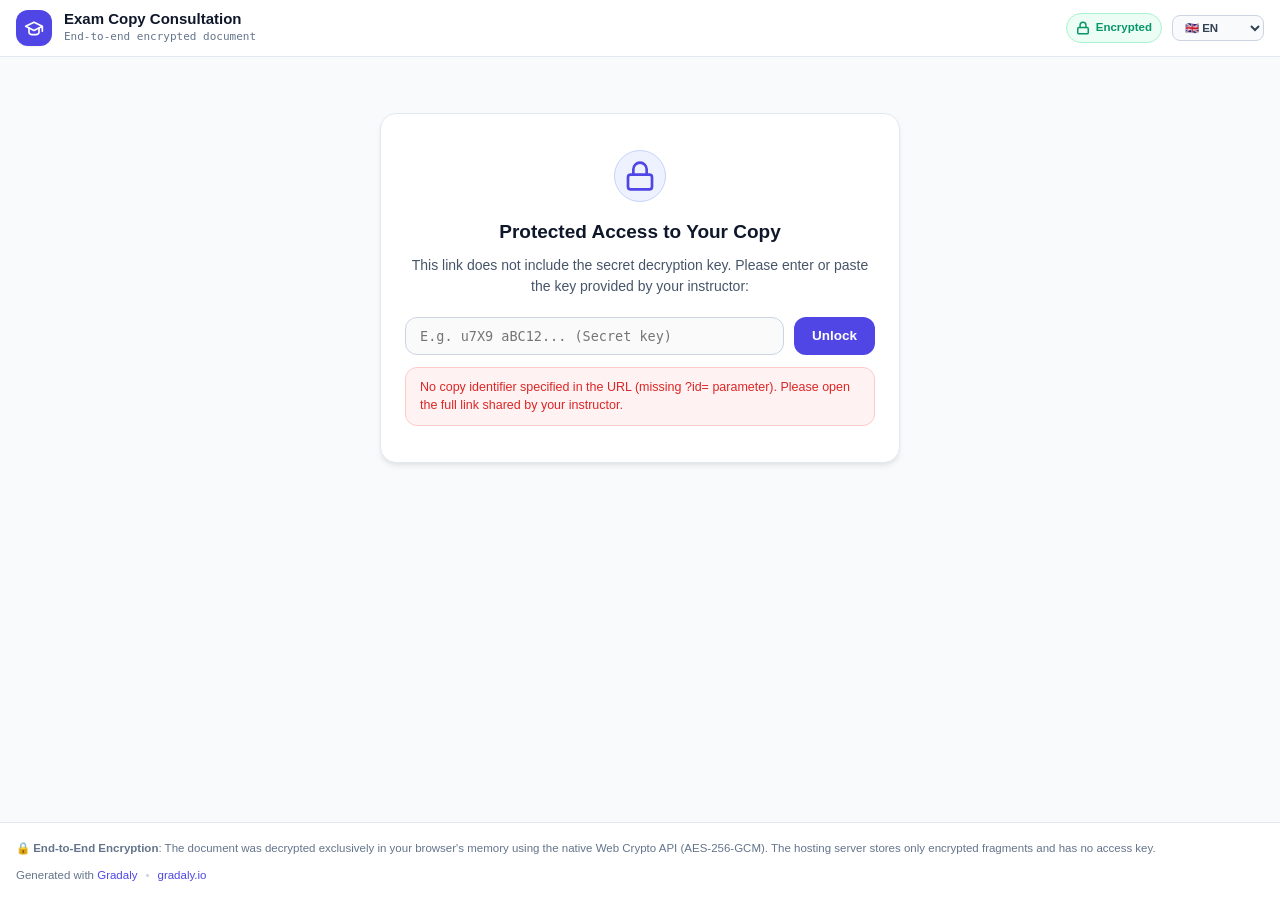
<file: demo/index.html>
<!DOCTYPE html>
<html lang="fr">
<head>
  <meta charset="UTF-8">
  <meta name="viewport" content="width=device-width, initial-scale=1.0, viewport-fit=cover">
  <title>Consultation de copie — Gradaly</title>
  <style>
/* Gradaly Student Web Viewer Stylesheet */
:root {
  --primary: #4f46e5;
  --primary-hover: #4338ca;
  --primary-light: #eef2ff;
  --primary-border: #c7d2fe;
  --success: #059669;
  --success-light: #ecfdf5;
  --success-border: #a7f3d0;
  --warning: #d97706;
  --warning-light: #fffbeb;
  --danger: #dc2626;
  --danger-light: #fef2f2;
  --slate-50: #f8fafc;
  --slate-100: #f1f5f9;
  --slate-200: #e2e8f0;
  --slate-300: #cbd5e1;
  --slate-400: #94a3b8;
  --slate-500: #64748b;
  --slate-600: #475569;
  --slate-700: #334155;
  --slate-800: #1e293b;
  --slate-900: #0f172a;
  --radius-lg: 16px;
  --radius-md: 12px;
  --radius-sm: 8px;
  --shadow-xs: 0 1px 2px 0 rgb(0 0 0 / 0.05);
  --shadow-sm: 0 2px 4px 0 rgb(0 0 0 / 0.06);
  --shadow-md: 0 4px 6px -1px rgb(0 0 0 / 0.08), 0 2px 4px -2px rgb(0 0 0 / 0.05);
  --shadow-lg: 0 10px 15px -3px rgb(0 0 0 / 0.08), 0 4px 6px -4px rgb(0 0 0 / 0.04);
}

* {
  box-sizing: border-box;
  margin: 0;
  padding: 0;
  -webkit-tap-highlight-color: transparent;
}

body {
  font-family: -apple-system, BlinkMacSystemFont, "Segoe UI", Roboto, "PingFang SC", "Hiragino Sans", "Hiragino Kaku Gothic ProN", "Yu Gothic UI", "Malgun Gothic", "Apple SD Gothic Neo", "Microsoft YaHei", "Noto Sans", "Noto Sans CJK SC", "Noto Sans CJK JP", "Noto Sans CJK KR", Helvetica, Arial, sans-serif;
  background-color: var(--slate-50);
  color: var(--slate-800);
  line-height: 1.5;
  min-height: 100vh;
  display: flex;
  flex-direction: column;
}

#app {
  display: flex;
  flex-direction: column;
  min-height: 100vh;
}

/* Header */
.app-header {
  background: #ffffff;
  border-bottom: 1px solid var(--slate-200);
  position: sticky;
  top: 0;
  z-index: 40;
  backdrop-filter: blur(8px);
  background-color: rgba(255, 255, 255, 0.96);
}

.header-container {
  max-width: 1400px;
  margin: 0 auto;
  padding: 10px 16px;
  display: flex;
  align-items: center;
  justify-content: space-between;
  gap: 12px;
}

.brand {
  display: flex;
  align-items: center;
  gap: 12px;
}

.brand-icon {
  width: 36px;
  height: 36px;
  background: var(--primary);
  color: #ffffff;
  border-radius: var(--radius-md);
  display: flex;
  align-items: center;
  justify-content: center;
  flex-shrink: 0;
  box-shadow: var(--shadow-xs);
}

.brand-title {
  font-size: 15px;
  font-weight: 700;
  color: var(--slate-900);
  line-height: 1.2;
}

.brand-subtitle {
  font-size: 11px;
  color: var(--slate-500);
  margin-top: 1px;
  font-family: ui-monospace, SFMono-Regular, Menlo, Monaco, Consolas, monospace;
}

.header-actions {
  display: flex;
  align-items: center;
  gap: 10px;
}

.btn-download-header {
  display: inline-flex;
  align-items: center;
  gap: 6px;
  padding: 7px 12px;
  font-size: 12px;
  font-weight: 600;
  background: #ffffff;
  color: var(--slate-700);
  border: 1px solid var(--slate-300);
  border-radius: var(--radius-sm);
  cursor: pointer;
  text-decoration: none;
  transition: all 0.15s;
}

.btn-download-header:hover {
  background: var(--slate-50);
  border-color: var(--slate-400);
  color: var(--slate-900);
}

.btn-outline-header {
  display: inline-flex;
  align-items: center;
  gap: 6px;
  padding: 7px 12px;
  font-size: 12px;
  font-weight: 600;
  background: var(--slate-100);
  color: var(--slate-700);
  border: 1px solid var(--slate-300);
  border-radius: var(--radius-sm);
  cursor: pointer;
  text-decoration: none;
  transition: all 0.15s;
}

.btn-outline-header:hover {
  background: var(--slate-200);
  color: var(--slate-900);
}

.zk-badge {
  display: inline-flex;
  align-items: center;
  gap: 6px;
  padding: 5px 9px;
  background: var(--success-light);
  border: 1px solid var(--success-border);
  color: var(--success);
  font-size: 11.5px;
  font-weight: 600;
  border-radius: 9999px;
  flex-shrink: 0;
}

/* Main Container */
.main-container {
  max-width: 1400px;
  width: 100%;
  margin: 0 auto;
  padding: 16px;
  flex: 1;
  display: flex;
  flex-direction: column;
}

/* State Cards (Loading, Unlock) */
.state-card {
  background: #ffffff;
  border: 1px solid var(--slate-200);
  border-radius: var(--radius-lg);
  padding: 36px 24px;
  text-align: center;
  box-shadow: var(--shadow-md);
  margin-top: 40px;
  max-width: 520px;
  margin-left: auto;
  margin-right: auto;
}

.loading-card h2,
.unlock-card h2 {
  font-size: 19px;
  font-weight: 700;
  color: var(--slate-900);
  margin-bottom: 8px;
}

.loading-card p,
.unlock-card p {
  font-size: 14px;
  color: var(--slate-600);
}

/* Spinner */
.spinner-wrapper {
  position: relative;
  width: 60px;
  height: 60px;
  margin: 0 auto 20px;
  display: flex;
  align-items: center;
  justify-content: center;
}

.spinner {
  width: 100%;
  height: 100%;
  border: 4px solid var(--slate-200);
  border-top-color: var(--primary);
  border-radius: 50%;
  animation: spin 0.9s linear infinite;
}

.spinner-icon {
  position: absolute;
  color: var(--primary);
  display: flex;
  align-items: center;
  justify-content: center;
}

@keyframes spin {
  to { transform: rotate(360deg); }
}

/* Unlock Card */
.unlock-icon {
  width: 52px;
  height: 52px;
  background: var(--primary-light);
  border: 1px solid var(--primary-border);
  color: var(--primary);
  border-radius: 50%;
  margin: 0 auto 16px;
  display: flex;
  align-items: center;
  justify-content: center;
}

.unlock-instruction {
  margin-bottom: 20px;
}

.unlock-form {
  display: flex;
  flex-direction: column;
  gap: 12px;
}

.input-group {
  display: flex;
  flex-direction: column;
  gap: 10px;
}

@media (min-width: 520px) {
  .input-group {
    flex-direction: row;
  }
}

.key-input {
  flex: 1;
  padding: 10px 14px;
  font-size: 13.5px;
  border: 1.5px solid var(--slate-300);
  border-radius: var(--radius-md);
  font-family: ui-monospace, SFMono-Regular, Menlo, Monaco, Consolas, monospace;
  transition: border-color 0.15s, box-shadow 0.15s;
}

.key-input:focus {
  outline: none;
  border-color: var(--primary);
  box-shadow: 0 0 0 3px rgba(79, 70, 229, 0.15);
}

.btn {
  display: inline-flex;
  align-items: center;
  justify-content: center;
  gap: 8px;
  padding: 10px 18px;
  font-size: 13.5px;
  font-weight: 600;
  border-radius: var(--radius-md);
  cursor: pointer;
  border: none;
  transition: all 0.15s;
  text-decoration: none;
}

.btn-primary {
  background: var(--primary);
  color: #ffffff;
}

.btn-primary:hover {
  background: var(--primary-hover);
}

.error-banner {
  padding: 10px 14px;
  background: var(--danger-light);
  border: 1px solid #fecaca;
  color: var(--danger);
  border-radius: var(--radius-md);
  font-size: 12.5px;
  text-align: left;
}

/* Dashboard View */
.dashboard-view {
  display: flex;
  flex-direction: column;
  flex: 1;
  gap: 16px;
}

/* Hero Score Banner */
.hero-card {
  background: #ffffff;
  border: 1px solid var(--slate-200);
  border-radius: var(--radius-md);
  padding: 16px 20px;
  box-shadow: var(--shadow-xs);
}

.hero-top {
  display: flex;
  flex-direction: column;
  gap: 14px;
}

@media (min-width: 600px) {
  .hero-top {
    flex-direction: row;
    align-items: center;
    justify-content: space-between;
  }
}

.meta-label {
  font-size: 10.5px;
  font-weight: 700;
  text-transform: uppercase;
  letter-spacing: 0.05em;
  color: var(--slate-400);
}

.student-name {
  font-size: 19px;
  font-weight: 800;
  color: var(--slate-900);
  margin: 2px 0 6px;
  line-height: 1.2;
}

.student-tags {
  display: flex;
  flex-wrap: wrap;
  gap: 6px;
}

.tag {
  display: inline-flex;
  align-items: center;
  padding: 3px 8px;
  border-radius: 6px;
  font-size: 11.5px;
  font-weight: 600;
}

.tag-id {
  background: var(--slate-100);
  color: var(--slate-700);
  border: 1px solid var(--slate-200);
  font-family: ui-monospace, SFMono-Regular, Menlo, Monaco, Consolas, monospace;
}

.tag-status {
  background: var(--success-light);
  color: var(--success);
  border: 1px solid var(--success-border);
}

.hero-score {
  background: var(--slate-50);
  border: 1px solid var(--slate-200);
  border-radius: var(--radius-sm);
  padding: 10px 16px;
  text-align: center;
  min-width: 150px;
  display: flex;
  flex-direction: column;
  align-items: center;
}

.score-label {
  display: block;
  font-size: 10px;
  font-weight: 700;
  text-transform: uppercase;
  letter-spacing: 0.05em;
  color: var(--slate-500);
  margin-bottom: 2px;
}

.score-number-wrapper {
  display: flex;
  align-items: baseline;
  justify-content: center;
  gap: 3px;
}

.score-val {
  font-size: 26px;
  font-weight: 900;
  color: var(--primary);
  line-height: 1;
}

.score-max {
  font-size: 14px;
  font-weight: 600;
  color: var(--slate-400);
}

.score-pct-pill {
  display: inline-block;
  margin-top: 4px;
  padding: 1px 8px;
  background: var(--primary-light);
  color: var(--primary);
  border: 1px solid var(--primary-border);
  font-size: 10.5px;
  font-weight: 700;
  border-radius: 9999px;
}

/* Mode Switcher Navigation */
.mode-nav-wrapper {
  display: flex;
  justify-content: center;
}

.mode-nav {
  display: inline-flex;
  background: var(--slate-200);
  padding: 4px;
  border-radius: var(--radius-md);
  gap: 4px;
}

.mode-btn {
  display: inline-flex;
  align-items: center;
  gap: 8px;
  padding: 8px 16px;
  background: transparent;
  border: none;
  border-radius: var(--radius-sm);
  font-size: 12.5px;
  font-weight: 600;
  color: var(--slate-600);
  cursor: pointer;
  transition: all 0.15s;
}

.mode-btn:hover {
  color: var(--slate-900);
}

.mode-btn.active {
  background: #ffffff;
  color: var(--primary);
  box-shadow: var(--shadow-xs);
}

/* ==========================================================================
   MODE 1: DETAILED WORKSPACE (SPLIT SCREEN)
   ========================================================================== */
.detailed-workspace,
.corrector-workspace,
#mode-detailed-view {
  display: flex !important;
  flex-direction: column !important;
  width: 100% !important;
}
.detailed-workspace,
.corrector-workspace {
  display: flex;
  flex-direction: column;
  gap: 12px;
  flex: 1;
}

/* Question Navigation Bar */
.question-nav-bar {
  display: flex;
  align-items: center;
  gap: 8px;
  background: #ffffff;
  border: 1px solid var(--slate-200);
  border-radius: var(--radius-md);
  padding: 8px 12px;
  box-shadow: var(--shadow-xs);
}

.nav-arrow-btn {
  display: inline-flex;
  align-items: center;
  gap: 4px;
  padding: 6px 10px;
  background: var(--slate-100);
  border: 1px solid var(--slate-200);
  border-radius: var(--radius-sm);
  font-size: 12px;
  font-weight: 700;
  color: var(--slate-700);
  cursor: pointer;
  transition: all 0.15s;
  flex-shrink: 0;
}

.nav-arrow-btn:hover:not(:disabled) {
  background: var(--primary);
  border-color: var(--primary);
  color: #ffffff;
}

.nav-arrow-btn:disabled {
  opacity: 0.35;
  cursor: not-allowed;
}

.question-pills-scroll {
  display: flex;
  align-items: center;
  gap: 6px;
  overflow-x: auto;
  padding: 2px;
  flex: 1;
  scrollbar-width: none; /* Hide scrollbar Firefox */
}

.question-pills-scroll::-webkit-scrollbar {
  display: none; /* Hide scrollbar Chrome/Safari */
}

.q-pill {
  display: inline-flex;
  align-items: center;
  gap: 6px;
  padding: 6px 12px;
  background: var(--slate-50);
  border: 1px solid var(--slate-200);
  border-radius: 9999px;
  font-size: 12px;
  font-weight: 600;
  color: var(--slate-700);
  cursor: pointer;
  white-space: nowrap;
  transition: all 0.15s;
  flex-shrink: 0;
}

.q-pill:hover {
  background: var(--slate-100);
  border-color: var(--slate-300);
}

.q-pill.active {
  background: var(--primary);
  border-color: var(--primary);
  color: #ffffff;
  box-shadow: var(--shadow-sm);
}

.q-pill-score {
  font-size: 11px;
  opacity: 0.85;
}

.q-pill.active .q-pill-score {
  opacity: 1;
  font-weight: 700;
}

/* Mobile Pane Toggle Tabs */
.mobile-view-tabs {
  display: none;
  background: var(--slate-200);
  padding: 3px;
  border-radius: var(--radius-sm);
  gap: 3px;
}

.mobile-tab-btn {
  flex: 1;
  padding: 8px;
  font-size: 12px;
  font-weight: 600;
  background: transparent;
  border: none;
  border-radius: 6px;
  color: var(--slate-700);
  cursor: pointer;
}

.mobile-tab-btn.active {
  background: #ffffff;
  color: var(--primary);
  box-shadow: var(--shadow-xs);
}

/* Split Workspace Grid */
.workspace-grid {
  display: grid;
  grid-template-columns: 1fr;
  gap: 16px;
  align-items: stretch;
}

@media (min-width: 960px) {
  .workspace-grid {
    grid-template-columns: 1fr 440px;
    height: calc(100vh - 270px);
    min-height: 580px;
  }
}

/* Left Panel: Student Copy */
.copy-panel {
  background: #ffffff;
  border: 1px solid var(--slate-200);
  border-radius: var(--radius-md);
  display: flex;
  flex-direction: column;
  overflow: hidden;
  box-shadow: var(--shadow-xs);
  min-height: 480px;
}

.panel-toolbar {
  padding: 8px 14px;
  background: var(--slate-50);
  border-bottom: 1px solid var(--slate-200);
  display: flex;
  align-items: center;
  justify-content: space-between;
  gap: 12px;
  flex-shrink: 0;
}

.toolbar-left {
  display: flex;
  align-items: center;
  gap: 8px;
}

.toolbar-label {
  font-size: 12px;
  font-weight: 700;
  color: var(--slate-700);
}

.toolbar-info-badge {
  font-size: 10.5px;
  font-weight: 600;
  padding: 2px 7px;
  border-radius: 4px;
  background: var(--primary-light);
  color: var(--primary);
  border: 1px solid var(--primary-border);
}

.toolbar-right-actions {
  display: flex;
  align-items: center;
  gap: 8px;
}

.tool-btn-toggle {
  display: inline-flex;
  align-items: center;
  gap: 5px;
  padding: 4px 10px;
  font-size: 11px;
  font-weight: 600;
  background: #ffffff;
  color: var(--primary);
  border: 1px solid var(--primary-border);
  border-radius: 9999px;
  cursor: pointer;
  transition: all 0.15s;
}

.tool-btn-toggle:hover {
  background: var(--primary-light);
}

.toolbar-zoom {
  display: flex;
  align-items: center;
  gap: 4px;
}

.tool-btn {
  width: 28px;
  height: 28px;
  display: inline-flex;
  align-items: center;
  justify-content: center;
  background: #ffffff;
  border: 1px solid var(--slate-200);
  border-radius: 6px;
  color: var(--slate-600);
  cursor: pointer;
  transition: all 0.15s;
}

.tool-btn:hover {
  background: var(--slate-100);
  color: var(--slate-900);
}

.zoom-level {
  font-size: 11px;
  font-weight: 600;
  color: var(--slate-500);
  min-width: 38px;
  text-align: center;
}

/* Copy Viewport & Stage */
.copy-viewport {
  flex: 1;
  background: #cbd5e1;
  overflow: auto;
  padding: 20px;
  display: flex;
  align-items: flex-start;
  justify-content: center;
  scroll-behavior: smooth;
}

.copy-pdf-container {
  flex: 1;
  width: 100%;
  height: 100%;
  min-height: 480px;
  background: #525659;
  display: flex;
}

.copy-pdf-frame {
  width: 100%;
  height: 100%;
  min-height: 520px;
  border: none;
  flex: 1;
}

.copy-stage {
  position: relative;
  width: 100%;
  max-width: 800px;
  margin: 0 auto;
  display: flex;
  flex-direction: column;
  gap: 20px;
  transform-origin: top center;
  transition: width 0.15s ease-out;
}

.copy-page-card {
  position: relative;
  width: 100%;
  background: #ffffff;
  box-shadow: 0 4px 14px rgba(0, 0, 0, 0.14);
  border-radius: 4px;
}

.copy-page-number-badge {
  position: absolute;
  top: 8px;
  right: 8px;
  background: rgba(15, 23, 42, 0.65);
  color: #ffffff;
  font-size: 11px;
  font-weight: 700;
  padding: 2px 8px;
  border-radius: 9999px;
  z-index: 15;
  pointer-events: none;
  backdrop-filter: blur(4px);
}

.copy-page-inner {
  position: relative;
  width: 100%;
}

.copy-img {
  width: 100%;
  height: auto;
  display: block;
  user-select: none;
}

.overlays-layer {
  position: absolute;
  top: 0;
  left: 0;
  width: 100%;
  height: 100%;
  pointer-events: none;
}

/* Bounding Box Overlays */
.bbox-overlay {
  position: absolute;
  box-sizing: border-box;
  transition: all 0.2s ease-out;
}

.bbox-overlay.active {
  border: 3px solid var(--primary);
  background: rgba(79, 70, 229, 0.08);
  box-shadow: 0 0 0 4px rgba(79, 70, 229, 0.25), inset 0 0 0 1px rgba(255, 255, 255, 0.4);
  border-radius: 6px;
  z-index: 10;
  pointer-events: auto;
}

.bbox-overlay.inactive {
  border: 1.5px dashed rgba(99, 102, 241, 0.45);
  background: rgba(99, 102, 241, 0.02);
  border-radius: 4px;
  z-index: 5;
  cursor: pointer;
  pointer-events: auto;
}

.bbox-overlay.inactive:hover {
  border-color: var(--primary);
  background: rgba(79, 70, 229, 0.12);
}

.bbox-badge {
  position: absolute;
  top: -12px;
  left: 6px;
  background: var(--primary);
  color: #ffffff;
  font-size: 11px;
  font-weight: 700;
  padding: 2px 8px;
  border-radius: 4px;
  box-shadow: 0 2px 4px rgba(0, 0, 0, 0.2);
  white-space: nowrap;
  pointer-events: none;
  line-height: 1.3;
}

/* Right Panel: Grading Console */
.grading-panel {
  display: flex;
  flex-direction: column;
  overflow-y: auto;
}

.grading-card {
  background: #ffffff;
  border: 1px solid var(--slate-200);
  border-radius: var(--radius-md);
  padding: 20px;
  box-shadow: var(--shadow-xs);
  display: flex;
  flex-direction: column;
  gap: 16px;
  flex: 1;
}

.grading-card-header {
  display: flex;
  align-items: flex-start;
  justify-content: space-between;
  gap: 12px;
  border-bottom: 1px solid var(--slate-100);
  padding-bottom: 14px;
}

.q-title-area {
  display: flex;
  align-items: flex-start;
  gap: 10px;
}

.q-index-badge {
  width: 30px;
  height: 30px;
  border-radius: 50%;
  background: var(--primary-light);
  color: var(--primary);
  border: 1px solid var(--primary-border);
  font-size: 13px;
  font-weight: 800;
  display: flex;
  align-items: center;
  justify-content: center;
  flex-shrink: 0;
}

.q-title {
  font-size: 16px;
  font-weight: 700;
  color: var(--slate-900);
  line-height: 1.3;
}

.q-badges {
  display: flex;
  flex-direction: column;
  align-items: flex-end;
  gap: 6px;
  flex-shrink: 0;
}

.q-score-badge {
  padding: 4px 10px;
  background: var(--slate-100);
  color: var(--slate-800);
  font-size: 12.5px;
  font-weight: 800;
  border-radius: 9999px;
  border: 1px solid var(--slate-200);
  white-space: nowrap;
}

.q-score-badge.high {
  background: var(--success-light);
  color: var(--success);
  border-color: var(--success-border);
}

.q-origin-badge {
  font-size: 11px;
  padding: 2px 7px;
  border-radius: 5px;
  font-weight: 600;
  white-space: nowrap;
}

.q-origin-badge.human {
  background: #eff6ff;
  color: #1d4ed8;
  border: 1px solid #bfdbfe;
}

.q-origin-badge.ai {
  background: #f5f3ff;
  color: #6d28d9;
  border: 1px solid #ddd6fe;
}

/* Criteria List in Console */
.criteria-section {
  display: flex;
  flex-direction: column;
  gap: 8px;
}

.section-subtitle {
  font-size: 11px;
  font-weight: 800;
  text-transform: uppercase;
  letter-spacing: 0.05em;
  color: var(--slate-400);
}

.criterion-item {
  display: flex;
  align-items: flex-start;
  justify-content: space-between;
  padding: 9px 12px;
  background: var(--slate-50);
  border-radius: var(--radius-sm);
  border: 1px solid var(--slate-200);
  font-size: 13px;
  gap: 12px;
}

.criterion-item.checked {
  background: #f0fdf4;
  border-color: #bbf7d0;
}

.criterion-info {
  display: flex;
  align-items: flex-start;
  gap: 8px;
  flex: 1;
}

.criterion-icon {
  margin-top: 2px;
  flex-shrink: 0;
}

.criterion-icon.checked {
  color: var(--success);
}

.criterion-icon.unchecked {
  color: var(--slate-400);
}

.criterion-label {
  color: var(--slate-800);
  line-height: 1.35;
}

.criterion-item.checked .criterion-label {
  font-weight: 600;
  color: #166534;
}

.criterion-body {
  display: flex;
  flex-direction: column;
  gap: 3px;
  flex: 1;
}

.criterion-desc {
  font-size: 11.5px;
  line-height: 1.42;
  color: var(--slate-500);
  font-weight: normal;
}

.criterion-item.checked .criterion-desc {
  color: #15803d;
}

.criterion-pts {
  font-weight: 700;
  color: var(--slate-600);
  font-size: 12px;
  flex-shrink: 0;
}

.criterion-item.checked .criterion-pts {
  color: var(--success);
}

/* Feedback Box */
.feedback-box {
  background: #f8fafc;
  border-left: 3.5px solid var(--primary);
  border-radius: 0 var(--radius-sm) var(--radius-sm) 0;
  padding: 12px 14px;
}

.feedback-header {
  display: flex;
  align-items: center;
  gap: 6px;
  font-size: 12px;
  font-weight: 700;
  color: var(--primary);
  margin-bottom: 6px;
}

.feedback-text {
  font-size: 13.5px;
  color: var(--slate-800);
  white-space: pre-wrap;
  line-height: 1.5;
}

/* Justification Box */
.justification-box {
  background: var(--slate-50);
  border: 1px dashed var(--slate-300);
  border-radius: var(--radius-sm);
  padding: 11px 13px;
}

.justification-header {
  font-size: 11px;
  font-weight: 700;
  color: var(--slate-500);
  text-transform: uppercase;
  letter-spacing: 0.04em;
  margin-bottom: 5px;
}

.justification-text {
  font-size: 12.5px;
  color: var(--slate-600);
  white-space: pre-wrap;
  line-height: 1.45;
}

/* Card Footer Nav */
.card-nav-footer {
  margin-top: auto;
  padding-top: 14px;
  border-top: 1px solid var(--slate-100);
  display: flex;
  align-items: center;
  justify-content: space-between;
  gap: 8px;
}

.btn-card-nav {
  padding: 7px 12px;
  font-size: 12px;
  font-weight: 600;
  background: var(--slate-100);
  border: 1px solid var(--slate-200);
  border-radius: var(--radius-sm);
  color: var(--slate-700);
  cursor: pointer;
  transition: all 0.15s;
}

.btn-card-nav:hover:not(:disabled) {
  background: var(--slate-200);
  color: var(--slate-900);
}

.btn-card-nav:disabled {
  opacity: 0.4;
  cursor: not-allowed;
}

.nav-hint {
  font-size: 11px;
  color: var(--slate-400);
  text-align: center;
}

/* ==========================================================================
   MODE 2: SUMMARY VIEW
   ========================================================================== */
.summary-workspace {
  max-width: 900px;
  margin: 0 auto;
  width: 100%;
}

.questions-list {
  display: flex;
  flex-direction: column;
  gap: 16px;
}

.question-summary-card {
  background: #ffffff;
  border: 1px solid var(--slate-200);
  border-radius: var(--radius-md);
  overflow: hidden;
  box-shadow: var(--shadow-xs);
}

.summary-card-header {
  padding: 14px 18px;
  background: #ffffff;
  border-bottom: 1px solid var(--slate-100);
  display: flex;
  align-items: center;
  justify-content: space-between;
  gap: 12px;
}

.summary-card-body {
  padding: 16px 18px;
  display: flex;
  flex-direction: column;
  gap: 14px;
}

/* Footer */
.app-footer {
  margin-top: auto;
  border-top: 1px solid var(--slate-200);
  background: #ffffff;
  padding: 16px;
  font-size: 11.5px;
  color: var(--slate-500);
  line-height: 1.6;
}

.footer-container {
  max-width: 1400px;
  margin: 0 auto;
  display: flex;
  flex-direction: column;
  gap: 8px;
}

.footer-security {
  margin: 0;
}

.footer-brand-line {
  display: flex;
  align-items: center;
  justify-content: flex-start;
  gap: 8px;
  font-size: 11.5px;
  color: var(--slate-500);
}

.footer-brand-link {
  color: var(--primary);
  text-decoration: none;
  font-weight: 500;
  transition: color 0.15s ease, text-decoration-color 0.15s ease;
}

.footer-brand-link:hover {
  color: var(--primary-hover);
  text-decoration: underline;
}

.footer-dot {
  color: var(--slate-300);
  user-select: none;
}

/* ==========================================================================
   RESPONSIVE QUERIES
   ========================================================================== */
@media (max-width: 959px) {
  .mobile-view-tabs {
    display: flex;
  }

  .copy-panel.hidden-mobile,
  .grading-panel.hidden-mobile {
    display: none !important;
  }

  .btn-text-desktop {
    display: none;
  }
}

/* ==========================================================================
   NATIVE MATHML STYLING (Zero-dependency math equations in all browsers)
   ========================================================================== */
.katex .katex-mathml {
  display: inline-block;
  position: static;
  clip: auto;
  width: auto;
  height: auto;
  overflow: visible;
}

.katex .katex-html {
  display: none;
}

math {
  font-family: 'STIX Two Math', 'Cambria Math', 'Latin Modern Math', 'Apple Symbols', 'Times New Roman', serif;
  font-size: 1.05em;
  font-style: normal;
}

/* ==========================================================================
   PRACTICE SELF-ASSESSMENT MODE (CLEAN MOBILE-FIRST DESIGN, SVG ICONS)
   ========================================================================== */
@media (max-width: 640px) {
  .main-container {
    padding: 10px;
  }
  .header-container {
    padding: 8px 12px;
  }
  .brand-title {
    font-size: 14px;
  }
  .brand-subtitle {
    font-size: 10.5px;
  }
}

.practice-shell {
  max-width: 680px;
  width: 100%;
  margin: 0 auto;
  display: flex;
  flex-direction: column;
  gap: 12px;
  padding-bottom: 36px;
}

.practice-key-bar {
  background: #ffffff;
  border: 1px solid var(--slate-200);
  border-radius: var(--radius-md);
  padding: 10px 14px;
  display: flex;
  align-items: center;
  justify-content: space-between;
  gap: 10px;
  box-shadow: var(--shadow-xs);
}

.practice-key-bar-status {
  display: flex;
  align-items: center;
  gap: 8px;
  font-size: 12.5px;
  font-weight: 600;
  color: var(--slate-700);
  min-width: 0;
}

.practice-key-dot {
  width: 8px;
  height: 8px;
  border-radius: 50%;
  background: var(--success);
  flex-shrink: 0;
}

.practice-key-edit-btn {
  display: inline-flex;
  align-items: center;
  gap: 5px;
  padding: 6px 10px;
  border-radius: var(--radius-sm);
  border: 1px solid var(--slate-200);
  background: var(--slate-50);
  color: var(--slate-700);
  font-size: 12px;
  font-weight: 600;
  cursor: pointer;
  white-space: nowrap;
  transition: all 0.15s;
}

.practice-key-edit-btn:hover {
  background: var(--slate-100);
  color: var(--slate-900);
}

.practice-key-card {
  background: #ffffff;
  border: 1px solid var(--slate-200);
  border-radius: var(--radius-md);
  padding: 16px;
  box-shadow: var(--shadow-xs);
  display: flex;
  flex-direction: column;
  gap: 12px;
}

.practice-key-guide {
  background: var(--slate-50);
  border: 1px solid var(--slate-200);
  border-radius: var(--radius-sm);
  padding: 12px;
  display: flex;
  flex-direction: column;
  gap: 10px;
}

.practice-key-steps {
  margin: 0;
  padding-left: 18px;
  font-size: 12.5px;
  color: var(--slate-600);
  line-height: 1.55;
  display: flex;
  flex-direction: column;
  gap: 4px;
}

.practice-key-link {
  display: inline-flex;
  align-items: center;
  justify-content: center;
  gap: 6px;
  padding: 8px 12px;
  border-radius: var(--radius-sm);
  background: #ffffff;
  color: var(--primary);
  border: 1px solid var(--primary-border);
  font-size: 12.5px;
  font-weight: 600;
  text-decoration: none;
  align-self: flex-start;
  transition: all 0.15s;
}

.practice-key-link:hover {
  background: var(--primary-light);
}

.practice-key-input-row {
  display: flex;
  gap: 8px;
  width: 100%;
}

@media (max-width: 520px) {
  .practice-key-input-row {
    flex-direction: column;
  }
}

.practice-key-input {
  flex: 1;
  min-width: 0;
  width: 100%;
  padding: 10px 12px;
  border-radius: var(--radius-sm);
  border: 1px solid var(--slate-300);
  font-size: 13px;
  font-family: ui-monospace, SFMono-Regular, Menlo, Monaco, Consolas, monospace;
  color: var(--slate-900);
  background: #ffffff;
  outline: none;
}

.practice-key-input:focus {
  border-color: var(--primary);
  box-shadow: 0 0 0 3px rgba(79, 70, 229, 0.12);
}

.practice-key-save-btn {
  display: inline-flex;
  align-items: center;
  justify-content: center;
  gap: 6px;
  padding: 10px 16px;
  border-radius: var(--radius-sm);
  border: none;
  background: var(--primary);
  color: #ffffff;
  font-size: 13px;
  font-weight: 600;
  cursor: pointer;
  white-space: nowrap;
  transition: background 0.15s;
}

.practice-key-save-btn:hover {
  background: var(--primary-hover);
}

.practice-q-pills {
  display: flex;
  align-items: center;
  gap: 6px;
  overflow-x: auto;
  padding: 2px 0 4px;
  scrollbar-width: none;
  -ms-overflow-style: none;
}

.practice-q-pills::-webkit-scrollbar {
  display: none;
}

.practice-q-pill {
  display: inline-flex;
  align-items: center;
  gap: 6px;
  padding: 7px 13px;
  border-radius: var(--radius-sm);
  border: 1px solid var(--slate-200);
  background: #ffffff;
  color: var(--slate-600);
  font-size: 12.5px;
  font-weight: 600;
  cursor: pointer;
  white-space: nowrap;
  transition: all 0.15s;
}

.practice-q-pill.active {
  background: var(--slate-900);
  border-color: var(--slate-900);
  color: #ffffff;
}

.practice-q-pill.done:not(.active) {
  border-color: var(--success-border);
  background: var(--success-light);
  color: var(--success);
}

.practice-card {
  background: #ffffff;
  border: 1px solid var(--slate-200);
  border-radius: var(--radius-md);
  padding: 16px;
  box-shadow: var(--shadow-xs);
  display: flex;
  flex-direction: column;
  gap: 14px;
}

@media (max-width: 520px) {
  .practice-card {
    padding: 14px 12px;
  }
}

.practice-statement-box {
  border: 1px solid var(--slate-200);
  border-radius: var(--radius-sm);
  overflow: hidden;
  background: #ffffff;
}

.practice-statement-toggle {
  width: 100%;
  padding: 9px 12px;
  display: flex;
  align-items: center;
  justify-content: space-between;
  background: var(--slate-50);
  border: none;
  font-size: 12px;
  font-weight: 600;
  color: var(--slate-700);
  cursor: pointer;
}

.practice-statement-body {
  padding: 8px;
  border-top: 1px solid var(--slate-100);
  display: flex;
  flex-direction: column;
  gap: 8px;
}

.practice-statement-body img {
  width: 100%;
  height: auto;
  display: block;
  border-radius: 4px;
}

.practice-capture-box {
  border: 1px solid var(--slate-200);
  background: var(--slate-50);
  border-radius: var(--radius-md);
  padding: 14px;
  display: flex;
  flex-direction: column;
  gap: 12px;
}

.practice-capture-grid {
  display: grid;
  grid-template-columns: 1fr 1fr;
  gap: 8px;
  width: 100%;
}

@media (max-width: 520px) {
  .practice-capture-grid {
    grid-template-columns: 1fr;
  }
}

.practice-btn-camera {
  display: flex;
  align-items: center;
  justify-content: center;
  gap: 8px;
  padding: 12px 14px;
  border-radius: var(--radius-sm);
  background: var(--primary);
  color: #ffffff;
  font-size: 13.5px;
  font-weight: 600;
  border: none;
  cursor: pointer;
  transition: background 0.15s;
}

.practice-btn-camera:hover {
  background: var(--primary-hover);
}

.practice-btn-gallery {
  display: flex;
  align-items: center;
  justify-content: center;
  gap: 8px;
  padding: 12px 14px;
  border-radius: var(--radius-sm);
  background: #ffffff;
  color: var(--slate-700);
  font-size: 13.5px;
  font-weight: 600;
  border: 1px solid var(--slate-300);
  cursor: pointer;
  transition: all 0.15s;
}

.practice-btn-gallery:hover {
  background: var(--slate-100);
  color: var(--slate-900);
}

.practice-btn-grade {
  display: flex;
  align-items: center;
  justify-content: center;
  gap: 8px;
  width: 100%;
  padding: 13px 16px;
  border-radius: var(--radius-sm);
  background: var(--slate-900);
  color: #ffffff;
  font-size: 14px;
  font-weight: 600;
  border: none;
  cursor: pointer;
  transition: all 0.15s;
}

.practice-btn-grade:hover:not(:disabled) {
  background: var(--slate-800);
}

.practice-btn-grade:disabled {
  background: var(--slate-200);
  color: var(--slate-400);
  cursor: not-allowed;
}

.practice-photo-list {
  display: flex;
  flex-direction: column;
  gap: 10px;
  width: 100%;
}

.practice-photo-card {
  border: 1px solid var(--slate-200);
  border-radius: var(--radius-sm);
  background: #ffffff;
  overflow: hidden;
}

.practice-photo-preview {
  background: var(--slate-100);
  display: flex;
  align-items: center;
  justify-content: center;
  max-height: 240px;
  overflow: hidden;
}

.practice-photo-preview img {
  max-width: 100%;
  max-height: 240px;
  width: auto;
  height: auto;
  object-fit: contain;
  display: block;
}

.practice-photo-actions {
  padding: 8px 10px;
  border-top: 1px solid var(--slate-100);
  display: flex;
  align-items: center;
  justify-content: space-between;
  gap: 8px;
  background: #ffffff;
}

.practice-photo-action-btn {
  display: inline-flex;
  align-items: center;
  gap: 5px;
  padding: 5px 10px;
  border-radius: 6px;
  border: 1px solid var(--slate-200);
  background: var(--slate-50);
  color: var(--slate-700);
  font-size: 12px;
  font-weight: 600;
  cursor: pointer;
  transition: all 0.15s;
}

.practice-photo-action-btn:hover {
  background: var(--slate-100);
  color: var(--slate-900);
}

.practice-photo-action-btn.danger {
  color: var(--danger);
  border-color: #fecaca;
  background: #fef2f2;
}

.practice-crop-stage {
  position: relative;
  display: inline-block;
  max-width: 100%;
  user-select: none;
  -webkit-user-select: none;
  touch-action: none;
  overflow: hidden;
  border-radius: 6px;
  border: 1px solid var(--slate-700);
  background: #0f172a;
}

.practice-crop-stage img {
  display: block;
  max-width: 100%;
  max-height: 54vh;
  width: auto;
  height: auto;
  pointer-events: none;
  user-select: none;
  -webkit-user-drag: none;
}

.practice-crop-box {
  position: absolute;
  border: 2px solid #38bdf8;
  box-shadow: 0 0 0 9999px rgba(15, 23, 42, 0.62);
  cursor: move;
  touch-action: none;
}

.practice-crop-grid-h {
  position: absolute;
  inset: 33.33% 0;
  border-top: 1px dashed rgba(255, 255, 255, 0.45);
  border-bottom: 1px dashed rgba(255, 255, 255, 0.45);
  pointer-events: none;
}

.practice-crop-grid-v {
  position: absolute;
  inset: 0 33.33%;
  border-left: 1px dashed rgba(255, 255, 255, 0.45);
  border-right: 1px dashed rgba(255, 255, 255, 0.45);
  pointer-events: none;
}

.practice-crop-handle {
  position: absolute;
  width: 24px;
  height: 24px;
  background: #ffffff;
  border: 2.5px solid #0284c7;
  border-radius: 50%;
  box-shadow: 0 2px 5px rgba(0, 0, 0, 0.3);
  touch-action: none;
  z-index: 3;
}

.practice-crop-handle.nw { top: -12px; left: -12px; cursor: nwse-resize; }
.practice-crop-handle.ne { top: -12px; right: -12px; cursor: nesw-resize; }
.practice-crop-handle.sw { bottom: -12px; left: -12px; cursor: nesw-resize; }
.practice-crop-handle.se { bottom: -12px; right: -12px; cursor: nwse-resize; }

.practice-modal-backdrop {
  position: fixed;
  inset: 0;
  background: rgba(15, 23, 42, 0.6);
  backdrop-filter: blur(3px);
  z-index: 100;
  display: flex;
  align-items: center;
  justify-content: center;
  padding: 12px;
}

.practice-modal {
  background: #ffffff;
  border-radius: var(--radius-md);
  border: 1px solid var(--slate-200);
  max-width: 560px;
  width: 100%;
  padding: 16px;
  box-shadow: var(--shadow-lg);
  display: flex;
  flex-direction: column;
  gap: 12px;
}

.portal-lang-select {
  padding: 5px 8px;
  font-size: 11.5px;
  font-weight: 600;
  color: var(--slate-700);
  background: var(--slate-50);
  border: 1px solid var(--slate-300);
  border-radius: var(--radius-sm);
  cursor: pointer;
  outline: none;
}

.portal-lang-select:focus {
  border-color: var(--primary);
}
</style>
  <meta name="robots" content="noindex, nofollow, noarchive">
</head>
<body>
  <div id="app">
    <!-- Top Header -->
    <header class="app-header">
      <div class="header-container">
        <div class="brand">
          <div class="brand-icon">
            <svg width="20" height="20" viewBox="0 0 24 24" fill="none" stroke="currentColor" stroke-width="2" stroke-linecap="round" stroke-linejoin="round">
              <path d="M22 10v6M2 10l10-5 10 5-10 5z"/>
              <path d="M6 12v5c0 2 2 3 6 3s6-1 6-3v-5"/>
            </svg>
          </div>
          <div>
            <h1 class="brand-title" id="header-exam-title">Consultation de copie</h1>
            <p class="brand-subtitle" id="header-doc-id">Document chiffré de bout en bout</p>
          </div>
        </div>

        <div class="header-actions">
          <button type="button" id="header-open-pdf-btn" class="btn btn-outline-header" style="display: none;" onclick="window.openPdfInNewTab()" title="Ouvrir le document PDF complet dans un nouvel onglet">
            <svg width="15" height="15" viewBox="0 0 24 24" fill="none" stroke="currentColor" stroke-width="2" stroke-linecap="round" stroke-linejoin="round">
              <path d="M14 2H6a2 2 0 0 0-2 2v16a2 2 0 0 0 2 2h12a2 2 0 0 0 2-2V8z"/>
              <polyline points="14 2 14 8 20 8"/>
              <line x1="16" y1="13" x2="8" y2="13"/>
              <line x1="16" y1="17" x2="8" y2="17"/>
              <polyline points="10 9 9 9 8 9"/>
            </svg>
            <span class="btn-text-desktop" id="header-open-pdf-label">Ouvrir le PDF</span>
          </button>

          <a id="header-download-pdf-btn" class="btn btn-download-header" style="display: none;" download="copie_corrigee.pdf" title="Télécharger la copie d'examen annotée au format PDF">
            <svg width="15" height="15" viewBox="0 0 24 24" fill="none" stroke="currentColor" stroke-width="2.5" stroke-linecap="round" stroke-linejoin="round">
              <path d="M21 15v4a2 2 0 0 1-2 2H5a2 2 0 0 1-2-2v-4"/>
              <polyline points="7 10 12 15 17 10"/>
              <line x1="12" y1="15" x2="12" y2="3"/>
            </svg>
            <span id="header-download-pdf-label">Télécharger le PDF</span>
          </a>

          <div class="zk-badge" id="header-zk-badge" title="Cette page est hébergée sur un serveur aveugle. Vos données sont déchiffrées uniquement en local dans votre navigateur.">
            <svg width="14" height="14" viewBox="0 0 24 24" fill="none" stroke="currentColor" stroke-width="2.5" stroke-linecap="round" stroke-linejoin="round">
              <rect width="18" height="11" x="3" y="11" rx="2" ry="2"/>
              <path d="M7 11V7a5 5 0 0 1 10 0v4"/>
            </svg>
            <span id="header-zk-label">Chiffré</span>
          </div>

          <select id="header-lang-select" class="portal-lang-select" onchange="window.setPortalLang(this.value)" aria-label="Language">
            <option value="fr">🇫🇷 FR</option>
            <option value="en">🇬🇧 EN</option>
            <option value="nl">🇳🇱 NL</option>
            <option value="de">🇩🇪 DE</option>
            <option value="es">🇪🇸 ES</option>
            <option value="it">🇮🇹 IT</option>
            <option value="tr">🇹🇷 TR</option>
            <option value="zh">🇨🇳 中文</option>
            <option value="ja">🇯🇵 日本語</option>
            <option value="ko">🇰🇷 한국어</option>
          </select>
        </div>
      </div>
    </header>

    <main class="main-container">
      <!-- State 1: Loading / Decrypting -->
      <section id="view-loading" class="state-card loading-card">
        <div class="spinner-wrapper">
          <div class="spinner"></div>
          <div class="spinner-icon">
            <svg width="24" height="24" viewBox="0 0 24 24" fill="none" stroke="currentColor" stroke-width="2" stroke-linecap="round" stroke-linejoin="round">
              <rect width="18" height="11" x="3" y="11" rx="2" ry="2"/>
              <path d="M7 11V7a5 5 0 0 1 10 0v4"/>
            </svg>
          </div>
        </div>
        <h2 id="loading-title">Déchiffrement sécurisé en cours...</h2>
        <p id="loading-desc">Le document est en cours de téléchargement et déchiffré localement dans la mémoire de votre appareil.</p>
      </section>

      <!-- State 2: Unlock / Manual Key Input (Fallback) -->
      <section id="view-unlock" class="state-card unlock-card" style="display: none;">
        <div class="unlock-icon">
          <svg width="32" height="32" viewBox="0 0 24 24" fill="none" stroke="currentColor" stroke-width="2" stroke-linecap="round" stroke-linejoin="round">
            <rect width="18" height="11" x="3" y="11" rx="2" ry="2"/>
            <path d="M7 11V7a5 5 0 0 1 10 0v4"/>
          </svg>
        </div>
        <h2 id="unlock-title">Accès protégé à votre copie</h2>
        <p class="unlock-instruction" id="unlock-instruction-text">
          Le lien utilisé ne contient pas la clé secrète de déchiffrement. Veuillez saisir ou coller la clé qui vous a été communiquée par votre enseignant :
        </p>
        <form id="unlock-form" class="unlock-form" onsubmit="event.preventDefault(); window.handleManualUnlock();">
          <div class="input-group">
            <input
              type="text"
              id="manual-key-input"
              class="key-input"
              placeholder="Ex: u7X9_aBC12... (Clé secrète)"
              autocomplete="off"
              spellcheck="false"
              required
            />
            <button type="submit" id="unlock-button" class="btn btn-primary">
              Déverrouiller
            </button>
          </div>
          <div id="unlock-error" class="error-banner" style="display: none;"></div>
        </form>
      </section>

      <!-- State 3: Decrypted Dashboard -->
      <section id="view-dashboard" class="dashboard-view" style="display: none;">
        <!-- Student Hero Banner -->
        <div class="hero-card">
          <div class="hero-top">
            <div class="student-meta">
              <span class="meta-label" id="student-meta-label">Étudiant(e)</span>
              <h2 class="student-name" id="student-name">—</h2>
              <div class="student-tags">
                <span class="tag tag-id" id="student-matricule" style="display: none;"></span>
                <span class="tag tag-status" id="grading-status-badge">Évalué</span>
              </div>
            </div>
            <div class="hero-score" id="hero-score-badge">
              <span class="score-label" id="score-label-text">Note globale</span>
              <div class="score-number-wrapper">
                <span class="score-val" id="total-score-val">0</span>
                <span class="score-max" id="max-score-val">/ 20</span>
              </div>
              <div class="score-pct-pill" id="score-pct-badge">0%</div>
            </div>
          </div>
        </div>

        <!-- Mode Switcher Navigation -->
        <div class="mode-nav-wrapper">
          <div class="mode-nav" role="tablist">
            <button type="button" class="mode-btn active" id="btn-mode-detailed" onclick="window.setMode('detailed')">
              <svg width="16" height="16" viewBox="0 0 24 24" fill="none" stroke="currentColor" stroke-width="2" stroke-linecap="round" stroke-linejoin="round">
                <rect width="18" height="18" x="3" y="3" rx="2"/>
                <path d="M9 3v18"/>
                <path d="m14 9 3 3-3 3"/>
              </svg>
              <span id="mode-detailed-label">Vue Détaillée (Question par question)</span>
            </button>
            <button type="button" class="mode-btn" id="btn-mode-summary" onclick="window.setMode('summary')">
              <svg width="16" height="16" viewBox="0 0 24 24" fill="none" stroke="currentColor" stroke-width="2" stroke-linecap="round" stroke-linejoin="round">
                <path d="M14 2H6a2 2 0 0 0-2 2v16a2 2 0 0 0 2 2h12a2 2 0 0 0 2-2V8z"/>
                <polyline points="14 2 14 8 20 8"/>
                <line x1="16" y1="13" x2="8" y2="13"/>
                <line x1="16" y1="17" x2="8" y2="17"/>
              </svg>
              <span id="mode-summary-label">Vue Synthèse (Bilan global)</span>
            </button>
          </div>
        </div>

        <!-- MODE 1: DETAILED VIEW (SPLIT SCREEN) -->
        <div id="mode-detailed-view" class="detailed-workspace corrector-workspace">
          <!-- Question Selector Bar -->
          <div class="question-nav-bar">
            <button type="button" id="btn-prev-q" class="nav-arrow-btn" onclick="window.prevQuestion()" title="Question précédente (Flèche gauche)">
              <svg width="18" height="18" viewBox="0 0 24 24" fill="none" stroke="currentColor" stroke-width="2.5" stroke-linecap="round" stroke-linejoin="round">
                <polyline points="15 18 9 12 15 6"/>
              </svg>
              <span class="btn-text-desktop" id="btn-prev-q-label">Précédente</span>
            </button>

            <div class="question-pills-scroll" id="question-pills-container">
              <!-- Dynamically populated with pills: [Q1: 4.5/5] [Q2: 3/5] ... -->
            </div>

            <button type="button" id="btn-next-q" class="nav-arrow-btn" onclick="window.nextQuestion()" title="Question suivante (Flèche droite)">
              <span class="btn-text-desktop" id="btn-next-q-label">Suivante</span>
              <svg width="18" height="18" viewBox="0 0 24 24" fill="none" stroke="currentColor" stroke-width="2.5" stroke-linecap="round" stroke-linejoin="round">
                <polyline points="9 18 15 12 9 6"/>
              </svg>
            </button>
          </div>

          <!-- Mobile sub-tabs: Switch between 'Copie' and 'Évaluation' on small screens -->
          <div class="mobile-view-tabs" id="mobile-view-tabs">
            <button type="button" class="mobile-tab-btn active" id="btn-mobile-copy" onclick="window.setMobilePane('copy')">
              <span id="mobile-copy-tab-label">📄 Votre copie</span>
            </button>
            <button type="button" class="mobile-tab-btn" id="btn-mobile-grading" onclick="window.setMobilePane('grading')">
              <span id="mobile-grading-tab-label">📝 Notation & Critères</span>
            </button>
          </div>

          <!-- Split Workspace: Copy Pane (Left) + Grading Pane (Right) -->
          <div class="workspace-grid">
            <!-- Left: Student Copy Page with Bounding Box Overlay -->
            <div class="copy-panel" id="copy-panel">
              <div class="panel-toolbar">
                <div class="toolbar-left">
                  <span class="toolbar-label" id="current-page-label">Page 1 / 1</span>
                  <span class="toolbar-info-badge" id="bbox-indicator" style="display: none;">Zone ciblée</span>
                </div>
                <div class="toolbar-right-actions">
                  <!-- Toggle between interactive cropped copy vs raw PDF embed -->
                  <button type="button" class="tool-btn-toggle" id="btn-toggle-view-type" onclick="window.toggleCopyViewType()" style="display: none;" title="Basculer entre la vue interactive et le PDF complet">
                    <span id="btn-toggle-view-text">📄 Voir PDF complet</span>
                  </button>
                  <div class="toolbar-zoom" id="toolbar-zoom-controls">
                    <button type="button" class="tool-btn" onclick="window.zoomOut()" title="Zoom arrière">
                      <svg width="15" height="15" viewBox="0 0 24 24" fill="none" stroke="currentColor" stroke-width="2"><circle cx="11" cy="11" r="8"/><line x1="21" y1="21" x2="16.65" y2="16.65"/><line x1="8" y1="11" x2="14" y2="11"/></svg>
                    </button>
                    <span class="zoom-level" id="zoom-level-text">100%</span>
                    <button type="button" class="tool-btn" onclick="window.zoomIn()" title="Zoom avant">
                      <svg width="15" height="15" viewBox="0 0 24 24" fill="none" stroke="currentColor" stroke-width="2"><circle cx="11" cy="11" r="8"/><line x1="21" y1="21" x2="16.65" y2="16.65"/><line x1="11" y1="8" x2="11" y2="14"/><line x1="8" y1="11" x2="14" y2="11"/></svg>
                    </button>
                    <button type="button" class="tool-btn" onclick="window.zoomFitWidth()" title="Ajuster à la largeur">
                      <svg width="15" height="15" viewBox="0 0 24 24" fill="none" stroke="currentColor" stroke-width="2"><polyline points="4 9 4 4 9 4"/><polyline points="20 9 20 4 15 4"/><polyline points="4 15 4 20 9 20"/><polyline points="20 15 20 20 15 20"/></svg>
                    </button>
                  </div>
                </div>
              </div>

              <!-- Interactive Image Viewport -->
              <div class="copy-viewport" id="copy-viewport">
                <div class="copy-stage" id="copy-stage">
                  <img id="copy-image" class="copy-img" alt="Copie manuscrite" draggable="false" />
                  <div class="overlays-layer" id="overlays-layer">
                    <!-- Bounding box overlays inserted here -->
                  </div>
                </div>
              </div>

              <!-- Alternative Embedded PDF Viewport -->
              <div class="copy-pdf-container" id="copy-pdf-container" style="display: none;">
                <iframe id="copy-pdf-iframe" class="copy-pdf-frame" title="Copie d'examen au format PDF"></iframe>
              </div>
            </div>

            <!-- Right: Grading Console -->
            <div class="grading-panel" id="grading-panel">
              <div class="grading-card" id="active-question-card">
                <!-- Dynamically populated for the active question -->
              </div>
            </div>
          </div>
        </div>

        <!-- MODE 2: SUMMARY VIEW (ALL QUESTIONS LIST) -->
        <div id="mode-summary-view" class="summary-workspace" style="display: none;">
          <div class="questions-list" id="questions-list">
            <!-- Full vertical list of questions -->
          </div>
        </div>
      </section>
    </main>

    <!-- Footer -->
    <footer class="app-footer">
      <div class="footer-container">
        <p class="footer-security" id="footer-security-text">🔒 <strong>Chiffrement de bout en bout</strong> : Le document a été déchiffré exclusivement dans la mémoire de votre navigateur via l'API Web Crypto native (AES-256-GCM). Le serveur d'hébergement ne stocke que des fragments inintelligibles et ne possède aucune clé d'accès.</p>
        <div class="footer-brand-line" id="footer-brand-line">
          <span id="footer-brand-text">Généré avec <a href="https://gradaly.io" target="_blank" rel="noopener noreferrer" class="footer-brand-link">Gradaly</a></span>
          <span class="footer-dot">•</span>
          <a href="https://gradaly.io" target="_blank" rel="noopener noreferrer" class="footer-brand-link">gradaly.io</a>
        </div>
      </div>
    </footer>
  </div>

  <script>
/**
 * Gradaly Student Web Viewer
 * Client-side in-memory decryption using Web Crypto API (AES-256-GCM)
 * Detailed Interactive Question-by-Question & Summary Consultation
 * 100% Offline & Online compatible (file:// and http(s)://)
 */

(function () {
  'use strict';

  // Base64URL decoding helper (RFC 4648 §5)
  function base64UrlToBytes(base64url) {
    let base64 = base64url.replace(/-/g, '+').replace(/_/g, '/');
    while (base64.length % 4 !== 0) {
      base64 += '=';
    }
    const binary = atob(base64);
    const bytes = new Uint8Array(binary.length);
    for (let i = 0; i < binary.length; i++) {
      bytes[i] = binary.charCodeAt(i);
    }
    return bytes;
  }

  // Base64 to Uint8Array helper
  function base64ToUint8Array(base64) {
    const cleanB64 = base64.replace(/\s+/g, '');
    const binary = atob(cleanB64);
    const bytes = new Uint8Array(binary.length);
    for (let i = 0; i < binary.length; i++) {
      bytes[i] = binary.charCodeAt(i);
    }
    return bytes;
  }

  function getQueryParam(name) {
    const params = new URLSearchParams(window.location.search);
    return params.get(name);
  }

  function getKeyFromHash() {
    const raw = (window.location.hash || '').replace(/^#/, '').trim();
    if (!raw) return null;
    const match = raw.match(/(?:k|key)=([A-Za-z0-9_-]+)/);
    if (match) return match[1];
    if (/^[A-Za-z0-9_-]{20,}$/.test(raw)) return raw;
    return null;
  }

  function showView(viewId) {
    const views = ['view-loading', 'view-unlock', 'view-dashboard'];
    views.forEach(function (id) {
      const el = document.getElementById(id);
      if (el) {
        el.style.display = id === viewId ? '' : 'none';
      }
    });
  }

  function showError(msg) {
    const errEl = document.getElementById('unlock-error');
    if (errEl) {
      errEl.textContent = msg;
      errEl.style.display = 'block';
    }
  }

  function hideError() {
    const errEl = document.getElementById('unlock-error');
    if (errEl) {
      errEl.style.display = 'none';
    }
  }

  function escapeHtml(str) {
    if (!str) return '';
    return String(str)
      .replace(/&/g, '&amp;')
      .replace(/</g, '&lt;')
      .replace(/>/g, '&gt;')
      .replace(/"/g, '&quot;')
      .replace(/'/g, '&#039;');
  }

  function formatMarkdown(str) {
    if (!str) return '';
    let out = escapeHtml(str);
    // Bold
    out = out.replace(/\*\*(.*?)\*\*/g, '<strong>$1</strong>');
    // Italic
    out = out.replace(/\*(.*?)\*/g, '<em>$1</em>');
    // Inline code
    out = out.replace(
      /`([^`]+)`/g,
      '<code style="background:rgba(0,0,0,0.06);padding:2px 5px;border-radius:4px;font-family:monospace;font-size:0.9em;">$1</code>'
    );
    return out;
  }

  // Active state variables
  let currentDocId = null;
  let currentData = null;
  let currentPdfBlobUrl = null;
  let activeQuestionIndex = 0;
  let currentMode = 'detailed'; // 'detailed' | 'summary'
  let mobilePane = 'copy'; // 'copy' | 'grading'
  let currentZoom = 1.0;
  let isShowingFullPdf = false; // toggle between interactive page image vs full PDF iframe
  let currentActiveCopyPage = null; // null defaults to question primary page
  let renderedStageDocId = null;
  let activePortalLang = 'fr';
  let userOverrodeLang = false;

  const PORTAL_I18N = {
    fr: {
      langNameEn: 'French (Français)',
      examConsultation: 'Consultation de copie',
      encryptedSub: 'Document chiffré de bout en bout',
      openPdf: 'Ouvrir le PDF',
      downloadPdf: 'Télécharger le PDF',
      encryptedBadge: 'Chiffré',
      decryptingTitle: 'Déchiffrement sécurisé en cours...',
      decryptingDesc: 'Le document est en cours de téléchargement et déchiffré localement dans la mémoire de votre appareil.',
      protectedTitle: 'Accès protégé à votre copie',
      protectedDesc: 'Le lien utilisé ne contient pas la clé secrète de déchiffrement. Veuillez saisir ou coller la clé qui vous a été communiquée par votre enseignant :',
      keyPlaceholder: 'Ex: u7X9_aBC12... (Clé secrète)',
      unlockBtn: 'Déverrouiller',
      wrongKeyErr: 'Clé de déchiffrement incorrecte pour cette copie. Veuillez vérifier la clé saisie.',
      missingIdErr: "Aucun identifiant de copie spécifié dans l'URL (paramètre ?id= manquant). Veuillez cliquer sur le lien complet fourni par votre enseignant.",
      studentLabel: 'Étudiant(e)',
      anonCopy: 'Copie anonyme',
      gradedBadge: 'Évalué',
      inProgressBadge: 'En cours',
      globalScoreLabel: 'Note globale',
      detailedViewBtn: 'Vue Détaillée (Question par question)',
      summaryViewBtn: 'Vue Synthèse (Bilan global)',
      prevBtn: 'Précédente',
      nextBtn: 'Suivante',
      mobileCopyTab: '📄 Votre copie',
      mobileGradingTab: '📝 Notation & Critères',
      targetedZone: 'Zone ciblée',
      viewFullPdf: '📄 Voir PDF complet',
      viewByQuestion: '🖼️ Vue par question',
      aiOriginBadge: 'Pré-correction IA',
      humanOriginBadge: "Validé par l'Enseignant",
      rubricCriteriaTitle: "Barème & Critères d'évaluation",
      feedbackBoxTitle: 'Commentaire de correction',
      justifBoxTitle: 'Justification & Démarche',
      noQuestionsMsg: 'Aucune question enregistrée pour cette copie.',
      clickToOpen: 'Cliquer pour ouvrir',
      footerSecurityHtml: "🔒 <strong>Chiffrement de bout en bout</strong> : Le document a été déchiffré exclusivement dans la mémoire de votre navigateur via l'API Web Crypto native (AES-256-GCM). Le serveur d'hébergement ne stocke que des fragments inintelligibles et ne possède aucune clé d'accès.",
      footerBrandHtml: 'Généré avec <a href="https://gradaly.io" target="_blank" rel="noopener noreferrer" class="footer-brand-link">Gradaly</a>',
      practiceTitle: "Séance d'Entraînement",
      selfAssessSub: 'Mode Auto-évaluation',
      noPracticeQ: 'Aucune question configurée dans cet entraînement.',
      qStatement: 'Énoncé de la question',
      hide: 'Masquer',
      show: 'Afficher',
      capturedAnswer: 'Zone de réponse capturée',
      adjustCrop: 'Ajuster le cadrage',
      deleteBtn: 'Supprimer',
      aiSelfScore: "Note d'auto-évaluation IA",
      formativeFb: 'Feedback formateur personnalisé',
      detailedJustif: "Justification détaillée de l'évaluation",
      rubricRevealedAfter: 'Le barème détaillé sera révélé après votre première tentative.',
      refSolution: 'Corrigé type de référence',
      optPersonalKey: 'Optionnel • Clé API Gemini personnelle',
      initSetupKey: 'Configuration initiale • Clé Google Gemini gratuite',
      connectKeyTitle: 'Connectez votre clé API Google Gemini personnelle',
      useGradalyServer: 'Utiliser le serveur Gradaly',
      closeBtn: 'Fermer',
      step1Html: 'Ouvrez <strong>Google AI Studio</strong> avec votre compte Google (100 % gratuit, sans carte bancaire).',
      step2Html: 'Cliquez sur <strong>« Create API key »</strong> et copiez la clé générée (commence par <code>AIzaSy...</code>).',
      step3Html: 'Collez votre clé ci-dessous et cliquez sur <strong>« Enregistrer la clé »</strong>.',
      getKeyLink: 'Obtenir ma clé gratuite sur Google AI Studio',
      pasteKeyPh: 'Collez votre clé Gemini (AIzaSy...)',
      saveKeyBtn: 'Enregistrer la clé',
      keyStoredLocal: 'Enregistrée uniquement dans le navigateur de votre appareil. Jamais partagée.',
      personalKeyReady: 'Clé API Gemini personnelle active (gemini-3.8-flash)',
      editKeyBtn: 'Modifier la clé',
      evalsLeft: ' éval. restantes',
      relayReady: 'Correction IA Gradaly prête (aucune clé requise)',
      optKeyTitle: 'Optionnel : utiliser votre propre clé API Google Gemini',
      customKeyBtn: 'Clé perso',
      frameTitle: 'Cadrer votre zone de réponse',
      frameSub: 'Déplacez les coins bleus pour entourer uniquement votre réponse.',
      fullBtn: 'Tout',
      cancelBtn: 'Annuler',
      confirmBtn: 'Valider',
      takePhotoTitle: 'Photographier votre réponse',
      chooseFileInstead: 'Choisir un fichier',
      captureBtn: 'Capturer',
      yourAnswerTitle: 'Votre réponse manuscrite',
      yourAnswerSub: 'Rédigez votre réponse sur papier, prenez-la en photo (ou importez une image) et cadrez la zone de réponse.',
      takePhotoBtn: 'Prendre une photo',
      importImgBtn: 'Importer une image',
      analyzingAi: 'Analyse de votre réponse par Gemini en cours...',
      gradeAiBtn: "Corriger ma réponse avec l'IA",
    },
    en: {
      langNameEn: 'English',
      examConsultation: 'Exam Copy Consultation',
      encryptedSub: 'End-to-end encrypted document',
      openPdf: 'Open PDF',
      downloadPdf: 'Download PDF',
      encryptedBadge: 'Encrypted',
      decryptingTitle: 'Secure decryption in progress...',
      decryptingDesc: 'The document is being downloaded and decrypted locally in your device memory.',
      protectedTitle: 'Protected Access to Your Copy',
      protectedDesc: 'This link does not include the secret decryption key. Please enter or paste the key provided by your instructor:',
      keyPlaceholder: 'E.g. u7X9_aBC12... (Secret key)',
      unlockBtn: 'Unlock',
      wrongKeyErr: 'Incorrect decryption key for this copy. Please check the key entered.',
      missingIdErr: 'No copy identifier specified in the URL (missing ?id= parameter). Please open the full link shared by your instructor.',
      studentLabel: 'Student',
      anonCopy: 'Anonymous Copy',
      gradedBadge: 'Graded',
      inProgressBadge: 'In progress',
      globalScoreLabel: 'Overall Grade',
      detailedViewBtn: 'Detailed View (Question by question)',
      summaryViewBtn: 'Summary View (Full overview)',
      prevBtn: 'Previous',
      nextBtn: 'Next',
      mobileCopyTab: '📄 Your Copy',
      mobileGradingTab: '📝 Rubric & Grading',
      targetedZone: 'Target Zone',
      viewFullPdf: '📄 View Full PDF',
      viewByQuestion: '🖼️ Question View',
      aiOriginBadge: 'AI Pre-Graded',
      humanOriginBadge: 'Instructor Validated',
      rubricCriteriaTitle: 'Grading Rubric & Criteria',
      feedbackBoxTitle: 'Grading Feedback',
      justifBoxTitle: 'Detailed Explanation',
      noQuestionsMsg: 'No questions recorded for this copy.',
      clickToOpen: 'Click to open',
      footerSecurityHtml: "🔒 <strong>End-to-End Encryption</strong>: The document was decrypted exclusively in your browser's memory using the native Web Crypto API (AES-256-GCM). The hosting server stores only encrypted fragments and has no access key.",
      footerBrandHtml: 'Generated with <a href="https://gradaly.io" target="_blank" rel="noopener noreferrer" class="footer-brand-link">Gradaly</a>',
      practiceTitle: 'Practice Session',
      selfAssessSub: 'Self-Assessment Mode',
      noPracticeQ: 'No questions configured in this practice session.',
      qStatement: 'Question Statement',
      hide: 'Hide',
      show: 'Show',
      capturedAnswer: 'Captured Answer',
      adjustCrop: 'Adjust Crop',
      deleteBtn: 'Delete',
      aiSelfScore: 'AI Self-Assessment Score',
      formativeFb: 'Personalized Formative Feedback',
      detailedJustif: 'Detailed Grading Explanation',
      rubricRevealedAfter: 'The detailed grading rubric will be revealed after your first attempt.',
      refSolution: 'Official Reference Solution',
      optPersonalKey: 'Optional • Personal Gemini API Key',
      initSetupKey: 'Initial Setup • Free Google Gemini Key',
      connectKeyTitle: 'Connect Your Personal Google Gemini API Key',
      useGradalyServer: 'Use Gradaly Server',
      closeBtn: 'Close',
      step1Html: 'Open <strong>Google AI Studio</strong> with your Google account (100% free, no credit card needed).',
      step2Html: 'Click <strong>"Create API key"</strong> and copy the generated key (starts with <code>AIzaSy...</code>).',
      step3Html: 'Paste your key below and click <strong>"Save Key"</strong>.',
      getKeyLink: 'Get a Free Gemini Key on Google AI Studio',
      pasteKeyPh: 'Paste your Gemini key (AIzaSy...)',
      saveKeyBtn: 'Save Key',
      keyStoredLocal: 'Stored strictly in your browser on this device. Never shared with any server.',
      personalKeyReady: 'Personal Gemini API Key Ready (gemini-3.8-flash)',
      editKeyBtn: 'Edit Key',
      evalsLeft: ' evals left',
      relayReady: 'Gradaly AI Grading Ready (no API key required)',
      optKeyTitle: 'Optional: use your own Google Gemini API key',
      customKeyBtn: 'Custom Key',
      frameTitle: 'Frame Your Answer Area',
      frameSub: 'Drag the blue corners to isolate your handwritten answer.',
      fullBtn: 'Full',
      cancelBtn: 'Cancel',
      confirmBtn: 'Confirm',
      takePhotoTitle: 'Take a Photo of Your Answer',
      chooseFileInstead: 'Choose File Instead',
      captureBtn: 'Capture',
      yourAnswerTitle: 'Your Handwritten Answer',
      yourAnswerSub: 'Write your answer on paper, take a photo (or import an image), and frame your answer area.',
      takePhotoBtn: 'Take a Photo',
      importImgBtn: 'Import Image',
      analyzingAi: 'Analyzing your answer with Gemini...',
      gradeAiBtn: 'Grade My Answer with AI',
    },
    nl: {
      langNameEn: 'Dutch (Nederlands)',
      examConsultation: 'Inzage examenkopie',
      encryptedSub: 'End-to-end versleuteld document',
      openPdf: 'PDF openen',
      downloadPdf: 'PDF downloaden',
      encryptedBadge: 'Versleuteld',
      decryptingTitle: 'Beveiligde ontsleuteling bezig...',
      decryptingDesc: 'Het document wordt gedownload en lokaal in het geheugen van uw apparaat ontsleuteld.',
      protectedTitle: 'Beveiligde toegang tot uw kopie',
      protectedDesc: 'Deze link bevat geen geheime ontsleutelsleutel. Voer de sleutel in die u van uw docent hebt ontvangen:',
      keyPlaceholder: 'Bijv. u7X9_aBC12... (Geheime sleutel)',
      unlockBtn: 'Ontgrendelen',
      wrongKeyErr: 'Onjuiste ontsleutelsleutel voor deze kopie. Controleer de ingevoerde sleutel.',
      missingIdErr: 'Geen kopie-ID opgegeven in de URL (?id= ontbreekt). Gebruik de volledige link van uw docent.',
      studentLabel: 'Student',
      anonCopy: 'Anonieme kopie',
      gradedBadge: 'Beoordeeld',
      inProgressBadge: 'In behandeling',
      globalScoreLabel: 'Eindcijfer',
      detailedViewBtn: 'Detailweergave (Vraag per vraag)',
      summaryViewBtn: 'Overzichtsweergave (Totaaloverzicht)',
      prevBtn: 'Vorige',
      nextBtn: 'Volgende',
      mobileCopyTab: '📄 Uw kopie',
      mobileGradingTab: '📝 Beoordeling & Criteria',
      targetedZone: 'Geselecteerde zone',
      viewFullPdf: '📄 Volledige PDF bekijken',
      viewByQuestion: '🖼️ Per vraag bekijken',
      aiOriginBadge: 'AI-voorbeoordeling',
      humanOriginBadge: 'Gevalideerd door docent',
      rubricCriteriaTitle: 'Beoordelingsrubriek & Criteria',
      feedbackBoxTitle: 'Beoordelingsfeedback',
      justifBoxTitle: 'Toelichting & Uitwerking',
      noQuestionsMsg: 'Geen vragen geregistreerd voor deze kopie.',
      clickToOpen: 'Klik om te openen',
      footerSecurityHtml: '🔒 <strong>End-to-end versleuteling</strong>: Dit document is uitsluitend in het geheugen van uw browser ontsleuteld via de Web Crypto API (AES-256-GCM). De server bewaart enkel versleutelde gegevens zonder toegangssleutel.',
      footerBrandHtml: 'Gegenereerd met <a href="https://gradaly.io" target="_blank" rel="noopener noreferrer" class="footer-brand-link">Gradaly</a>',
      practiceTitle: 'Oefensessie',
      selfAssessSub: 'Zelfevaluatiemodus',
      noPracticeQ: 'Geen vragen geconfigureerd in deze oefensessie.',
      qStatement: 'Vraagstelling',
      hide: 'Verbergen',
      show: 'Tonen',
      capturedAnswer: 'Vastgelegd antwoord',
      adjustCrop: 'Uitsnede aanpassen',
      deleteBtn: 'Verwijderen',
      aiSelfScore: 'AI-zelfevaluatiescore',
      formativeFb: 'Persoonlijke formatieve feedback',
      detailedJustif: 'Gedetailleerde beoordelingstoelichting',
      rubricRevealedAfter: 'De gedetailleerde beoordelingsrubriek wordt zichtbaar na uw eerste poging.',
      refSolution: 'Officiële modeloplossing',
      optPersonalKey: 'Optioneel • Persoonlijke Gemini API-sleutel',
      initSetupKey: 'Eerste instelling • Gratis Google Gemini-sleutel',
      connectKeyTitle: 'Koppel uw persoonlijke Google Gemini API-sleutel',
      useGradalyServer: 'Gradaly-server gebruiken',
      closeBtn: 'Sluiten',
      step1Html: 'Open <strong>Google AI Studio</strong> met uw Google-account (100% gratis, geen betaalkaart nodig).',
      step2Html: 'Klik op <strong>"Create API key"</strong> en kopieer de sleutel (begint met <code>AIzaSy...</code>).',
      step3Html: 'Plak uw sleutel hieronder en klik op <strong>"Sleutel opslaan"</strong>.',
      getKeyLink: 'Gratis Gemini-sleutel ophalen bij Google AI Studio',
      pasteKeyPh: 'Plak uw Gemini-sleutel (AIzaSy...)',
      saveKeyBtn: 'Sleutel opslaan',
      keyStoredLocal: 'Uitsluitend lokaal opgeslagen in uw browser. Nooit gedeeld met een server.',
      personalKeyReady: 'Persoonlijke Gemini API-sleutel actief (gemini-3.8-flash)',
      editKeyBtn: 'Sleutel wijzigen',
      evalsLeft: ' eval. resterend',
      relayReady: 'Gradaly AI-beoordeling klaar (geen sleutel vereist)',
      optKeyTitle: 'Optioneel: gebruik uw eigen Google Gemini API-sleutel',
      customKeyBtn: 'Eigen sleutel',
      frameTitle: 'Kader uw antwoordzone af',
      frameSub: 'Versleep de blauwe hoeken om enkel uw handgeschreven antwoord te selecteren.',
      fullBtn: 'Volledig',
      cancelBtn: 'Annuleren',
      confirmBtn: 'Bevestigen',
      takePhotoTitle: 'Maak een foto van uw antwoord',
      chooseFileInstead: 'Bestand kiezen',
      captureBtn: 'Vastleggen',
      yourAnswerTitle: 'Uw handgeschreven antwoord',
      yourAnswerSub: 'Schrijf uw antwoord op papier, maak een foto (of importeer een afbeelding) en kader het antwoord af.',
      takePhotoBtn: 'Foto maken',
      importImgBtn: 'Afbeelding importeren',
      analyzingAi: 'Uw antwoord wordt geanalyseerd door Gemini...',
      gradeAiBtn: 'Beoordeel mijn antwoord met AI',
    },
    de: {
      langNameEn: 'German (Deutsch)',
      examConsultation: 'Klausureinsicht',
      encryptedSub: 'Ende-zu-Ende-verschlüsseltes Dokument',
      openPdf: 'PDF öffnen',
      downloadPdf: 'PDF herunterladen',
      encryptedBadge: 'Verschlüsselt',
      decryptingTitle: 'Sichere Entschlüsselung läuft...',
      decryptingDesc: 'Das Dokument wird heruntergeladen und lokal im Arbeitsspeicher Ihres Geräts entschlüsselt.',
      protectedTitle: 'Geschützter Zugriff auf Ihre Klausur',
      protectedDesc: 'Dieser Link enthält keinen geheimen Entschlüsselungscode. Bitte geben Sie den von Ihrer Lehrperson mitgeteilten Schlüssel ein:',
      keyPlaceholder: 'Z. B. u7X9_aBC12... (Geheimer Schlüssel)',
      unlockBtn: 'Entsperren',
      wrongKeyErr: 'Ungültiger Entschlüsselungscode für diese Klausur. Bitte überprüfen Sie Ihre Eingabe.',
      missingIdErr: 'Keine Dokument-ID in der URL angegeben (Parameter ?id= fehlt). Bitte öffnen Sie den vollständigen Link Ihrer Lehrperson.',
      studentLabel: 'Studierende/r',
      anonCopy: 'Anonyme Klausur',
      gradedBadge: 'Bewertet',
      inProgressBadge: 'In Bearbeitung',
      globalScoreLabel: 'Gesamtergebnis',
      detailedViewBtn: 'Detailansicht (Aufgabe für Aufgabe)',
      summaryViewBtn: 'Gesamtübersicht (Alle Aufgaben)',
      prevBtn: 'Zurück',
      nextBtn: 'Weiter',
      mobileCopyTab: '📄 Ihre Klausur',
      mobileGradingTab: '📝 Bewertung & Kriterien',
      targetedZone: 'Markierter Bereich',
      viewFullPdf: '📄 Gesamtes PDF anzeigen',
      viewByQuestion: '🖼️ Aufgabenansicht',
      aiOriginBadge: 'KI-Vorbewertung',
      humanOriginBadge: 'Durch Lehrperson geprüft',
      rubricCriteriaTitle: 'Bewertungsraster & Kriterien',
      feedbackBoxTitle: 'Rückmeldung zur Bewertung',
      justifBoxTitle: 'Begründung & Lösungsweg',
      noQuestionsMsg: 'Für diese Klausur sind keine Aufgaben hinterlegt.',
      clickToOpen: 'Zum Öffnen klicken',
      footerSecurityHtml: '🔒 <strong>Ende-zu-Ende-Verschlüsselung</strong>: Dieses Dokument wurde ausschließlich lokal im Browser über die Web Crypto API (AES-256-GCM) entschlüsselt. Der Server speichert nur verschlüsselte Daten ohne Schlüssel.',
      footerBrandHtml: 'Erstellt mit <a href="https://gradaly.io" target="_blank" rel="noopener noreferrer" class="footer-brand-link">Gradaly</a>',
      practiceTitle: 'Übungseinheit',
      selfAssessSub: 'Selbsteinschätzungsmodus',
      noPracticeQ: 'In dieser Übungseinheit sind keine Aufgaben konfiguriert.',
      qStatement: 'Aufgabenstellung',
      hide: 'Ausblenden',
      show: 'Anzeigen',
      capturedAnswer: 'Erfasste Antwort',
      adjustCrop: 'Zuschnitt anpassen',
      deleteBtn: 'Löschen',
      aiSelfScore: 'KI-Selbsteinschätzung',
      formativeFb: 'Persönliches formatives Feedback',
      detailedJustif: 'Detaillierte Bewertungsbegründung',
      rubricRevealedAfter: 'Das detaillierte Bewertungsraster wird nach Ihrem ersten Versuch freigeschaltet.',
      refSolution: 'Offizielle Musterlösung',
      optPersonalKey: 'Optional • Eigener Gemini-API-Schlüssel',
      initSetupKey: 'Ersteinrichtung • Kostenloser Google-Gemini-Schlüssel',
      connectKeyTitle: 'Eigenen Google-Gemini-API-Schlüssel verbinden',
      useGradalyServer: 'Gradaly-Server nutzen',
      closeBtn: 'Schließen',
      step1Html: 'Öffnen Sie <strong>Google AI Studio</strong> mit Ihrem Google-Konto (100 % kostenlos, keine Kreditkarte nötig).',
      step2Html: 'Klicken Sie auf <strong>„Create API key“</strong> und kopieren Sie den Schlüssel (beginnt mit <code>AIzaSy...</code>).',
      step3Html: 'Fügen Sie den Schlüssel unten ein und klicken Sie auf <strong>„Schlüssel speichern“</strong>.',
      getKeyLink: 'Kostenlosen Gemini-Schlüssel in Google AI Studio erstellen',
      pasteKeyPh: 'Gemini-Schlüssel einfügen (AIzaSy...)',
      saveKeyBtn: 'Schlüssel speichern',
      keyStoredLocal: 'Wird ausschließlich lokal im Browser dieses Geräts gespeichert. Niemals geteilt.',
      personalKeyReady: 'Eigener Gemini-API-Schlüssel aktiv (gemini-3.8-flash)',
      editKeyBtn: 'Schlüssel ändern',
      evalsLeft: ' Auswert. übrig',
      relayReady: 'Gradaly-KI-Bewertung bereit (kein Schlüssel erforderlich)',
      optKeyTitle: 'Optional: eigenen Google-Gemini-API-Schlüssel verwenden',
      customKeyBtn: 'Eigener Key',
      frameTitle: 'Antwortbereich zuschneiden',
      frameSub: 'Ziehen Sie die blauen Ecken, um Ihre handschriftliche Antwort einzugrenzen.',
      fullBtn: 'Alles',
      cancelBtn: 'Abbrechen',
      confirmBtn: 'Bestätigen',
      takePhotoTitle: 'Antwort fotografieren',
      chooseFileInstead: 'Datei auswählen',
      captureBtn: 'Aufnehmen',
      yourAnswerTitle: 'Ihre handschriftliche Antwort',
      yourAnswerSub: 'Lösen Sie die Aufgabe auf Papier, machen Sie ein Foto (oder laden Sie ein Bild hoch) und schneiden Sie den Bereich zu.',
      takePhotoBtn: 'Foto aufnehmen',
      importImgBtn: 'Bild importieren',
      analyzingAi: 'Ihre Antwort wird mit Gemini analysiert...',
      gradeAiBtn: 'Meine Antwort mit KI auswerten',
    },
    es: {
      langNameEn: 'Spanish (Español)',
      examConsultation: 'Consulta de examen',
      encryptedSub: 'Documento cifrado de extremo a extremo',
      openPdf: 'Abrir PDF',
      downloadPdf: 'Descargar PDF',
      encryptedBadge: 'Cifrado',
      decryptingTitle: 'Descifrado seguro en curso...',
      decryptingDesc: 'El documento se está descargando y descifrando localmente en la memoria de su dispositivo.',
      protectedTitle: 'Acceso protegido a su examen',
      protectedDesc: 'Este enlace no incluye la clave secreta de descifrado. Introduzca o pegue la clave facilitada por su docente:',
      keyPlaceholder: 'Ej.: u7X9_aBC12... (Clave secreta)',
      unlockBtn: 'Desbloquear',
      wrongKeyErr: 'Clave de descifrado incorrecta para este examen. Verifique la clave introducida.',
      missingIdErr: 'No se especificó identificador en la URL (falta ?id=). Abra el enlace completo enviado por su docente.',
      studentLabel: 'Estudiante',
      anonCopy: 'Copia anónima',
      gradedBadge: 'Calificado',
      inProgressBadge: 'En curso',
      globalScoreLabel: 'Calificación global',
      detailedViewBtn: 'Vista Detallada (Pregunta por pregunta)',
      summaryViewBtn: 'Vista Resumen (Balance global)',
      prevBtn: 'Anterior',
      nextBtn: 'Siguiente',
      mobileCopyTab: '📄 Su examen',
      mobileGradingTab: '📝 Calificación y Criterios',
      targetedZone: 'Zona seleccionada',
      viewFullPdf: '📄 Ver PDF completo',
      viewByQuestion: '🖼️ Vista por pregunta',
      aiOriginBadge: 'Precorrección IA',
      humanOriginBadge: 'Validado por el docente',
      rubricCriteriaTitle: 'Rúbrica y Criterios de evaluación',
      feedbackBoxTitle: 'Comentario de corrección',
      justifBoxTitle: 'Justificación y Desarrollo',
      noQuestionsMsg: 'No hay preguntas registradas para este examen.',
      clickToOpen: 'Haga clic para abrir',
      footerSecurityHtml: '🔒 <strong>Cifrado de extremo a extremo</strong>: El documento se descifró exclusivamente en la memoria de su navegador mediante Web Crypto API (AES-256-GCM). El servidor solo almacena fragmentos cifrados sin clave de acceso.',
      footerBrandHtml: 'Generado con <a href="https://gradaly.io" target="_blank" rel="noopener noreferrer" class="footer-brand-link">Gradaly</a>',
      practiceTitle: 'Sesión de Práctica',
      selfAssessSub: 'Modo Autoevaluación',
      noPracticeQ: 'No hay preguntas configuradas en esta sesión de práctica.',
      qStatement: 'Enunciado de la pregunta',
      hide: 'Ocultar',
      show: 'Mostrar',
      capturedAnswer: 'Respuesta capturada',
      adjustCrop: 'Ajustar recorte',
      deleteBtn: 'Eliminar',
      aiSelfScore: 'Puntuación de autoevaluación IA',
      formativeFb: 'Retroalimentación formativa personalizada',
      detailedJustif: 'Explicación detallada de la evaluación',
      rubricRevealedAfter: 'La rúbrica detallada se mostrará tras su primer intento.',
      refSolution: 'Solucionario oficial de referencia',
      optPersonalKey: 'Opcional • Clave API personal de Gemini',
      initSetupKey: 'Configuración inicial • Clave gratuita de Google Gemini',
      connectKeyTitle: 'Conecte su clave API personal de Google Gemini',
      useGradalyServer: 'Usar servidor Gradaly',
      closeBtn: 'Cerrar',
      step1Html: 'Abra <strong>Google AI Studio</strong> con su cuenta de Google (100 % gratuito, sin tarjeta bancaria).',
      step2Html: 'Haga clic en <strong>«Create API key»</strong> y copie la clave generada (empieza por <code>AIzaSy...</code>).',
      step3Html: 'Pegue su clave abajo y pulse <strong>«Guardar clave»</strong>.',
      getKeyLink: 'Obtener clave gratuita en Google AI Studio',
      pasteKeyPh: 'Pegue su clave Gemini (AIzaSy...)',
      saveKeyBtn: 'Guardar clave',
      keyStoredLocal: 'Guardada únicamente en el navegador de este dispositivo. Nunca se comparte.',
      personalKeyReady: 'Clave API personal de Gemini activa (gemini-3.8-flash)',
      editKeyBtn: 'Editar clave',
      evalsLeft: ' eval. restantes',
      relayReady: 'Evaluación IA de Gradaly lista (sin clave requerida)',
      optKeyTitle: 'Opcional: usar su propia clave API de Google Gemini',
      customKeyBtn: 'Clave propia',
      frameTitle: 'Encuadre su zona de respuesta',
      frameSub: 'Arrastre las esquinas azules para aislar únicamente su respuesta manuscrita.',
      fullBtn: 'Todo',
      cancelBtn: 'Cancelar',
      confirmBtn: 'Confirmar',
      takePhotoTitle: 'Fotografiar su respuesta',
      chooseFileInstead: 'Elegir archivo',
      captureBtn: 'Capturar',
      yourAnswerTitle: 'Su respuesta manuscrita',
      yourAnswerSub: 'Escriba su respuesta en papel, tome una foto (o importe una imagen) y encuadre la zona de respuesta.',
      takePhotoBtn: 'Tomar foto',
      importImgBtn: 'Importar imagen',
      analyzingAi: 'Analizando su respuesta con Gemini...',
      gradeAiBtn: 'Evaluar mi respuesta con IA',
    },
    it: {
      langNameEn: 'Italian (Italiano)',
      examConsultation: 'Consultazione elaborato',
      encryptedSub: 'Documento crittografato end-to-end',
      openPdf: 'Apri PDF',
      downloadPdf: 'Scarica PDF',
      encryptedBadge: 'Crittografato',
      decryptingTitle: 'Decrittografia sicura in corso...',
      decryptingDesc: 'Il documento viene scaricato e decifrato localmente nella memoria del tuo dispositivo.',
      protectedTitle: 'Accesso protetto al tuo elaborato',
      protectedDesc: 'Questo link non contiene la chiave segreta di decrittografia. Inserisci o incolla la chiave fornita dal tuo docente:',
      keyPlaceholder: 'Es.: u7X9_aBC12... (Chiave segreta)',
      unlockBtn: 'Sblocca',
      wrongKeyErr: 'Chiave di decrittografia errata per questo elaborato. Verifica la chiave inserita.',
      missingIdErr: 'Nessun identificativo specificato nell’URL (?id= mancante). Apri il link completo inviato dal tuo docente.',
      studentLabel: 'Studente',
      anonCopy: 'Elaborato anonimo',
      gradedBadge: 'Valutato',
      inProgressBadge: 'In corso',
      globalScoreLabel: 'Punteggio globale',
      detailedViewBtn: 'Vista Dettagliata (Domanda per domanda)',
      summaryViewBtn: 'Vista Riepilogo (Bilancio globale)',
      prevBtn: 'Precedente',
      nextBtn: 'Successiva',
      mobileCopyTab: '📄 Il tuo elaborato',
      mobileGradingTab: '📝 Valutazione e Criteri',
      targetedZone: 'Area selezionata',
      viewFullPdf: '📄 Vedi PDF completo',
      viewByQuestion: '🖼️ Vista per domanda',
      aiOriginBadge: 'Pre-correzione IA',
      humanOriginBadge: 'Convalidato dal docente',
      rubricCriteriaTitle: 'Griglia e Criteri di valutazione',
      feedbackBoxTitle: 'Commento di valutazione',
      justifBoxTitle: 'Giustificazione e Svolgimento',
      noQuestionsMsg: 'Nessuna domanda registrata per questo esame.',
      clickToOpen: 'Clicca per aprire',
      footerSecurityHtml: '🔒 <strong>Crittografia end-to-end</strong>: Il documento è stato decifrato esclusivamente nella memoria del tuo browser tramite Web Crypto API (AES-256-GCM). Il server memorizza solo frammenti cifrati privi di chiave di accesso.',
      footerBrandHtml: 'Generato con <a href="https://gradaly.io" target="_blank" rel="noopener noreferrer" class="footer-brand-link">Gradaly</a>',
      practiceTitle: 'Sessione di Esercitazione',
      selfAssessSub: 'Modalità Autovalutazione',
      noPracticeQ: 'Nessuna domanda configurata in questa sessione di esercitazione.',
      qStatement: 'Testo della domanda',
      hide: 'Nascondi',
      show: 'Mostra',
      capturedAnswer: 'Risposta acquisita',
      adjustCrop: 'Regola ritaglio',
      deleteBtn: 'Elimina',
      aiSelfScore: 'Punteggio di autovalutazione IA',
      formativeFb: 'Feedback formativo personalizzato',
      detailedJustif: 'Spiegazione dettagliata della valutazione',
      rubricRevealedAfter: 'La griglia dettagliata verrà mostrata dopo il primo tentativo.',
      refSolution: 'Soluzione ufficiale di riferimento',
      optPersonalKey: 'Opzionale • Chiave API personale di Gemini',
      initSetupKey: 'Configurazione iniziale • Chiave gratuita Google Gemini',
      connectKeyTitle: 'Collega la tua chiave API personale di Google Gemini',
      useGradalyServer: 'Usa server Gradaly',
      closeBtn: 'Chiudi',
      step1Html: 'Apri <strong>Google AI Studio</strong> con il tuo account Google (100% gratuito, senza carta di credito).',
      step2Html: 'Clicca su <strong>«Create API key»</strong> e copia la chiave generata (inizia con <code>AIzaSy...</code>).',
      step3Html: 'Incolla la chiave qui sotto e clicca su <strong>«Salva chiave»</strong>.',
      getKeyLink: 'Ottieni una chiave gratuita su Google AI Studio',
      pasteKeyPh: 'Incolla la tua chiave Gemini (AIzaSy...)',
      saveKeyBtn: 'Salva chiave',
      keyStoredLocal: 'Salvata esclusivamente nel browser di questo dispositivo. Mai condivisa.',
      personalKeyReady: 'Chiave API personale di Gemini attiva (gemini-3.8-flash)',
      editKeyBtn: 'Modifica chiave',
      evalsLeft: ' valut. rimanenti',
      relayReady: 'Valutazione IA Gradaly pronta (nessuna chiave richiesta)',
      optKeyTitle: 'Opzionale: usa la tua chiave API di Google Gemini',
      customKeyBtn: 'Chiave personale',
      frameTitle: 'Inquadra l’area della risposta',
      frameSub: 'Trascina gli angoli blu per isolare unicamente la tua risposta manoscritta.',
      fullBtn: 'Tutto',
      cancelBtn: 'Annulla',
      confirmBtn: 'Conferma',
      takePhotoTitle: 'Fotografa la tua risposta',
      chooseFileInstead: 'Scegli file',
      captureBtn: 'Scatta',
      yourAnswerTitle: 'La tua risposta manoscritta',
      yourAnswerSub: 'Svolgi l’esercizio su carta, scatta una foto (o carica un’immagine) e ritaglia l’area della risposta.',
      takePhotoBtn: 'Scatta foto',
      importImgBtn: 'Importa immagine',
      analyzingAi: 'Analisi della risposta con Gemini in corso...',
      gradeAiBtn: 'Valuta la mia risposta con IA',
    },
    tr: {
      langNameEn: 'Turkish (Türkçe)',
      examConsultation: 'Sınav Kâğıdı İnceleme',
      encryptedSub: 'Uçtan uca şifrelenmiş belge',
      openPdf: "PDF'yi Aç",
      downloadPdf: "PDF'yi İndir",
      encryptedBadge: 'Şifreli',
      decryptingTitle: 'Güvenli şifre çözme sürüyor...',
      decryptingDesc: 'Belge indiriliyor ve yalnızca cihazınızın belleğinde yerel olarak çözülüyor.',
      protectedTitle: 'Sınav Kâğıdınıza Korumalı Erişim',
      protectedDesc: 'Bu bağlantıda gizli şifre çözme anahtarı bulunmuyor. Lütfen eğitmeninizin paylaştığı anahtarı girin veya yapıştırın:',
      keyPlaceholder: 'Örn: u7X9_aBC12... (Gizli anahtar)',
      unlockBtn: 'Kilidi Aç',
      wrongKeyErr: 'Bu kâğıt için şifre çözme anahtarı hatalı. Lütfen girdiğiniz anahtarı kontrol edin.',
      missingIdErr: "URL'de belge kimliği belirtilmemiş (?id= eksik). Lütfen eğitmeninizin paylaştığı tam bağlantıyı açın.",
      studentLabel: 'Öğrenci',
      anonCopy: 'İsimsiz Kâğıt',
      gradedBadge: 'Değerlendirildi',
      inProgressBadge: 'Devam ediyor',
      globalScoreLabel: 'Toplam Not',
      detailedViewBtn: 'Ayrıntılı Görünüm (Soru soru)',
      summaryViewBtn: 'Özet Görünüm (Tüm sorular)',
      prevBtn: 'Önceki',
      nextBtn: 'Sonraki',
      mobileCopyTab: '📄 Kâğıdınız',
      mobileGradingTab: '📝 Puanlama ve Ölçütler',
      targetedZone: 'Hedef Bölge',
      viewFullPdf: '📄 Tam PDF Görünümü',
      viewByQuestion: '🖼️ Soru Görünümü',
      aiOriginBadge: 'YZ Ön Değerlendirme',
      humanOriginBadge: 'Eğitmen Onaylı',
      rubricCriteriaTitle: 'Değerlendirme Ölçeği ve Ölçütler',
      feedbackBoxTitle: 'Değerlendirme Geri Bildirimi',
      justifBoxTitle: 'Ayrıntılı Gerekçe',
      noQuestionsMsg: 'Bu kâğıt için kayıtlı soru bulunmuyor.',
      clickToOpen: 'Açmak için tıklayın',
      footerSecurityHtml: '🔒 <strong>Uçtan Uca Şifreleme</strong>: Belge, Web Crypto API (AES-256-GCM) ile yalnızca tarayıcınızın belleğinde çözülmüştür. Sunucu yalnızca şifreli parçaları saklar ve erişim anahtarına sahip değildir.',
      footerBrandHtml: '<a href="https://gradaly.io" target="_blank" rel="noopener noreferrer" class="footer-brand-link">Gradaly</a> ile oluşturuldu',
      practiceTitle: 'Alıştırma Oturumu',
      selfAssessSub: 'Öz Değerlendirme Modu',
      noPracticeQ: 'Bu alıştırma oturumunda yapılandırılmış soru yok.',
      qStatement: 'Soru Metni',
      hide: 'Gizle',
      show: 'Göster',
      capturedAnswer: 'Çekilen Yanıt',
      adjustCrop: 'Kırpmayı Ayarla',
      deleteBtn: 'Sil',
      aiSelfScore: 'YZ Öz Değerlendirme Puanı',
      formativeFb: 'Kişiselleştirilmiş Eğitici Geri Bildirim',
      detailedJustif: 'Ayrıntılı Değerlendirme Açıklaması',
      rubricRevealedAfter: 'Ayrıntılı değerlendirme ölçeği ilk denemenizden sonra açılacaktır.',
      refSolution: 'Resmî Örnek Çözüm',
      optPersonalKey: 'İsteğe Bağlı • Kişisel Gemini API Anahtarı',
      initSetupKey: 'İlk Kurulum • Ücretsiz Google Gemini Anahtarı',
      connectKeyTitle: 'Kişisel Google Gemini API Anahtarınızı Bağlayın',
      useGradalyServer: 'Gradaly Sunucusunu Kullan',
      closeBtn: 'Kapat',
      step1Html: 'Google hesabınızla <strong>Google AI Studio</strong> sayfasını açın (%100 ücretsiz, kredi kartı gerekmez).',
      step2Html: '<strong>"Create API key"</strong> düğmesine tıklayın ve oluşturulan anahtarı kopyalayın (<code>AIzaSy...</code> ile başlar).',
      step3Html: 'Anahtarınızı aşağıya yapıştırıp <strong>"Anahtarı Kaydet"</strong> düğmesine tıklayın.',
      getKeyLink: "Google AI Studio'dan Ücretsiz Gemini Anahtarı Al",
      pasteKeyPh: 'Gemini anahtarınızı yapıştırın (AIzaSy...)',
      saveKeyBtn: 'Anahtarı Kaydet',
      keyStoredLocal: 'Yalnızca bu cihazdaki tarayıcınızda saklanır. Hiçbir sunucuyla paylaşılmaz.',
      personalKeyReady: 'Kişisel Gemini API Anahtarı Hazır (gemini-3.8-flash)',
      editKeyBtn: 'Anahtarı Düzenle',
      evalsLeft: ' değ. kaldı',
      relayReady: 'Gradaly YZ Değerlendirme Hazır (anahtar gerekmez)',
      optKeyTitle: 'İsteğe bağlı: kendi Google Gemini API anahtarınızı kullanın',
      customKeyBtn: 'Özel Anahtar',
      frameTitle: 'Yanıt Alanınızı Çerçeveleyin',
      frameSub: 'Yalnızca el yazısı yanıtınızı seçmek için mavi köşeleri sürükleyin.',
      fullBtn: 'Tümü',
      cancelBtn: 'İptal',
      confirmBtn: 'Onayla',
      takePhotoTitle: 'Yanıtınızın Fotoğrafını Çekin',
      chooseFileInstead: 'Dosya Seç',
      captureBtn: 'Çek',
      yourAnswerTitle: 'El Yazısı Yanıtınız',
      yourAnswerSub: 'Yanıtınızı kâğıda yazın, fotoğrafını çekin (veya görsel yükleyin) ve yanıt alanını çerçeveleyin.',
      takePhotoBtn: 'Fotoğraf Çek',
      importImgBtn: 'Görsel Yükle',
      analyzingAi: 'Yanıtınız Gemini ile analiz ediliyor...',
      gradeAiBtn: 'Yanıtımı Yapay Zekâ ile Değerlendir',
    },
    zh: {
      langNameEn: 'Simplified Chinese (简体中文)',
      examConsultation: '答卷批阅查询',
      encryptedSub: '端到端加密文档',
      openPdf: '打开 PDF',
      downloadPdf: '下载 PDF',
      encryptedBadge: '已加密',
      decryptingTitle: '正在安全解密…',
      decryptingDesc: '文档正在下载并仅在您的设备内存中本地解密。',
      protectedTitle: '受保护的答卷访问',
      protectedDesc: '当前链接不包含解密密钥。请输入或粘贴教师向您提供的访问密钥：',
      keyPlaceholder: '例如：u7X9_aBC12...（解密密钥）',
      unlockBtn: '解锁查看',
      wrongKeyErr: '该答卷的解密密钥不正确，请核对后重试。',
      missingIdErr: '网址中缺少答卷标识（?id= 参数缺失），请点击教师提供的完整链接。',
      studentLabel: '学生',
      anonCopy: '匿名答卷',
      gradedBadge: '已评阅',
      inProgressBadge: '评阅中',
      globalScoreLabel: '总成绩',
      detailedViewBtn: '逐题详情视图',
      summaryViewBtn: '全卷总览视图',
      prevBtn: '上一题',
      nextBtn: '下一题',
      mobileCopyTab: '📄 您的答卷',
      mobileGradingTab: '📝 评分与细则',
      targetedZone: '定位区域',
      viewFullPdf: '📄 查看完整 PDF',
      viewByQuestion: '🖼️ 按题查看',
      aiOriginBadge: 'AI 预评阅',
      humanOriginBadge: '教师已复核',
      rubricCriteriaTitle: '评分细则与标准',
      feedbackBoxTitle: '评语与反馈',
      justifBoxTitle: '评分依据与解析',
      noQuestionsMsg: '该答卷暂无题目记录。',
      clickToOpen: '点击查看该题',
      footerSecurityHtml: '🔒 <strong>端到端零知识加密</strong>：本文档通过浏览器原生 Web Crypto API（AES-256-GCM）仅在本地内存中解密。服务器仅存储密文分片，不持有任何解密密钥。',
      footerBrandHtml: '由 <a href="https://gradaly.io" target="_blank" rel="noopener noreferrer" class="footer-brand-link">Gradaly</a> 生成',
      practiceTitle: '自主练习',
      selfAssessSub: '自主评测模式',
      noPracticeQ: '本次练习暂未配置题目。',
      qStatement: '题目内容',
      hide: '收起',
      show: '展开',
      capturedAnswer: '已拍摄的作答区域',
      adjustCrop: '调整裁剪框',
      deleteBtn: '删除',
      aiSelfScore: 'AI 自测得分',
      formativeFb: '个性化诊断反馈',
      detailedJustif: '逐项评分解析',
      rubricRevealedAfter: '完成首次作答提交后将解锁详细评分细则。',
      refSolution: '标准参考解答',
      optPersonalKey: '可选 • 个人 Gemini API 密钥',
      initSetupKey: '初始设置 • 免费 Google Gemini 密钥',
      connectKeyTitle: '连接您的个人 Google Gemini API 密钥',
      useGradalyServer: '使用 Gradaly 服务器',
      closeBtn: '关闭',
      step1Html: '使用 Google 账号打开 <strong>Google AI Studio</strong>（100% 免费，无需信用卡）。',
      step2Html: '点击 <strong>“Create API key”</strong> 并复制生成的密钥（以 <code>AIzaSy...</code> 开头）。',
      step3Html: '在下方粘贴密钥并点击 <strong>“保存密钥”</strong>。',
      getKeyLink: '前往 Google AI Studio 获取免费 Gemini 密钥',
      pasteKeyPh: '粘贴您的 Gemini 密钥 (AIzaSy...)',
      saveKeyBtn: '保存密钥',
      keyStoredLocal: '仅保存在您当前设备的浏览器中，绝不上传至任何服务器。',
      personalKeyReady: '个人 Gemini API 密钥已启用 (gemini-3.8-flash)',
      editKeyBtn: '修改密钥',
      evalsLeft: ' 次剩余额度',
      relayReady: 'Gradaly AI 批改已就绪（无需配置密钥）',
      optKeyTitle: '可选：使用您自己的 Google Gemini API 密钥',
      customKeyBtn: '个人密钥',
      frameTitle: '框选您的作答区域',
      frameSub: '拖动蓝色边角，仅框选您的手写解答部分。',
      fullBtn: '全选',
      cancelBtn: '取消',
      confirmBtn: '确认裁剪',
      takePhotoTitle: '拍摄您的解答',
      chooseFileInstead: '从相册/文件选择',
      captureBtn: '拍照',
      yourAnswerTitle: '您的纸上手写解答',
      yourAnswerSub: '请在纸上完成作答，拍照（或导入图片）并框选作答区域。',
      takePhotoBtn: '拍照上传',
      importImgBtn: '导入图片',
      analyzingAi: 'Gemini 正在分析您的解答…',
      gradeAiBtn: '使用 AI 批改我的解答',
    },
    ja: {
      langNameEn: 'Japanese (日本語)',
      examConsultation: '答案返却・採点結果の確認',
      encryptedSub: 'エンドツーエンド暗号化ドキュメント',
      openPdf: 'PDFを開く',
      downloadPdf: 'PDFを保存',
      encryptedBadge: '暗号化済',
      decryptingTitle: '安全に復号しています…',
      decryptingDesc: 'データをダウンロードし、お使いの端末のメモリ内でのみ復号しています。',
      protectedTitle: '保護された答案へのアクセス',
      protectedDesc: 'このリンクには復号キーが含まれていません。担当教員から案内された秘密キーを入力または貼り付けてください：',
      keyPlaceholder: '例: u7X9_aBC12...（秘密キー）',
      unlockBtn: 'ロック解除',
      wrongKeyErr: '復号キーが正しくありません。入力したキーをご確認ください。',
      missingIdErr: 'URLに答案IDが指定されていません（?id= パラメータ不足）。教員から共有された完全なリンクを開いてください。',
      studentLabel: '学生',
      anonCopy: '匿名の答案',
      gradedBadge: '採点済',
      inProgressBadge: '採点中',
      globalScoreLabel: '総合得点',
      detailedViewBtn: '詳細表示（設問ごと）',
      summaryViewBtn: '一覧表示（全体サマリー）',
      prevBtn: '前へ',
      nextBtn: '次へ',
      mobileCopyTab: '📄 答案画像',
      mobileGradingTab: '📝 採点・ルーブリック',
      targetedZone: '対象範囲',
      viewFullPdf: '📄 PDF全体を表示',
      viewByQuestion: '🖼️ 設問別表示',
      aiOriginBadge: 'AI仮採点',
      humanOriginBadge: '教員確認済',
      rubricCriteriaTitle: '採点基準・ルーブリック',
      feedbackBoxTitle: '講評・フィードバック',
      justifBoxTitle: '採点根拠・解説',
      noQuestionsMsg: 'この答案には設問データがありません。',
      clickToOpen: 'クリックして開く',
      footerSecurityHtml: '🔒 <strong>エンドツーエンド暗号化</strong>：この文書はお使いのブラウザ内メモリでのみ Web Crypto API（AES-256-GCM）により復号されました。サーバーには暗号化データのみが保存され、復号キーは保持されません。',
      footerBrandHtml: '<a href="https://gradaly.io" target="_blank" rel="noopener noreferrer" class="footer-brand-link">Gradaly</a> で作成',
      practiceTitle: '演習セッション',
      selfAssessSub: '自己評価モード',
      noPracticeQ: 'この演習セッションには設問が設定されていません。',
      qStatement: '問題文',
      hide: '閉じる',
      show: '表示',
      capturedAnswer: '撮影した解答範囲',
      adjustCrop: '切り抜き調整',
      deleteBtn: '削除',
      aiSelfScore: 'AI 自己評価スコア',
      formativeFb: '個別フィードバック',
      detailedJustif: '採点の詳細解説',
      rubricRevealedAfter: '詳細な採点基準は最初の提出後に表示されます。',
      refSolution: '公式の模範解答',
      optPersonalKey: '任意 • 個人の Gemini API キー',
      initSetupKey: '初期設定 • 無料の Google Gemini キー',
      connectKeyTitle: '個人の Google Gemini API キーを設定',
      useGradalyServer: 'Gradaly サーバーを使用',
      closeBtn: '閉じる',
      step1Html: 'Googleアカウントで <strong>Google AI Studio</strong> を開きます（完全無料・クレジットカード不要）。',
      step2Html: '<strong>「Create API key」</strong> をクリックし、発行されたキー（<code>AIzaSy...</code>）をコピーします。',
      step3Html: '下にキーを貼り付けて <strong>「キーを保存」</strong> をクリックします。',
      getKeyLink: 'Google AI Studio で無料の Gemini キーを取得',
      pasteKeyPh: 'Gemini キーを貼り付け (AIzaSy...)',
      saveKeyBtn: 'キーを保存',
      keyStoredLocal: 'この端末のブラウザ内にのみ保存され、外部サーバーには一切送信されません。',
      personalKeyReady: '個人用 Gemini API キー有効 (gemini-3.8-flash)',
      editKeyBtn: 'キー変更',
      evalsLeft: ' 回残り',
      relayReady: 'Gradaly AI 採点準備完了（APIキー不要）',
      optKeyTitle: '任意：ご自身の Google Gemini API キーを使用する',
      customKeyBtn: '個人キー',
      frameTitle: '解答範囲を枠で囲む',
      frameSub: '青い角をドラッグして、手書きの解答部分だけを選択してください。',
      fullBtn: '全体',
      cancelBtn: 'キャンセル',
      confirmBtn: '確定',
      takePhotoTitle: '解答を撮影する',
      chooseFileInstead: 'ファイルを選択',
      captureBtn: '撮影',
      yourAnswerTitle: '手書きの解答',
      yourAnswerSub: '紙に解答を書き、写真を撮影（または画像を読み込み）して解答範囲を枠で囲んでください。',
      takePhotoBtn: '写真を撮る',
      importImgBtn: '画像を選択',
      analyzingAi: 'Gemini が解答を解析しています…',
      gradeAiBtn: 'AI で解答を採点する',
    },
    ko: {
      langNameEn: 'Korean (한국어)',
      examConsultation: '답안지 및 채점 결과 확인',
      encryptedSub: '종단간 암호화 문서',
      openPdf: 'PDF 열기',
      downloadPdf: 'PDF 다운로드',
      encryptedBadge: '암호화됨',
      decryptingTitle: '안전하게 복호화하는 중...',
      decryptingDesc: '문서를 다운로드하여 기기 메모리 내에서만 로컬로 복호화하고 있습니다.',
      protectedTitle: '보호된 답안지 접근',
      protectedDesc: '이 링크에는 비밀 복호화 키가 포함되어 있지 않습니다. 담당 교수님이 안내한 키를 입력하거나 붙여넣어 주세요:',
      keyPlaceholder: '예: u7X9_aBC12... (비밀 키)',
      unlockBtn: '잠금 해제',
      wrongKeyErr: '이 답안지의 복호화 키가 올바르지 않습니다. 입력한 키를 확인해 주세요.',
      missingIdErr: 'URL에 답안지 ID가 없습니다 (?id= 매개변수 누락). 교수님이 공유한 전체 링크를 열어 주세요.',
      studentLabel: '학생',
      anonCopy: '익명 답안지',
      gradedBadge: '채점 완료',
      inProgressBadge: '진행 중',
      globalScoreLabel: '총점',
      detailedViewBtn: '상세 보기 (문항별)',
      summaryViewBtn: '요약 보기 (전체 문항)',
      prevBtn: '이전',
      nextBtn: '다음',
      mobileCopyTab: '📄 내 답안지',
      mobileGradingTab: '📝 채점 및 기준',
      targetedZone: '선택 영역',
      viewFullPdf: '📄 전체 PDF 보기',
      viewByQuestion: '🖼️ 문항별 보기',
      aiOriginBadge: 'AI 사전 채점',
      humanOriginBadge: '교수자 검증 완료',
      rubricCriteriaTitle: '채점 기준표 (루브릭)',
      feedbackBoxTitle: '채점 피드백',
      justifBoxTitle: '채점 근거 및 해설',
      noQuestionsMsg: '이 답안지에 등록된 문항이 없습니다.',
      clickToOpen: '클릭하여 열기',
      footerSecurityHtml: '🔒 <strong>종단간 암호화</strong>: 이 문서는 브라우저 메모리 내에서 네이티브 Web Crypto API(AES-256-GCM)로만 복호화되었습니다. 서버는 암호화된 조각만 보관하며 접근 키를 보유하지 않습니다.',
      footerBrandHtml: '<a href="https://gradaly.io" target="_blank" rel="noopener noreferrer" class="footer-brand-link">Gradaly</a>로 생성됨',
      practiceTitle: '연습 세션',
      selfAssessSub: '자기평가 모드',
      noPracticeQ: '이 연습 세션에 설정된 문항이 없습니다.',
      qStatement: '문제 지문',
      hide: '숨기기',
      show: '보기',
      capturedAnswer: '촬영된 답안 영역',
      adjustCrop: '영역 다시 자르기',
      deleteBtn: '삭제',
      aiSelfScore: 'AI 자기평가 점수',
      formativeFb: '맞춤형 형성적 피드백',
      detailedJustif: '상세 채점 해설',
      rubricRevealedAfter: '상세 채점 기준표는 첫 번째 시도 후에 공개됩니다.',
      refSolution: '공식 모범 답안',
      optPersonalKey: '선택 사항 • 개인 Gemini API 키',
      initSetupKey: '초기 설정 • 무료 Google Gemini 키',
      connectKeyTitle: '개인 Google Gemini API 키 연결',
      useGradalyServer: 'Gradaly 서버 사용',
      closeBtn: '닫기',
      step1Html: 'Google 계정으로 <strong>Google AI Studio</strong>를 엽니다 (100% 무료, 신용카드 불필요).',
      step2Html: '<strong>"Create API key"</strong>를 클릭하고 생성된 키(<code>AIzaSy...</code>로 시작)를 복사합니다.',
      step3Html: '아래에 키를 붙여넣고 <strong>"키 저장"</strong>을 클릭합니다.',
      getKeyLink: 'Google AI Studio에서 무료 Gemini 키 발급받기',
      pasteKeyPh: 'Gemini 키 붙여넣기 (AIzaSy...)',
      saveKeyBtn: '키 저장',
      keyStoredLocal: '현재 기기의 브라우저에만 저장되며 외부 서버와 절대 공유되지 않습니다.',
      personalKeyReady: '개인 Gemini API 키 활성화됨 (gemini-3.8-flash)',
      editKeyBtn: '키 변경',
      evalsLeft: '회 남음',
      relayReady: 'Gradaly AI 채점 준비 완료 (API 키 불필요)',
      optKeyTitle: '선택 사항: 본인의 Google Gemini API 키 사용',
      customKeyBtn: '개인 키',
      frameTitle: '답안 영역 지정',
      frameSub: '파란색 모서리를 드래그하여 손글씨 답안 영역만 선택하세요.',
      fullBtn: '전체',
      cancelBtn: '취소',
      confirmBtn: '확인',
      takePhotoTitle: '답안 사진 촬영',
      chooseFileInstead: '파일 선택',
      captureBtn: '촬영',
      yourAnswerTitle: '손글씨 답안',
      yourAnswerSub: '종이에 답안을 작성한 뒤 사진을 촬영(또는 이미지 불러오기)하고 답안 영역을 지정하세요.',
      takePhotoBtn: '사진 촬영',
      importImgBtn: '이미지 불러오기',
      analyzingAi: 'Gemini가 답안을 분석하고 있습니다...',
      gradeAiBtn: 'AI로 내 답안 채점하기',
    },
  };

  function normalizePortalLang(raw) {
    const clean = String(raw || '').trim().toLowerCase().split(/[-_]/)[0];
    return PORTAL_I18N[clean] ? clean : null;
  }

  function resolveInitialPortalLang() {
    const qLang = normalizePortalLang(getQueryParam('lang'));
    if (qLang) {
      userOverrodeLang = true;
      return qLang;
    }
    try {
      const saved = normalizePortalLang(localStorage.getItem('gradaly_portal_lang'));
      if (saved) {
        userOverrodeLang = true;
        return saved;
      }
    } catch (_) {}
    const nav = normalizePortalLang((navigator && (navigator.language || navigator.userLanguage)) || '');
    return nav || 'fr';
  }

  function L() {
    return PORTAL_I18N[activePortalLang] || PORTAL_I18N.fr;
  }

  function applyStaticDomLocalization() {
    const tr = L();
    if (document.documentElement) document.documentElement.lang = activePortalLang;
    const sel = document.getElementById('header-lang-select');
    if (sel && sel.value !== activePortalLang) sel.value = activePortalLang;

    const setTxt = function (id, val) {
      const el = document.getElementById(id);
      if (el && typeof val === 'string') el.textContent = val;
    };
    if (!currentData) {
      setTxt('header-exam-title', tr.examConsultation);
      setTxt('header-doc-id', tr.encryptedSub);
      document.title = tr.examConsultation + ' — Gradaly';
    }
    setTxt('header-open-pdf-label', tr.openPdf);
    setTxt('header-download-pdf-label', tr.downloadPdf);
    setTxt('header-zk-label', tr.encryptedBadge);
    setTxt('loading-title', tr.decryptingTitle);
    setTxt('loading-desc', tr.decryptingDesc);
    setTxt('unlock-title', tr.protectedTitle);
    setTxt('unlock-instruction-text', tr.protectedDesc);
    setTxt('unlock-button', tr.unlockBtn);
    const keyInp = document.getElementById('manual-key-input');
    if (keyInp) keyInp.placeholder = tr.keyPlaceholder;

    setTxt('student-meta-label', tr.studentLabel);
    setTxt('score-label-text', tr.globalScoreLabel);
    setTxt('mode-detailed-label', tr.detailedViewBtn);
    setTxt('mode-summary-label', tr.summaryViewBtn);
    setTxt('btn-prev-q-label', tr.prevBtn);
    setTxt('btn-next-q-label', tr.nextBtn);
    setTxt('mobile-copy-tab-label', tr.mobileCopyTab);
    const btnToggleTxt = document.getElementById('btn-toggle-view-text');
    if (btnToggleTxt) {
      btnToggleTxt.textContent = isShowingFullPdf ? tr.viewByQuestion : tr.viewFullPdf;
    }

    const securityEl = document.getElementById('footer-security-text');
    if (securityEl) securityEl.innerHTML = tr.footerSecurityHtml;
    const brandTextEl = document.getElementById('footer-brand-text');
    if (brandTextEl) brandTextEl.innerHTML = tr.footerBrandHtml;
  }

  window.setPortalLang = function (code) {
    const norm = normalizePortalLang(code);
    if (!norm) return;
    activePortalLang = norm;
    userOverrodeLang = true;
    try {
      localStorage.setItem('gradaly_portal_lang', norm);
    } catch (_) {}
    applyStaticDomLocalization();
    if (currentData) {
      if (currentData.mode === 'practice' || currentData.MODE === 'practice') {
        renderPracticeView();
      } else {
        renderDashboard(currentData);
      }
    }
  };

  function normalizeZoneBbox(bbox, bbox_rel) {
    if (Array.isArray(bbox_rel) && bbox_rel.length === 4 && bbox_rel[2] > bbox_rel[0] && bbox_rel[3] > bbox_rel[1]) {
      return bbox_rel;
    }
    if (!Array.isArray(bbox) || bbox.length !== 4) return null;
    const x1 = bbox[0], y1 = bbox[1], x2 = bbox[2], y2 = bbox[3];
    if (x1 >= 0 && y1 >= 0 && x2 <= 1.05 && y2 <= 1.05 && x2 > x1 && y2 > y1) {
      return [x1, y1, Math.min(1, x2), Math.min(1, y2)];
    }
    const pw = 595.276, ph = 841.890;
    const nx1 = Math.max(0, Math.min(1, x1 / pw));
    const ny1 = Math.max(0, Math.min(1, y1 / ph));
    const nx2 = Math.max(0, Math.min(1, x2 / pw));
    const ny2 = Math.max(0, Math.min(1, y2 / ph));
    if (nx2 > nx1 && ny2 > ny1) {
      return [nx1, ny1, nx2, ny2];
    }
    return null;
  }

  function getQuestionZonesList(qObj) {
    if (!qObj) return [];
    const fallbackRel = normalizeZoneBbox(qObj.bbox, qObj.bbox_rel);
    if (Array.isArray(qObj.zones) && qObj.zones.length > 0) {
      const mapped = [];
      qObj.zones.forEach(function (z, idx) {
        const p = typeof z.page === 'number' ? z.page : (typeof qObj.page === 'number' ? qObj.page : 0);
        let rel = normalizeZoneBbox(z.bbox, z.bbox_rel);
        if (!rel && idx === 0 && fallbackRel) {
          rel = fallbackRel;
        }
        mapped.push({ page: p, bbox_rel: rel });
      });
      return mapped;
    }
    if (fallbackRel) {
      return [{ page: typeof qObj.page === 'number' ? qObj.page : 0, bbox_rel: fallbackRel }];
    }
    return [];
  }

  /**
   * Dual-mode loader:
   * 1. If on http(s)://, attempts fetch('data/<docId>.enc').
   * 2. If on file:// or if fetch fails, dynamically loads <script src="data/<docId>.js">
   *    which defines window.__GRADALY_PAYLOAD__ = "...base64...".
   * This completely bypasses CORS restrictions when opening via file://.
   */
  function loadEncryptedData(docId) {
    var examId = getQueryParam('e') || getQueryParam('exam');
    var fetchUrl = examId
      ? 'data/' + encodeURIComponent(examId) + '/' + encodeURIComponent(docId) + '.enc'
      : 'data/' + encodeURIComponent(docId) + '.enc';

    if (window.location.protocol === 'http:' || window.location.protocol === 'https:') {
      return fetch(fetchUrl)
        .then(function (res) {
          if (!res.ok) throw new Error('HTTP code ' + res.status);
          return res.arrayBuffer();
        })
        .then(function (buf) {
          return new Uint8Array(buf);
        })
        .catch(function (e) {
          console.warn('HTTP fetch failed, falling back to script injection:', e);
          return loadViaScriptTag(docId);
        });
    }
    return loadViaScriptTag(docId);
  }

  function loadViaScriptTag(docId) {
    return new Promise(function (resolve, reject) {
      window.__GRADALY_PAYLOAD__ = null;
      const script = document.createElement('script');
      script.src = 'data/' + encodeURIComponent(docId) + '.js';
      script.async = true;

      script.onload = function () {
        if (
          typeof window.__GRADALY_PAYLOAD__ === 'string' &&
          window.__GRADALY_PAYLOAD__.length > 0
        ) {
          try {
            const bytes = base64ToUint8Array(window.__GRADALY_PAYLOAD__);
            window.__GRADALY_PAYLOAD__ = null; // free memory
            resolve(bytes);
          } catch (err) {
            reject(
              new Error('Erreur de décodage des données (fichier JS corrompu) : ' + (err.message || err))
            );
          }
        } else {
          reject(
            new Error(
              'Données de copie introuvables dans data/' + docId + '.js.'
            )
          );
        }
      };

      script.onerror = function () {
        // As a last-ditch fallback, try fetch in case browser allows local file requests
        fetch('data/' + encodeURIComponent(docId) + '.enc')
          .then(function (res) {
            if (!res.ok) throw new Error('HTTP code ' + res.status);
            return res.arrayBuffer();
          })
          .then(function (buf) {
            resolve(new Uint8Array(buf));
          })
          .catch(function () {
            reject(
              new Error(
                'Impossible de charger les données du document (' +
                  docId +
                  '). Vérifiez que le dossier "data/" est bien situé à côté du fichier index.html.'
              )
            );
          });
      };

      document.head.appendChild(script);
    });
  }

  async function decryptAndRender(docId, keyString) {
    showView('view-loading');
    hideError();

    try {
      const fileBytes = await loadEncryptedData(docId);
      if (fileBytes.byteLength < 28) {
        throw new Error('Le fichier de données est corrompu ou incomplet.');
      }

      const iv = fileBytes.subarray(0, 12);
      const ciphertextWithTag = fileBytes.subarray(12);

      const rawKey = base64UrlToBytes(keyString);
      const cryptoKey = await window.crypto.subtle.importKey(
        'raw',
        rawKey,
        { name: 'AES-GCM' },
        false,
        ['decrypt']
      );

      const decryptedBuffer = await window.crypto.subtle.decrypt(
        { name: 'AES-GCM', iv: iv },
        cryptoKey,
        ciphertextWithTag
      );

      const jsonText = new TextDecoder('utf-8').decode(decryptedBuffer);
      currentData = JSON.parse(jsonText);

      if (!userOverrodeLang && currentData && currentData.lang) {
        const docLang = normalizePortalLang(currentData.lang);
        if (docLang) activePortalLang = docLang;
      }
      applyStaticDomLocalization();

      if (currentData && (currentData.mode === 'practice' || currentData.MODE === 'practice')) {
        renderPracticeApp(currentData);
        showView('view-dashboard');
        return;
      }

      renderDashboard(currentData);
      showView('view-dashboard');
    } catch (err) {
      console.error('Decryption failed:', err);
      showView('view-unlock');
      const msg =
        err && err.name === 'OperationError'
          ? L().wrongKeyErr
          : err && err.message
          ? err.message
          : L().wrongKeyErr;
      showError(msg);
    }
  }

  function renderDashboard(data) {
    const tr = L();
    applyStaticDomLocalization();
    // 1. Header & Meta
    const examTitle = data.examTitle || tr.examConsultation;
    document.title = (data.student && data.student.name ? data.student.name + ' — ' : '') + examTitle;

    const titleEl = document.getElementById('header-exam-title');
    if (titleEl) titleEl.textContent = examTitle;

    const docIdEl = document.getElementById('header-doc-id');
    if (docIdEl && currentDocId) docIdEl.textContent = 'Doc: ' + currentDocId;

    // Student identity
    const studentNameEl = document.getElementById('student-name');
    if (studentNameEl) {
      studentNameEl.textContent = (data.student && data.student.name) || tr.anonCopy;
    }

    const matriculeEl = document.getElementById('student-matricule');
    if (matriculeEl) {
      if (data.student && data.student.matricule) {
        matriculeEl.textContent = 'N° ' + data.student.matricule;
        matriculeEl.style.display = 'inline-flex';
      } else {
        matriculeEl.style.display = 'none';
      }
    }

    // Score
    const totalScore = (data.summary && typeof data.summary.totalScore === 'number') ? data.summary.totalScore : 0;
    const maxTotalScore = (data.summary && typeof data.summary.maxTotalScore === 'number') ? data.summary.maxTotalScore : 20;
    const pct = maxTotalScore > 0 ? Math.round((totalScore / maxTotalScore) * 1000) / 10 : 0;

    const scoreValEl = document.getElementById('total-score-val');
    if (scoreValEl) scoreValEl.textContent = Number(totalScore.toFixed(2));

    const maxScoreEl = document.getElementById('max-score-val');
    if (maxScoreEl) maxScoreEl.textContent = '/ ' + Number(maxTotalScore.toFixed(2));

    const scorePctEl = document.getElementById('score-pct-badge');
    if (scorePctEl) scorePctEl.textContent = pct + ' %';

    // Status badge
    const statusBadge = document.getElementById('grading-status-badge');
    if (statusBadge && data.summary && data.summary.status) {
      statusBadge.textContent = data.summary.status === 'COMPLETED' ? tr.gradedBadge : tr.inProgressBadge;
    }

    // 2. Setup Full PDF actions if available
    const headerDownloadBtn = document.getElementById('header-download-pdf-btn');
    const headerOpenPdfBtn = document.getElementById('header-open-pdf-btn');
    const toggleViewBtn = document.getElementById('btn-toggle-view-type');

    if (currentPdfBlobUrl) {
      URL.revokeObjectURL(currentPdfBlobUrl);
      currentPdfBlobUrl = null;
    }

    if (data.pdfBase64) {
      try {
        const pdfBytes = base64ToUint8Array(data.pdfBase64);
        const blob = new Blob([pdfBytes], { type: 'application/pdf' });
        currentPdfBlobUrl = URL.createObjectURL(blob);

        const cleanName = ((data.student && data.student.name) || 'copie')
          .replace(/[^\p{L}\p{N}_\-]/gu, '_')
          .replace(/_+/g, '_');
        const filename = 'Copie_' + (cleanName || 'copie') + '.pdf';

        if (headerDownloadBtn) {
          headerDownloadBtn.href = currentPdfBlobUrl;
          headerDownloadBtn.download = filename;
          headerDownloadBtn.style.display = 'inline-flex';
        }

        if (headerOpenPdfBtn) {
          headerOpenPdfBtn.style.display = 'inline-flex';
        }

        if (toggleViewBtn) {
          toggleViewBtn.style.display = 'inline-flex';
        }
      } catch (e) {
        console.warn('PDF blob generation error:', e);
      }
    } else {
      if (headerDownloadBtn) headerDownloadBtn.style.display = 'none';
      if (headerOpenPdfBtn) headerOpenPdfBtn.style.display = 'none';
      if (toggleViewBtn) toggleViewBtn.style.display = 'none';
    }

    // 3. Setup Question Navigation Pills
    setupQuestionPills(data.questions || []);

    // 4. Build vertical stack of copy pages & render initial question
    renderedStageDocId = null;
    buildCopyPagesStack(data.pages || []);
    if (activeQuestionIndex >= (data.questions || []).length) {
      activeQuestionIndex = 0;
    }
    renderActiveQuestion();

    // 5. Render Summary View
    renderSummaryView(data);

    // Apply current mode
    setMode(currentMode || 'detailed');
  }

  function setupQuestionPills(questions) {
    const pillsContainer = document.getElementById('question-pills-container');
    if (!pillsContainer) return;
    pillsContainer.innerHTML = '';

    questions.forEach(function (q, idx) {
      const pill = document.createElement('button');
      pill.type = 'button';
      pill.className = 'q-pill' + (idx === activeQuestionIndex ? ' active' : '');
      pill.id = 'pill-q-' + idx;

      const score = typeof q.score === 'number' ? q.score : 0;
      const max = typeof q.maxScore === 'number' ? q.maxScore : 0;

      const pageInfo = q.pageRange ? ' (p. ' + q.pageRange + ')' : '';
      pill.title = (q.title || ('Question ' + (idx + 1))) + pageInfo;

      pill.innerHTML =
        '<span class="q-pill-label">Q' + (idx + 1) + '</span>' +
        '<span class="q-pill-score">' + Number(score.toFixed(1)) + '/' + Number(max.toFixed(1)) + '</span>';

      pill.addEventListener('click', function () {
        selectQuestion(idx);
      });

      pillsContainer.appendChild(pill);
    });

    updateNavArrows();
  }

  function updateNavArrows() {
    const questions = (currentData && currentData.questions) || [];
    const prevBtn = document.getElementById('btn-prev-q');
    const nextBtn = document.getElementById('btn-next-q');

    if (prevBtn) prevBtn.disabled = activeQuestionIndex <= 0;
    if (nextBtn) nextBtn.disabled = activeQuestionIndex >= questions.length - 1;
  }

  function prevQuestion() {
    if (activeQuestionIndex > 0) {
      selectQuestion(activeQuestionIndex - 1);
    }
  }

  function nextQuestion() {
    const questions = (currentData && currentData.questions) || [];
    if (activeQuestionIndex < questions.length - 1) {
      selectQuestion(activeQuestionIndex + 1);
    }
  }

  function selectQuestion(index) {
    const questions = (currentData && currentData.questions) || [];
    if (index < 0 || index >= questions.length) return;

    activeQuestionIndex = index;
    currentActiveCopyPage = null; // reset to primary page of question

    // Update active pill
    questions.forEach(function (_, idx) {
      const pill = document.getElementById('pill-q-' + idx);
      if (pill) {
        if (idx === activeQuestionIndex) {
          pill.classList.add('active');
          pill.scrollIntoView({ behavior: 'smooth', block: 'nearest', inline: 'center' });
        } else {
          pill.classList.remove('active');
        }
      }
    });

    updateNavArrows();
    renderActiveQuestion();
  }

  function setCopyPage(pageNum) {
    currentActiveCopyPage = pageNum;
    if (!currentData) return;
    const questions = currentData.questions || [];
    const q = questions[activeQuestionIndex];
    if (q) {
      renderCopyPageAndOverlay(q);
    }
  }

  function renderActiveQuestion() {
    if (!currentData) return;
    const questions = currentData.questions || [];
    const q = questions[activeQuestionIndex];
    if (!q) return;

    // A. Render Right Console Card
    renderGradingConsole(q);

    // B. Render Left Copy Page & Bounding Box
    renderCopyPageAndOverlay(q);
  }

  function renderGradingConsole(q) {
    const cardEl = document.getElementById('active-question-card');
    if (!cardEl) return;

    const score = typeof q.score === 'number' ? q.score : 0;
    const max = typeof q.maxScore === 'number' ? q.maxScore : 0;
    const isHigh = max > 0 && (score / max) >= 0.7;

    // Mobile tab label update
    const mobileTabLabel = document.getElementById('mobile-grading-tab-label');
    if (mobileTabLabel) {
      mobileTabLabel.textContent = '📝 Q' + (activeQuestionIndex + 1) + ' (' + Number(score.toFixed(1)) + '/' + Number(max.toFixed(1)) + ')';
    }

    const tr = L();
    let originBadge = '';
    if (currentData.options && currentData.options.includeGradingOrigin && q.status) {
      const isAi = q.status.toUpperCase().includes('AI');
      originBadge = isAi
        ? '<span class="q-origin-badge ai">' + escapeHtml(tr.aiOriginBadge) + '</span>'
        : '<span class="q-origin-badge human">' + escapeHtml(tr.humanOriginBadge) + '</span>';
    }

    let scoreBadge = '';
    if (!currentData.options || currentData.options.includeScoreBadge !== false) {
      scoreBadge = '<span class="q-score-badge ' + (isHigh ? 'high' : '') + '">' + Number(score.toFixed(2)) + ' / ' + Number(max.toFixed(2)) + ' pts</span>';
    }

    // Criteria list
    let criteriaHtml = '';
    if ((!currentData.options || currentData.options.includeCriteria !== false) && q.criteria && q.criteria.length > 0) {
      criteriaHtml += '<div class="criteria-section"><div class="section-subtitle">' + escapeHtml(tr.rubricCriteriaTitle) + '</div>';
      q.criteria.forEach(function (c) {
        const isChecked = !!c.checked;
        const iconSvg = isChecked
          ? '<svg class="criterion-icon checked" width="18" height="18" viewBox="0 0 24 24" fill="none" stroke="currentColor" stroke-width="3" stroke-linecap="round" stroke-linejoin="round"><polyline points="20 6 9 17 4 12"/></svg>'
          : '<svg class="criterion-icon unchecked" width="18" height="18" viewBox="0 0 24 24" fill="none" stroke="currentColor" stroke-width="2" stroke-linecap="round" stroke-linejoin="round"><circle cx="12" cy="12" r="10"/></svg>';

        const ptsSign = c.points > 0 ? '+' : '';
        const descContent = c.description_html || (c.description ? formatMarkdown(c.description) : '');
        const descHtml = descContent ? ('<div class="criterion-desc">' + descContent + '</div>') : '';

        criteriaHtml += '<div class="criterion-item ' + (isChecked ? 'checked' : '') + '">' +
          '<div class="criterion-info">' +
            iconSvg +
            '<div class="criterion-body">' +
              '<span class="criterion-label">' + escapeHtml(c.label) + '</span>' +
              descHtml +
            '</div>' +
          '</div>' +
          '<span class="criterion-pts">' + ptsSign + c.points + ' pt' + (Math.abs(c.points) > 1 ? 's' : '') + '</span>' +
          '</div>';
      });
      criteriaHtml += '</div>';
    }

    // Feedback
    let feedbackHtml = '';
    if ((!currentData.options || currentData.options.includeFeedback !== false) && q.feedback && q.feedback.trim()) {
      const fbBody = q.feedback_html || formatMarkdown(q.feedback);
      feedbackHtml = '<div class="feedback-box">' +
        '<div class="feedback-header">' +
        '<svg width="15" height="15" viewBox="0 0 24 24" fill="none" stroke="currentColor" stroke-width="2.5" stroke-linecap="round" stroke-linejoin="round"><path d="M21 15a2 2 0 0 1-2 2H7l-4 4V5a2 2 0 0 1 2-2h14a2 2 0 0 1 2 2z"/></svg>' +
        '<span>' + escapeHtml(tr.feedbackBoxTitle) + '</span>' +
        '</div>' +
        '<div class="feedback-text">' + fbBody + '</div>' +
        '</div>';
    }

    // Justification
    let justificationHtml = '';
    if (currentData.options && currentData.options.includeJustification && q.justification && q.justification.trim()) {
      const justifBody = q.justification_html || formatMarkdown(q.justification);
      justificationHtml = '<div class="justification-box">' +
        '<div class="justification-header">' + escapeHtml(tr.justifBoxTitle) + '</div>' +
        '<div class="justification-text">' + justifBody + '</div>' +
        '</div>';
    }

    const questionsCount = (currentData.questions || []).length;
    const isFirst = activeQuestionIndex <= 0;
    const isLast = activeQuestionIndex >= questionsCount - 1;

    const pageBadge = q.pageRange ? '<span class="q-page-range-badge" style="display:inline-block;margin-top:3px;font-size:11.5px;font-weight:600;color:var(--slate-500);">Page ' + escapeHtml(q.pageRange) + '</span>' : '';

    cardEl.innerHTML =
      '<div class="grading-card-header">' +
        '<div class="q-title-area">' +
          '<span class="q-index-badge">Q' + (activeQuestionIndex + 1) + '</span>' +
          '<div>' +
            '<h3 class="q-title">' + escapeHtml(q.title || ('Q' + (activeQuestionIndex + 1))) + '</h3>' +
            pageBadge +
          '</div>' +
        '</div>' +
        '<div class="q-badges">' +
          scoreBadge +
          originBadge +
        '</div>' +
      '</div>' +
      criteriaHtml +
      feedbackHtml +
      justificationHtml +
      '<div class="card-nav-footer">' +
        '<button type="button" class="btn-card-nav" ' + (isFirst ? 'disabled' : '') + ' onclick="window.prevQuestion()">◀ ' + escapeHtml(tr.prevBtn) + '</button>' +
        '<span class="nav-hint">Q' + (activeQuestionIndex + 1) + ' / ' + questionsCount + '</span>' +
        '<button type="button" class="btn-card-nav" ' + (isLast ? 'disabled' : '') + ' onclick="window.nextQuestion()">' + escapeHtml(tr.nextBtn) + ' ▶</button>' +
      '</div>';
  }

  function buildCopyPagesStack(pages) {
    const copyStage = document.getElementById('copy-stage');
    if (!copyStage) return;
    const stageKey = (currentDocId || 'doc') + ':' + pages.length;
    if (renderedStageDocId === stageKey && copyStage.querySelectorAll('.copy-page-card').length > 0) {
      return;
    }
    renderedStageDocId = stageKey;
    copyStage.innerHTML = '';

    const totalPages = pages.length || 1;
    pages.forEach(function (pageDataUrl, pIdx) {
      if (!pageDataUrl) return;
      const pageCard = document.createElement('div');
      pageCard.className = 'copy-page-card';
      pageCard.id = 'copy-page-card-' + pIdx;
      pageCard.setAttribute('data-page-index', String(pIdx));

      const pageBadge = document.createElement('div');
      pageBadge.className = 'copy-page-number-badge';
      pageBadge.textContent = 'Page ' + (pIdx + 1) + ' / ' + totalPages;
      pageCard.appendChild(pageBadge);

      const pageInner = document.createElement('div');
      pageInner.className = 'copy-page-inner';

      const img = document.createElement('img');
      img.className = 'copy-img';
      img.id = 'copy-image-' + pIdx;
      img.src = pageDataUrl;
      img.alt = 'Copie page ' + (pIdx + 1);
      img.draggable = false;
      pageInner.appendChild(img);

      const overlaysLayer = document.createElement('div');
      overlaysLayer.className = 'overlays-layer';
      overlaysLayer.id = 'overlays-layer-' + pIdx;
      pageInner.appendChild(overlaysLayer);

      pageCard.appendChild(pageInner);
      copyStage.appendChild(pageCard);
    });
  }

  function renderCopyPageAndOverlay(q) {
    const pages = currentData.pages || [];
    const copyStage = document.getElementById('copy-stage');
    const pageLabel = document.getElementById('current-page-label');
    const bboxIndicator = document.getElementById('bbox-indicator');
    const copyViewport = document.getElementById('copy-viewport');

    if (!copyStage) return;
    buildCopyPagesStack(pages);

    const activeZones = getQuestionZonesList(q);
    const primaryPage = activeZones.length > 0 && typeof activeZones[0].page === 'number'
      ? activeZones[0].page
      : (typeof q.page === 'number' ? q.page : 0);

    const targetPage = typeof currentActiveCopyPage === 'number' ? currentActiveCopyPage : primaryPage;

    // Deduplicate pages for active question pills
    const uniqueActivePages = [];
    activeZones.forEach(function (z) {
      if (typeof z.page === 'number' && uniqueActivePages.indexOf(z.page) === -1) {
        uniqueActivePages.push(z.page);
      }
    });
    if (uniqueActivePages.length === 0) {
      uniqueActivePages.push(primaryPage);
    }

    if (pageLabel) {
      if (uniqueActivePages.length > 1) {
        let pageBtnsHtml = '<span class="toolbar-label">Pages :</span> ';
        uniqueActivePages.forEach(function (pIdx) {
          const isCur = pIdx === targetPage;
          pageBtnsHtml += '<button type="button" class="btn-page-pill ' + (isCur ? 'active' : '') + '" onclick="window.setCopyPage(' + pIdx + ')" style="padding: 2px 7px; margin-left: 4px; border-radius: 4px; font-size: 11px; font-weight: 700; cursor: pointer; border: 1px solid ' + (isCur ? 'var(--primary)' : 'var(--slate-300)') + '; background: ' + (isCur ? 'var(--primary)' : '#ffffff') + '; color: ' + (isCur ? '#ffffff' : 'var(--slate-700)') + ';">p. ' + (pIdx + 1) + '</button>';
        });
        pageBtnsHtml += ' <span style="font-size: 11px; color: var(--slate-400); margin-left: 6px;">(' + (pages.length || 1) + ' pages)</span>';
        pageLabel.innerHTML = pageBtnsHtml;
      } else {
        pageLabel.textContent = 'Page ' + (targetPage + 1) + ' / ' + (pages.length || 1);
      }
    }

    // Clear previous overlays across all pages
    const allLayers = copyStage.querySelectorAll('.overlays-layer');
    allLayers.forEach(function (layer) {
      layer.innerHTML = '';
    });

    const questions = currentData.questions || [];
    let hasTargetBbox = false;
    let targetScrollEl = null;

    // Draw bounding boxes for all questions/zones across all pages
    questions.forEach(function (otherQ, otherIdx) {
      const otherZones = getQuestionZonesList(otherQ);
      const isActive = otherIdx === activeQuestionIndex;

      otherZones.forEach(function (z, zIdx) {
        const zPage = typeof z.page === 'number' ? z.page : 0;
        const pageLayer = document.getElementById('overlays-layer-' + zPage);
        if (!pageLayer || !z.bbox_rel || z.bbox_rel.length !== 4) return;
        const bbox = z.bbox_rel; // [x1, y1, x2, y2]

        const boxDiv = document.createElement('div');
        boxDiv.className = 'bbox-overlay ' + (isActive ? 'active' : 'inactive');
        boxDiv.style.left = (bbox[0] * 100) + '%';
        boxDiv.style.top = (bbox[1] * 100) + '%';
        boxDiv.style.width = ((bbox[2] - bbox[0]) * 100) + '%';
        boxDiv.style.height = ((bbox[3] - bbox[1]) * 100) + '%';

        if (isActive) {
          hasTargetBbox = true;
          if (!targetScrollEl || zPage === targetPage) {
            if (!targetScrollEl || (zPage === targetPage && targetScrollEl.getAttribute('data-zone-page') !== String(targetPage))) {
              targetScrollEl = boxDiv;
              boxDiv.setAttribute('data-zone-page', String(zPage));
            }
          }
          const scoreStr = typeof otherQ.score === 'number' && typeof otherQ.maxScore === 'number'
            ? ' — ' + Number(otherQ.score.toFixed(1)) + '/' + Number(otherQ.maxScore.toFixed(1)) + ' pts'
            : '';
          const multiTag = otherZones.length > 1
            ? ' (' + (zIdx + 1) + '/' + otherZones.length + ' • p. ' + (zPage + 1) + ')'
            : '';
          boxDiv.innerHTML = '<div class="bbox-badge">Q' + (otherIdx + 1) + multiTag + scoreStr + '</div>';
        } else {
          boxDiv.title = (otherQ.title || ('Q' + (otherIdx + 1))) + ' (' + L().clickToOpen + ')';
          boxDiv.addEventListener('click', function () {
            selectQuestion(otherIdx);
          });
        }

        pageLayer.appendChild(boxDiv);
      });
    });

    if (bboxIndicator) {
      bboxIndicator.style.display = hasTargetBbox ? 'inline-block' : 'none';
      if (hasTargetBbox) {
        const multiTag = uniqueActivePages.length > 1
          ? ' (pages ' + uniqueActivePages.map(function (p) { return p + 1; }).join(', ') + ')'
          : ' (p. ' + (targetPage + 1) + ')';
        bboxIndicator.textContent = L().targetedZone + ' Q' + (activeQuestionIndex + 1) + multiTag;
      }
    }

    if (!targetScrollEl) {
      targetScrollEl = document.getElementById('copy-page-card-' + targetPage);
    }

    // Auto-scroll to center the active bounding box (or page card) in the vertical copy viewport
    if (targetScrollEl && copyViewport) {
      const performScroll = function () {
        const viewportRect = copyViewport.getBoundingClientRect();
        const elRect = targetScrollEl.getBoundingClientRect();
        if (viewportRect.height <= 0 || elRect.height <= 0) return;
        const offsetInViewport = elRect.top - viewportRect.top;
        const desiredOffset = elRect.height < viewportRect.height * 0.75
          ? (viewportRect.height - elRect.height) / 2
          : 28;
        const targetScrollTop = copyViewport.scrollTop + offsetInViewport - desiredOffset;
        copyViewport.scrollTo({
          top: Math.max(0, targetScrollTop),
          behavior: 'smooth',
        });
      };

      setTimeout(performScroll, 60);
      const targetImg = document.getElementById('copy-image-' + targetPage);
      if (targetImg && !targetImg.complete) {
        targetImg.addEventListener('load', function () {
          setTimeout(performScroll, 30);
        }, { once: true });
      }
    }
  }

  // Toggle between interactive cropped page view and full PDF iframe
  function toggleCopyViewType() {
    isShowingFullPdf = !isShowingFullPdf;
    const viewport = document.getElementById('copy-viewport');
    const pdfContainer = document.getElementById('copy-pdf-container');
    const pdfIframe = document.getElementById('copy-pdf-iframe');
    const btnText = document.getElementById('btn-toggle-view-text');
    const zoomControls = document.getElementById('toolbar-zoom-controls');

    if (isShowingFullPdf) {
      if (viewport) viewport.style.display = 'none';
      if (pdfContainer) pdfContainer.style.display = 'flex';
      if (zoomControls) zoomControls.style.display = 'none';
      if (btnText) btnText.textContent = L().viewByQuestion;
      if (pdfIframe && currentPdfBlobUrl && pdfIframe.src !== currentPdfBlobUrl) {
        pdfIframe.src = currentPdfBlobUrl;
      }
    } else {
      if (viewport) viewport.style.display = 'flex';
      if (pdfContainer) pdfContainer.style.display = 'none';
      if (zoomControls) zoomControls.style.display = 'flex';
      if (btnText) btnText.textContent = L().viewFullPdf;
      renderActiveQuestion();
    }
  }

  function openPdfInNewTab() {
    if (currentPdfBlobUrl) {
      window.open(currentPdfBlobUrl, '_blank');
    }
  }

  // Zoom controls
  function zoomIn() {
    currentZoom = Math.min(2.5, Math.round((currentZoom + 0.25) * 100) / 100);
    applyZoom();
  }

  function zoomOut() {
    currentZoom = Math.max(0.6, Math.round((currentZoom - 0.25) * 100) / 100);
    applyZoom();
  }

  function zoomFitWidth() {
    currentZoom = 1.0;
    applyZoom();
  }

  function applyZoom() {
    const stage = document.getElementById('copy-stage');
    const zoomText = document.getElementById('zoom-level-text');
    if (stage) {
      stage.style.width = (currentZoom * 100) + '%';
      stage.style.maxWidth = currentZoom === 1.0 ? '800px' : 'none';
    }
    if (zoomText) {
      zoomText.textContent = Math.round(currentZoom * 100) + '%';
    }
  }

  // Mobile pane switcher
  function setMobilePane(pane) {
    mobilePane = pane;
    const copyPanel = document.getElementById('copy-panel');
    const gradingPanel = document.getElementById('grading-panel');
    const btnCopy = document.getElementById('btn-mobile-copy');
    const btnGrading = document.getElementById('btn-mobile-grading');

    if (pane === 'copy') {
      if (copyPanel) copyPanel.classList.remove('hidden-mobile');
      if (gradingPanel) gradingPanel.classList.add('hidden-mobile');
      if (btnCopy) btnCopy.classList.add('active');
      if (btnGrading) btnGrading.classList.remove('active');
    } else {
      if (gradingPanel) gradingPanel.classList.remove('hidden-mobile');
      if (copyPanel) copyPanel.classList.add('hidden-mobile');
      if (btnGrading) btnGrading.classList.add('active');
      if (btnCopy) btnCopy.classList.remove('active');
    }
  }

  // Mode switcher: 'detailed' (or alias 'corrector') vs 'summary'
  function setMode(mode) {
    // Support 'corrector' as alias for 'detailed'
    const targetMode = mode === 'summary' ? 'summary' : 'detailed';
    currentMode = targetMode;

    const btnDetailed = document.getElementById('btn-mode-detailed') || document.getElementById('btn-mode-corrector');
    const btnSummary = document.getElementById('btn-mode-summary');
    const detailedView = document.getElementById('mode-detailed-view') || document.getElementById('mode-corrector-view');
    const summaryView = document.getElementById('mode-summary-view');

    if (targetMode === 'detailed') {
      if (btnDetailed) btnDetailed.classList.add('active');
      if (btnSummary) btnSummary.classList.remove('active');
      if (detailedView) detailedView.style.display = 'flex';
      if (summaryView) summaryView.style.display = 'none';
      renderActiveQuestion();
    } else {
      if (btnSummary) btnSummary.classList.add('active');
      if (btnDetailed) btnDetailed.classList.remove('active');
      if (summaryView) summaryView.style.display = 'block';
      if (detailedView) detailedView.style.display = 'none';
    }
  }

  // Summary View rendering (full vertical list of all questions)
  function renderSummaryView(data) {
    const tr = L();
    const listEl = document.getElementById('questions-list');
    if (!listEl) return;
    listEl.innerHTML = '';

    const questions = data.questions || [];
    if (questions.length === 0) {
      listEl.innerHTML = '<div class="state-card"><p>' + escapeHtml(tr.noQuestionsMsg) + '</p></div>';
      return;
    }

    questions.forEach(function (q, idx) {
      const card = document.createElement('div');
      card.className = 'question-summary-card';

      const score = typeof q.score === 'number' ? q.score : 0;
      const max = typeof q.maxScore === 'number' ? q.maxScore : 0;
      const isHigh = max > 0 && (score / max) >= 0.7;

      let originBadge = '';
      if (data.options && data.options.includeGradingOrigin && q.status) {
        const isAi = q.status.toUpperCase().includes('AI');
        originBadge = isAi
          ? '<span class="q-origin-badge ai">' + escapeHtml(tr.aiOriginBadge) + '</span>'
          : '<span class="q-origin-badge human">' + escapeHtml(tr.humanOriginBadge) + '</span>';
      }

      let scoreBadge = '';
      if (!data.options || data.options.includeScoreBadge !== false) {
        scoreBadge = '<span class="q-score-badge ' + (isHigh ? 'high' : '') + '">' + Number(score.toFixed(2)) + ' / ' + Number(max.toFixed(2)) + ' pts</span>';
      }

      let criteriaHtml = '';
      if ((!data.options || data.options.includeCriteria !== false) && q.criteria && q.criteria.length > 0) {
        criteriaHtml += '<div class="criteria-section"><div class="section-subtitle">' + escapeHtml(tr.rubricCriteriaTitle) + '</div>';
        q.criteria.forEach(function (c) {
          const isChecked = !!c.checked;
          const iconSvg = isChecked
            ? '<svg class="criterion-icon checked" width="16" height="16" viewBox="0 0 24 24" fill="none" stroke="currentColor" stroke-width="3" stroke-linecap="round" stroke-linejoin="round"><polyline points="20 6 9 17 4 12"/></svg>'
            : '<svg class="criterion-icon unchecked" width="16" height="16" viewBox="0 0 24 24" fill="none" stroke="currentColor" stroke-width="2" stroke-linecap="round" stroke-linejoin="round"><circle cx="12" cy="12" r="10"/></svg>';

          const ptsSign = c.points > 0 ? '+' : '';
          const descContent = c.description_html || (c.description ? formatMarkdown(c.description) : '');
          const descHtml = descContent ? ('<div class="criterion-desc">' + descContent + '</div>') : '';

          criteriaHtml += '<div class="criterion-item ' + (isChecked ? 'checked' : '') + '">' +
            '<div class="criterion-info">' +
              iconSvg +
              '<div class="criterion-body">' +
                '<span class="criterion-label">' + escapeHtml(c.label) + '</span>' +
                descHtml +
              '</div>' +
            '</div>' +
            '<span class="criterion-pts">' + ptsSign + c.points + ' pt' + (Math.abs(c.points) > 1 ? 's' : '') + '</span>' +
            '</div>';
        });
        criteriaHtml += '</div>';
      }

      let feedbackHtml = '';
      if ((!data.options || data.options.includeFeedback !== false) && q.feedback && q.feedback.trim()) {
        const fbBody = q.feedback_html || formatMarkdown(q.feedback);
        feedbackHtml = '<div class="feedback-box">' +
          '<div class="feedback-header">' +
          '<svg width="14" height="14" viewBox="0 0 24 24" fill="none" stroke="currentColor" stroke-width="2" stroke-linecap="round" stroke-linejoin="round"><path d="M21 15a2 2 0 0 1-2 2H7l-4 4V5a2 2 0 0 1 2-2h14a2 2 0 0 1 2 2z"/></svg>' +
          '<span>' + escapeHtml(tr.feedbackBoxTitle) + '</span>' +
          '</div>' +
          '<div class="feedback-text">' + fbBody + '</div>' +
          '</div>';
      }

      let justificationHtml = '';
      if (data.options && data.options.includeJustification && q.justification && q.justification.trim()) {
        const justifBody = q.justification_html || formatMarkdown(q.justification);
        justificationHtml = '<div class="justification-box">' +
          '<div class="justification-header">' + escapeHtml(tr.justifBoxTitle) + '</div>' +
          '<div class="justification-text">' + justifBody + '</div>' +
          '</div>';
      }

      const pageBadge = q.pageRange ? '<span class="q-page-range-badge" style="display:inline-block;margin-top:3px;font-size:11.5px;font-weight:600;color:var(--slate-500);">Page ' + escapeHtml(q.pageRange) + '</span>' : '';

      card.innerHTML =
        '<div class="summary-card-header">' +
          '<div class="q-title-area">' +
            '<span class="q-index-badge">Q' + (idx + 1) + '</span>' +
            '<div>' +
              '<h3 class="q-title">' + escapeHtml(q.title || ('Question ' + (idx + 1))) + '</h3>' +
              pageBadge +
            '</div>' +
          '</div>' +
          '<div class="q-badges">' +
            scoreBadge +
            originBadge +
          '</div>' +
        '</div>' +
        '<div class="summary-card-body">' +
          criteriaHtml +
          feedbackHtml +
          justificationHtml +
        '</div>';

      listEl.appendChild(card);
    });
  }

  // Keyboard navigation (Arrow keys)
  window.addEventListener('keydown', function (e) {
    if (currentMode !== 'detailed' && currentMode !== 'corrector') return;
    if (e.target && (e.target.tagName === 'INPUT' || e.target.tagName === 'TEXTAREA')) return;

    if (e.key === 'ArrowLeft') {
      prevQuestion();
    } else if (e.key === 'ArrowRight') {
      nextQuestion();
    }
  });

  // ==========================================================================
  // PRACTICE SELF-ASSESSMENT MODE (100% CLIENT-SIDE BYOK + SMARTPHONE CAMERA)
  // ==========================================================================
  let practiceState = {
    data: null,
    activeIdx: 0,
    photosByQuestion: {}, // qId -> array of cropped data:image/jpeg;base64,...
    originalPhotosByQuestion: {}, // qId -> array of uncropped source data:image/jpeg;base64,...
    attemptsByQuestion: {}, // qId -> { score, maxScore, criteria, feedback, justification, timestamp }
    isGrading: false,
    gradingError: null,
    showByokModal: false,
    cropModal: null, // { qId, editIdx, sourceDataUrl, box: { x1, y1, x2, y2 }, pendingQueue: [] }
    showStatementByQuestion: {},
    katexLoaded: false,
  };

  function ensureKatexLoaded(callback) {
    if (window.katex) {
      if (callback) callback();
      return;
    }
    if (practiceState.katexLoaded) return;
    practiceState.katexLoaded = true;
    const script = document.createElement('script');
    script.src = 'https://cdn.jsdelivr.net/npm/katex@0.16.11/dist/katex.min.js';
    script.async = true;
    script.onload = function () {
      if (callback) callback();
    };
    document.head.appendChild(script);
  }

  function renderMathAndMarkdown(text) {
    if (!text) return '';
    let str = String(text);
    const mathBlocks = [];
    // Extract display math $$...$$
    str = str.replace(/\$\$([\s\S]+?)\$\$/g, function (_, tex) {
      const idx = mathBlocks.length;
      mathBlocks.push({ tex: tex.trim(), display: true });
      return '@@MATH_BLOCK_' + idx + '@@';
    });
    // Extract inline math $...$
    str = str.replace(/\$([^\$\n]+?)\$/g, function (_, tex) {
      const idx = mathBlocks.length;
      mathBlocks.push({ tex: tex.trim(), display: false });
      return '@@MATH_BLOCK_' + idx + '@@';
    });

    let html = formatMarkdown(str).replace(/\n/g, '<br>');

    html = html.replace(/@@MATH_BLOCK_(\d+)@@/g, function (_, idxStr) {
      const item = mathBlocks[parseInt(idxStr, 10)];
      if (!item) return '';
      if (window.katex && typeof window.katex.renderToString === 'function') {
        try {
          return window.katex.renderToString(item.tex, {
            displayMode: item.display,
            output: 'mathml',
            throwOnError: false,
          });
        } catch {}
      }
      return '<code style="background:#eef2ff;color:#3730a3;padding:2px 6px;border-radius:4px;">' + escapeHtml(item.tex) + '</code>';
    });

    return html;
  }

  function readByokCookie() {
    try {
      const m = document.cookie.match(/(?:^|;\s*)gradaly_byok_key=([^;]*)/);
      if (m && m[1]) {
        return decodeURIComponent(m[1]);
      }
    } catch {}
    return '';
  }

  function writeByokCookie(apiKey) {
    try {
      const clean = (apiKey || '').trim();
      const secureFlag = window.location && window.location.protocol === 'https:' ? '; Secure' : '';
      if (clean) {
        document.cookie =
          'gradaly_byok_key=' +
          encodeURIComponent(clean) +
          '; path=/; max-age=31536000; SameSite=Lax' +
          secureFlag;
      } else {
        document.cookie =
          'gradaly_byok_key=; path=/; max-age=0; SameSite=Lax' + secureFlag;
      }
    } catch {}
  }

  function loadByokConfig() {
    let apiKey = '';
    try {
      const raw = localStorage.getItem('gradaly_practice_byok_v1');
      if (raw) {
        const parsed = JSON.parse(raw);
        if (parsed && typeof parsed === 'object' && parsed.apiKey) {
          apiKey = String(parsed.apiKey).trim();
        }
      }
    } catch {}

    if (!apiKey) {
      const cookieKey = readByokCookie();
      if (cookieKey) {
        apiKey = cookieKey.trim();
        try {
          localStorage.setItem(
            'gradaly_practice_byok_v1',
            JSON.stringify({ provider: 'gemini', apiKey: apiKey, model: 'gemini-3.8-flash' })
          );
        } catch {}
      }
    }

    if (!apiKey && practiceState && practiceState.draftApiKey) {
      apiKey = String(practiceState.draftApiKey).trim();
    }

    return {
      provider: 'gemini',
      apiKey: apiKey,
      model: 'gemini-3.8-flash',
    };
  }

  function saveByokConfig(cfg) {
    const cleanKey = cfg && cfg.apiKey ? String(cfg.apiKey).trim() : '';
    if (practiceState) {
      practiceState.draftApiKey = cleanKey;
    }
    const normalized = {
      provider: 'gemini',
      apiKey: cleanKey,
      model: 'gemini-3.8-flash',
    };
    try {
      localStorage.setItem('gradaly_practice_byok_v1', JSON.stringify(normalized));
    } catch {}
    writeByokCookie(cleanKey);
  }

  function getPracticeStorageKey(data) {
    const exId = getQueryParam('e') || getQueryParam('exam') || (data && data.examTitle) || 'default';
    return 'gradaly_practice_attempts_' + exId;
  }

  function getOrCreatePracticeDeviceId() {
    const storageKey = 'gradaly_device_id_v1';
    try {
      const existing = localStorage.getItem(storageKey);
      if (existing && existing.length >= 12) return existing;
    } catch {}
    const rand =
      'gdv_' +
      Date.now().toString(36) +
      '_' +
      Math.random().toString(36).substring(2, 10) +
      Math.random().toString(36).substring(2, 10);
    try {
      localStorage.setItem(storageKey, rand);
    } catch {}
    return rand;
  }

  function getPracticeRelayExamId() {
    return getQueryParam('e') || getQueryParam('exam') || '';
  }

  function hasPracticeServerRelay() {
    const exId = getPracticeRelayExamId();
    const isHttp =
      window.location &&
      (window.location.protocol === 'http:' || window.location.protocol === 'https:');
    return Boolean(exId && isHttp && !window.__GRADALY_PRACTICE_PREVIEW__);
  }

  function isServerRelayAvailable() {
    if (!hasPracticeServerRelay()) return false;
    if (practiceState && practiceState.relayStatus && practiceState.relayStatus.available === false) {
      return false;
    }
    return true;
  }

  function fetchPracticeRelayStatus() {
    if (!hasPracticeServerRelay()) return;
    const exId = getPracticeRelayExamId();
    fetch('/api/exams/' + encodeURIComponent(exId) + '/practice-ai-status', {
      method: 'GET',
      headers: {
        'X-Gradaly-Device-Id': getOrCreatePracticeDeviceId(),
      },
    })
      .then(function (r) {
        return r.json();
      })
      .then(function (statusObj) {
        if (statusObj && typeof statusObj === 'object') {
          practiceState.relayStatus = statusObj;
          if (practiceState.data) renderPracticeView();
        }
      })
      .catch(function () {});
  }

  function loadSavedAttempts(data) {
    try {
      const raw = localStorage.getItem(getPracticeStorageKey(data));
      if (raw) {
        const parsed = JSON.parse(raw);
        if (parsed && typeof parsed === 'object') return parsed;
      }
    } catch {}
    return {};
  }

  function saveAttemptForQuestion(data, qId, attemptObj) {
    practiceState.attemptsByQuestion[qId] = attemptObj;
    try {
      localStorage.setItem(getPracticeStorageKey(data), JSON.stringify(practiceState.attemptsByQuestion));
    } catch {}
  }

  function compressImageFileToDataUrl(file) {
    return new Promise(function (resolve, reject) {
      const reader = new FileReader();
      reader.onload = function (e) {
        const img = new Image();
        img.onload = function () {
          const maxDim = 1600;
          let w = img.width;
          let h = img.height;
          if (w > maxDim || h > maxDim) {
            if (w >= h) {
              h = Math.round((h * maxDim) / w);
              w = maxDim;
            } else {
              w = Math.round((w * maxDim) / h);
              h = maxDim;
            }
          }
          const canvas = document.createElement('canvas');
          canvas.width = w;
          canvas.height = h;
          const ctx = canvas.getContext('2d');
          ctx.drawImage(img, 0, 0, w, h);
          resolve(canvas.toDataURL('image/jpeg', 0.85));
        };
        img.onerror = function () {
          reject(new Error('Image invalide'));
        };
        img.src = e.target.result;
      };
      reader.onerror = function () {
        reject(new Error('Erreur de lecture du fichier image'));
      };
      reader.readAsDataURL(file);
    });
  }

  function rotateDataUrl90(dataUrl, direction) {
    return new Promise(function (resolve, reject) {
      const img = new Image();
      img.onload = function () {
        const canvas = document.createElement('canvas');
        canvas.width = img.height;
        canvas.height = img.width;
        const ctx = canvas.getContext('2d');
        ctx.translate(canvas.width / 2, canvas.height / 2);
        ctx.rotate((direction * Math.PI) / 2);
        ctx.drawImage(img, -img.width / 2, -img.height / 2);
        resolve(canvas.toDataURL('image/jpeg', 0.88));
      };
      img.onerror = function () {
        reject(new Error('Impossible de pivoter l\'image'));
      };
      img.src = dataUrl;
    });
  }

  function cropDataUrlWithBox(dataUrl, box) {
    return new Promise(function (resolve, reject) {
      const img = new Image();
      img.onload = function () {
        const x1 = Math.max(0, Math.min(0.98, box.x1));
        const y1 = Math.max(0, Math.min(0.98, box.y1));
        const x2 = Math.max(x1 + 0.02, Math.min(1, box.x2));
        const y2 = Math.max(y1 + 0.02, Math.min(1, box.y2));

        const sx = Math.round(x1 * img.width);
        const sy = Math.round(y1 * img.height);
        const sw = Math.max(16, Math.round((x2 - x1) * img.width));
        const sh = Math.max(16, Math.round((y2 - y1) * img.height));

        const canvas = document.createElement('canvas');
        canvas.width = sw;
        canvas.height = sh;
        const ctx = canvas.getContext('2d');
        ctx.drawImage(img, sx, sy, sw, sh, 0, 0, sw, sh);
        resolve(canvas.toDataURL('image/jpeg', 0.88));
      };
      img.onerror = function () {
        reject(new Error('Impossible de recadrer l\'image'));
      };
      img.src = dataUrl;
    });
  }

  function roundHalf(val) {
    return Math.round(Number(val || 0) * 2) / 2;
  }

  function cleanLatexControlChars(str) {
    if (!str || typeof str !== 'string') return str;
    return str
      .replace(/\x0c/g, '\\f')
      .replace(/\x08/g, '\\b')
      .replace(/[\x00-\x07\x0b\x0e-\x1f\x7f]/g, '');
  }

  function cleanLatexControlCharsInObj(obj) {
    if (!obj) return obj;
    if (typeof obj === 'string') return cleanLatexControlChars(obj);
    if (Array.isArray(obj)) return obj.map(cleanLatexControlCharsInObj);
    if (typeof obj === 'object') {
      const out = {};
      Object.keys(obj).forEach(function (k) {
        out[k] = cleanLatexControlCharsInObj(obj[k]);
      });
      return out;
    }
    return obj;
  }

  function sanitizeLatexJsonEscapes(jsonStr) {
    if (!jsonStr) return '';
    let result = '';
    let inString = false;
    let i = 0;
    const len = jsonStr.length;
    const nLatexRegex = /^(nu|nabla|neq|neg|notin|norm|natural|nearrow|nwarrow|nsubseteq|nexists|not|null|ne)([^a-zA-Z]|$)/;

    while (i < len) {
      const ch = jsonStr[i];
      if (!inString) {
        if (ch === '"') inString = true;
        result += ch;
        i++;
        continue;
      }
      if (ch === '"') {
        inString = false;
        result += ch;
        i++;
        continue;
      }
      if (ch === '\n') {
        result += '\\n';
        i++;
        continue;
      }
      if (ch === '\r') {
        if (i + 1 < len && jsonStr[i + 1] === '\n') i++;
        result += '\\n';
        i++;
        continue;
      }
      if (ch === '\\') {
        if (i + 1 >= len) {
          result += '\\\\';
          i++;
          continue;
        }
        const next = jsonStr[i + 1];
        if (next === '"' || next === '\\' || next === '/') {
          result += ch + next;
          i += 2;
          continue;
        }
        if (next === 'u') {
          const hex = jsonStr.slice(i + 2, i + 6);
          if (/^[0-9a-fA-F]{4}$/.test(hex)) {
            result += ch + next + hex;
            i += 6;
            continue;
          } else {
            result += '\\\\u';
            i += 2;
            continue;
          }
        }
        if (next === 'f') {
          result += '\\\\f';
          i += 2;
          continue;
        }
        if (next === 'b') {
          result += '\\\\b';
          i += 2;
          continue;
        }
        if (next === 't') {
          const afterNext = i + 2 < len ? jsonStr[i + 2] : '';
          result += /^[a-zA-Z]$/.test(afterNext) ? '\\\\t' : '\\t';
          i += 2;
          continue;
        }
        if (next === 'r') {
          const afterNext = i + 2 < len ? jsonStr[i + 2] : '';
          result += /^[a-zA-Z]$/.test(afterNext) ? '\\\\r' : '\\r';
          i += 2;
          continue;
        }
        if (next === 'n') {
          const rest = jsonStr.slice(i + 1);
          result += nLatexRegex.test(rest) ? '\\\\n' : '\\n';
          i += 2;
          continue;
        }
        // Any other escape (\pi, \sqrt, \cos, \sin, \theta, \alpha, \pm, etc.) is LaTeX -> double the backslash
        result += '\\\\' + next;
        i += 2;
        continue;
      }
      result += ch;
      i++;
    }
    return result;
  }

  function repairTruncatedJsonStr(jsonStr) {
    let s = (jsonStr || '').trim().replace(/,\s*$/, '');
    if (!s) return '{}';
    let inString = false;
    let isEscaped = false;
    const openStack = [];
    for (let i = 0; i < s.length; i++) {
      const ch = s[i];
      if (inString) {
        if (isEscaped) isEscaped = false;
        else if (ch === '\\') isEscaped = true;
        else if (ch === '"') inString = false;
      } else {
        if (ch === '"') inString = true;
        else if (ch === '{') openStack.push('}');
        else if (ch === '[') openStack.push(']');
        else if ((ch === '}' || ch === ']') && openStack.length > 0 && openStack[openStack.length - 1] === ch) {
          openStack.pop();
        }
      }
    }
    let repaired = s;
    if (inString) repaired += '"';
    repaired = repaired.replace(/,\s*$/, '');
    while (openStack.length > 0) {
      const closing = openStack.pop();
      repaired = repaired.replace(/,\s*$/, '') + closing;
    }
    return repaired.replace(/,(\s*[}\]])/g, '$1');
  }

  function safeParsePracticeJson(rawText) {
    let text = String(rawText || '').trim();
    if (text.startsWith('```')) {
      text = text.replace(/^```(?:json)?\s*/i, '').replace(/\s*```$/, '');
    }
    const firstBrace = text.indexOf('{');
    if (firstBrace > 0) {
      text = text.slice(firstBrace);
    }
    const sanitized = sanitizeLatexJsonEscapes(text.trim());
    try {
      return cleanLatexControlCharsInObj(JSON.parse(sanitized));
    } catch (e1) {
      try {
        return cleanLatexControlCharsInObj(JSON.parse(repairTruncatedJsonStr(sanitized)));
      } catch {
        throw e1;
      }
    }
  }

  async function callClientSideLlmForPractice(question, photos, data, byok) {
    const effLang = activePortalLang || normalizePortalLang(data.lang) || 'fr';
    const isFr = effLang === 'fr';
    const targetLangName = (PORTAL_I18N[effLang] || PORTAL_I18N.en).langNameEn;
    const aiSettings = data.aiSettings || {};
    const tone = aiSettings.feedbackTone || 'second_person';
    let toneInstruction = !isFr
      ? 'Address the student directly in the second person in ' + targetLangName + '. Be encouraging, rigorous, and formative.'
      : "Adresse-toi directement à l'étudiant à la deuxième personne (« tu » ou « vous »). Sois bienveillant, rigoureux et formateur.";
    if (tone === 'third_person') {
      toneInstruction = !isFr
        ? 'Use a neutral third-person academic tone in ' + targetLangName + '.'
        : "Utilise un ton académique neutre à la troisième personne (« L'étudiant... »).";
    }

    const criteriaListText = (question.criteria || [])
      .map(function (c, i) {
        const sign = c.points >= 0 ? '+' : '';
        const desc = c.description ? ' — ' + c.description : '';
        return (i + 1) + '. "' + c.label + '" (' + sign + c.points + ' pts)' + desc;
      })
      .join('\n');

    const mathInstruction = aiSettings.enforceMathKatex !== false
      ? (!isFr
          ? 'Format all mathematical expressions and symbols using LaTeX enclosed in single dollar signs $...$ for inline math or double dollar signs $$...$$ for display equations. All LaTeX backslashes in JSON strings MUST be escaped with double backslashes (e.g. \\\\pi, \\\\frac{a}{b}, \\\\sqrt{x}, \\\\cos, \\\\sin) to remain valid JSON.'
          : 'Formate toutes les expressions et symboles mathématiques en LaTeX entouré de simples dollars $...$ (en ligne) ou doubles dollars $$...$$ (équation centrée). Tous les antislashs LaTeX dans les chaînes JSON DOIVENT être doublés (ex: \\\\pi, \\\\frac{a}{b}, \\\\sqrt{x}, \\\\cos, \\\\sin) pour que le JSON reste valide.')
      : '';

    const customFb = aiSettings.customFeedbackInstructions
      ? '\n' + (!isFr ? 'Additional feedback instructions: ' : 'Consignes supplémentaires pour le feedback : ') + aiSettings.customFeedbackInstructions
      : '';
    const customJustif = aiSettings.customJustificationInstructions
      ? '\n' + (!isFr ? 'Additional justification instructions: ' : 'Consignes supplémentaires pour la justification : ') + aiSettings.customJustificationInstructions
      : '';

    const promptText = !isFr
      ? 'You are an expert academic grading assistant for a student self-assessment exercise.\n' +
        'CRITICAL LANGUAGE REQUIREMENT: Both "feedback" and "justification" MUST be written strictly in ' + targetLangName + '.\n' +
        'Question: ' + (question.title || question.id) + ' (Base score: ' + (question.baseScore || 0) + ', Max score: ' + (question.maxScore || 0) + ' pts)\n' +
        (question.promptText ? 'Question instructions: ' + question.promptText + '\n' : '') +
        '\nIMPORTANT DISTINCTION BETWEEN PROVIDED IMAGES:\n' +
        '- The QUESTION STATEMENT image(s) come from the teacher\'s exam canvas and show the exact problem statement and question asked.\n' +
        '- The STUDENT HANDWRITTEN ANSWER image(s) were photographed and cropped by the student on their smartphone (often written on a separate blank sheet of paper without repeating the question statement).\n' +
        '- You MUST read the problem from the Question Statement image(s) and evaluate the student\'s handwritten answer image(s) against the rubric criteria below.\n\n' +
        'Rubric criteria (evaluate each criterion strictly as true or false based on the student\'s handwritten answer):\n' +
        criteriaListText + '\n\n' +
        toneInstruction + '\n' +
        mathInstruction + customFb + customJustif + '\n\n' +
        'Respond ONLY with a valid JSON object matching this exact structure (no markdown fences):\n' +
        '{\n' +
        '  "criteria": { "<exact criterion label>": true or false },\n' +
        '  "feedback": "<constructive formative feedback for the student written in ' + targetLangName + '>",\n' +
        '  "justification": "<detailed explanation of why each criterion was awarded or not, written in ' + targetLangName + '>"\n' +
        '}'
      : 'Tu es un assistant pédagogique expert évaluant la réponse manuscrite d\'un étudiant lors d\'un exercice d\'entraînement en auto-évaluation.\n' +
        'Question : ' + (question.title || question.id) + ' (Score de base : ' + (question.baseScore || 0) + ', Note maximale : ' + (question.maxScore || 0) + ' pts)\n' +
        (question.promptText ? 'Consignes de la question : ' + question.promptText + '\n' : '') +
        '\nDISTINCTION IMPORTANTE ENTRE LES IMAGES FOURNIES :\n' +
        '- Les images étiquetées « ÉNONCÉ OFFICIEL DE LA QUESTION » proviennent du canevas de l\'enseignant : elles contiennent l\'énoncé exact du problème posé.\n' +
        '- Les images étiquetées « RÉPONSE MANUSCRITE DE L\'ÉTUDIANT » ont été photographiées et recadrées par l\'étudiant avec son smartphone (souvent rédigées sur une feuille libre externe et ne contenant donc PAS l\'énoncé imprimé).\n' +
        '- Tu dois impérativement lire la question dans l\'image de l\'ÉNONCÉ OFFICIEL, puis évaluer l\'image de la RÉPONSE MANUSCRITE DE L\'ÉTUDIANT selon les critères du barème ci-dessous.\n\n' +
        'Critères du barème (évalue strictement chaque critère par true ou false en analysant la réponse manuscrite de l\'étudiant) :\n' +
        criteriaListText + '\n\n' +
        toneInstruction + '\n' +
        mathInstruction + customFb + customJustif + '\n\n' +
        'Réponds UNIQUEMENT par un objet JSON valide respectant exactement cette structure (sans balises markdown) :\n' +
        '{\n' +
        '  "criteria": { "<libellé exact du critère>": true ou false },\n' +
        '  "feedback": "<commentaire formateur et constructif destiné à l\'étudiant>",\n' +
        '  "justification": "<explication détaillée de l\'analyse de la copie et de chaque critère>"\n' +
        '}';

    // Collect images: 1. Blank canvas statement crops, 2. Reference solution crops (if any), 3. Student photos
    const imageParts = [];
    (question.canvasCrops || []).forEach(function (dataUrl, idx) {
      imageParts.push({
        label: !isFr
          ? '[OFFICIAL QUESTION STATEMENT - Image ' + (idx + 1) + ' (from teacher canvas — this is the question asked)]:'
          : '[ÉNONCÉ OFFICIEL DE LA QUESTION - Image ' + (idx + 1) + ' (issue du canevas de l\'enseignant — c\'est la question posée)] :',
        dataUrl: dataUrl,
      });
    });
    (question.solutionCrops || []).forEach(function (dataUrl, idx) {
      imageParts.push({
        label: !isFr
          ? '[OFFICIAL REFERENCE SOLUTION - Image ' + (idx + 1) + ' (teacher answer key for grading reference)]:'
          : '[CORRIGÉ TYPE DE RÉFÉRENCE - Image ' + (idx + 1) + ' (solutionnaire de l\'enseignant pour guider l\'évaluation)] :',
        dataUrl: dataUrl,
      });
    });
    photos.forEach(function (dataUrl, idx) {
      imageParts.push({
        label: !isFr
          ? '[STUDENT HANDWRITTEN ANSWER - Photo ' + (idx + 1) + ' (cropped by student from their sheet — evaluate this answer against the statement above)]:'
          : '[RÉPONSE MANUSCRITE DE L\'ÉTUDIANT - Photo ' + (idx + 1) + ' (recadrée par l\'étudiant sur sa feuille — évalue cette réponse par rapport à l\'énoncé ci-dessus)] :',
        dataUrl: dataUrl,
      });
    });

    const model = 'gemini-3.8-flash';
    const hasPersonalKey = Boolean(byok && byok.apiKey && byok.apiKey.trim().length > 5);
    const parts = [{ text: promptText }];
    imageParts.forEach(function (img) {
      parts.push({ text: img.label });
      const commaIdx = img.dataUrl.indexOf(',');
      const b64 = commaIdx !== -1 ? img.dataUrl.slice(commaIdx + 1) : img.dataUrl;
      parts.push({
        inline_data: {
          mime_type: 'image/jpeg',
          data: b64,
        },
      });
    });

    let resJson = null;
    if (!hasPersonalKey && hasPracticeServerRelay()) {
      const exId = getPracticeRelayExamId();
      const relayUrl = '/api/exams/' + encodeURIComponent(exId) + '/practice-evaluate';
      const relayRes = await fetch(relayUrl, {
        method: 'POST',
        headers: {
          'Content-Type': 'application/json',
          'X-Gradaly-Device-Id': getOrCreatePracticeDeviceId(),
        },
        body: JSON.stringify({
          lang: effLang,
          contents: [{ parts: parts }],
        }),
      });
      if (!relayRes.ok) {
        let errMsg = 'HTTP ' + relayRes.status;
        try {
          const errObj = await relayRes.json();
          if (errObj && errObj.message) {
            errMsg = errObj.message;
          }
          if (
            errObj &&
            (errObj.error === 'AI_BUDGET_EXCEEDED' ||
              errObj.error === 'AI_DISABLED_BY_ADMIN' ||
              errObj.error === 'AI_RELAY_NOT_CONFIGURED')
          ) {
            practiceState.relayStatus = { available: false, reason: errObj.error };
          }
        } catch {
          const rawTxt = await relayRes.text();
          if (rawTxt) errMsg = rawTxt.slice(0, 240);
        }
        throw new Error(errMsg);
      }
      resJson = await relayRes.json();
      if (resJson && resJson.gradaly_quota) {
        practiceState.relayStatus = Object.assign(
          {},
          practiceState.relayStatus || { available: true },
          resJson.gradaly_quota,
          { available: resJson.gradaly_quota.client_remaining > 0 }
        );
      }
    } else {
      const url =
        'https://generativelanguage.googleapis.com/v1beta/models/' +
        encodeURIComponent(model) +
        ':generateContent?key=' +
        encodeURIComponent((byok && byok.apiKey ? byok.apiKey : '').trim());
      const res = await fetch(url, {
        method: 'POST',
        headers: { 'Content-Type': 'application/json' },
        body: JSON.stringify({
          contents: [{ parts: parts }],
          generationConfig: {
            response_mime_type: 'application/json',
            maxOutputTokens: 65536,
            thinking_config: {
              thinking_level: 'medium',
            },
          },
        }),
      });
      if (!res.ok) {
        const errTxt = await res.text();
        throw new Error('Gemini API (' + res.status + '): ' + errTxt.slice(0, 240));
      }
      resJson = await res.json();
    }
    let rawJsonText = '';
    if (
      resJson.candidates &&
      resJson.candidates[0] &&
      resJson.candidates[0].content &&
      Array.isArray(resJson.candidates[0].content.parts)
    ) {
      resJson.candidates[0].content.parts.forEach(function (p) {
        if (p && typeof p.text === 'string') {
          rawJsonText += p.text;
        }
      });
    }

    const parsed = safeParsePracticeJson(rawJsonText);
    const critMap = parsed.criteria || parsed.CRITERIA || {};

    let sum = roundHalf(question.baseScore || 0);
    const evaluatedCriteria = (question.criteria || []).map(function (c) {
      let checked = false;
      if (typeof critMap[c.label] === 'boolean') {
        checked = critMap[c.label];
      } else if (typeof parsed[c.label] === 'boolean') {
        checked = parsed[c.label];
      } else {
        Object.keys(critMap).forEach(function (k) {
          if (k.toLowerCase().trim() === c.label.toLowerCase().trim() && typeof critMap[k] === 'boolean') {
            checked = critMap[k];
          }
        });
      }
      if (checked) {
        sum += roundHalf(c.points);
      }
      return {
        label: c.label,
        points: c.points,
        description: c.description || '',
        checked: checked,
      };
    });

    const maxScore = typeof question.maxScore === 'number' ? question.maxScore : 0;
    const clampedScore = maxScore > 0 ? Math.min(maxScore, Math.max(0, sum)) : Math.max(0, sum);

    return {
      score: Math.round(clampedScore * 10) / 10,
      maxScore: Math.round(maxScore * 10) / 10,
      criteria: evaluatedCriteria,
      feedback: parsed.feedback || parsed.FEEDBACK || '',
      justification: parsed.justification || parsed.JUSTIFICATION || '',
      timestamp: new Date().toISOString(),
    };
  }

  function renderPracticeApp(data) {
    practiceState.data = data;
    practiceState.attemptsByQuestion = loadSavedAttempts(data);

    // Check if ?q= deep link is present in URL
    const requestedQ = getQueryParam('q');
    const questions = data.questions || [];
    if (requestedQ && questions.length > 0 && !practiceState._initialQResolved) {
      practiceState._initialQResolved = true;
      const foundIdx = questions.findIndex(function (q, i) {
        return (
          String(q.id).toLowerCase() === requestedQ.toLowerCase() ||
          String(i + 1) === requestedQ ||
          'q' + (i + 1) === requestedQ.toLowerCase()
        );
      });
      if (foundIdx !== -1) {
        practiceState.activeIdx = foundIdx;
      }
    }

    // Attempt silent restore from browser Credential Store if localStorage/cookie is empty
    const currentByok = loadByokConfig();
    if (
      (!currentByok.apiKey || currentByok.apiKey.length <= 5) &&
      window.navigator &&
      window.navigator.credentials &&
      typeof window.navigator.credentials.get === 'function' &&
      window.PasswordCredential
    ) {
      try {
        window.navigator.credentials
          .get({ password: true, mediation: 'optional' })
          .then(function (cred) {
            if (cred && cred.password && String(cred.password).trim().length > 5) {
              saveByokConfig({
                provider: 'gemini',
                model: 'gemini-3.8-flash',
                apiKey: String(cred.password).trim(),
              });
              if (practiceState.data) renderPracticeView();
            }
          })
          .catch(function () {});
      } catch {}
    }

    ensureKatexLoaded(function () {
      if (practiceState.data) renderPracticeView();
    });

    fetchPracticeRelayStatus();
    renderPracticeView();
  }

  function renderPracticeView() {
    const data = practiceState.data;
    if (!data) return;

    // Preserve any key typed/pasted in #byok-key-input before re-rendering DOM
    const existingInputEl = document.getElementById('byok-key-input');
    if (existingInputEl && typeof existingInputEl.value === 'string') {
      const typedVal = existingInputEl.value.trim();
      if (typedVal.length > 5) {
        saveByokConfig({
          provider: 'gemini',
          model: 'gemini-3.8-flash',
          apiKey: typedVal,
        });
      }
    }

    const tr = L();
    applyStaticDomLocalization();
    const questions = data.questions || [];
    const activeQ = questions[practiceState.activeIdx] || questions[0];
    const byok = loadByokConfig();
    const hasKey = Boolean(byok.apiKey && byok.apiKey.trim().length > 5);

    const titleEl = document.getElementById('header-exam-title');
    if (titleEl) titleEl.textContent = data.examTitle || tr.practiceTitle;
    const docIdEl = document.getElementById('header-doc-id');
    if (docIdEl) docIdEl.textContent = tr.selfAssessSub;
    document.title = (data.examTitle || tr.practiceTitle) + ' — Gradaly';

    const dashboardEl = document.getElementById('view-dashboard');
    if (!dashboardEl) return;

    if (!activeQ) {
      dashboardEl.innerHTML =
        '<div class="practice-shell"><div class="practice-card"><p>' +
        escapeHtml(tr.noPracticeQ) +
        '</p></div></div>';
      return;
    }

    const qId = activeQ.id || ('Q' + (practiceState.activeIdx + 1));
    const photos = practiceState.photosByQuestion[qId] || [];
    const attempt = practiceState.attemptsByQuestion[qId] || null;
    const opts = data.options || {};
    const showRubricNow = Boolean(opts.showRubricBeforeAttempt || attempt);
    const showSolutionNow = Boolean(opts.showSolutionAfterAttempt !== false && attempt && activeQ.solutionCrops && activeQ.solutionCrops.length > 0);
    const showStatement = practiceState.showStatementByQuestion[qId] !== false;

    const svgIcons = {
      key: '<svg width="15" height="15" viewBox="0 0 24 24" fill="none" stroke="currentColor" stroke-width="2" stroke-linecap="round" stroke-linejoin="round"><circle cx="7.5" cy="15.5" r="5.5"/><path d="m21 2-9.6 9.6"/><path d="m15.5 7.5 3 3L22 7l-3-3"/></svg>',
      check: '<svg width="15" height="15" viewBox="0 0 24 24" fill="none" stroke="currentColor" stroke-width="2.5" stroke-linecap="round" stroke-linejoin="round"><polyline points="20 6 9 17 4 12"/></svg>',
      external: '<svg width="14" height="14" viewBox="0 0 24 24" fill="none" stroke="currentColor" stroke-width="2" stroke-linecap="round" stroke-linejoin="round"><path d="M18 13v6a2 2 0 0 1-2 2H5a2 2 0 0 1-2-2V8a2 2 0 0 1 2-2h6"/><polyline points="15 3 21 3 21 9"/><line x1="10" y1="14" x2="21" y2="3"/></svg>',
      camera: '<svg width="16" height="16" viewBox="0 0 24 24" fill="none" stroke="currentColor" stroke-width="2" stroke-linecap="round" stroke-linejoin="round"><path d="M14.5 4h-5L7 7H4a2 2 0 0 0-2 2v9a2 2 0 0 0 2 2h16a2 2 0 0 0 2-2V9a2 2 0 0 0-2-2h-3l-2.5-3z"/><circle cx="12" cy="13" r="3"/></svg>',
      image: '<svg width="16" height="16" viewBox="0 0 24 24" fill="none" stroke="currentColor" stroke-width="2" stroke-linecap="round" stroke-linejoin="round"><rect x="3" y="3" width="18" height="18" rx="2" ry="2"/><circle cx="8.5" cy="8.5" r="1.5"/><polyline points="21 15 16 10 5 21"/></svg>',
      crop: '<svg width="14" height="14" viewBox="0 0 24 24" fill="none" stroke="currentColor" stroke-width="2" stroke-linecap="round" stroke-linejoin="round"><path d="M6 2v14a2 2 0 0 0 2 2h14"/><path d="M18 22V8a2 2 0 0 0-2-2H2"/></svg>',
      trash: '<svg width="14" height="14" viewBox="0 0 24 24" fill="none" stroke="currentColor" stroke-width="2" stroke-linecap="round" stroke-linejoin="round"><polyline points="3 6 5 6 21 6"/><path d="M19 6v14a2 2 0 0 1-2 2H7a2 2 0 0 1-2-2V6m3 0V4a2 2 0 0 1 2-2h4a2 2 0 0 1 2 2v2"/></svg>',
      sparkles: '<svg width="16" height="16" viewBox="0 0 24 24" fill="none" stroke="currentColor" stroke-width="2" stroke-linecap="round" stroke-linejoin="round"><path d="m12 3-1.912 5.813a2 2 0 0 1-1.275 1.275L3 12l5.813 1.912a2 2 0 0 1 1.275 1.275L12 21l1.912-5.813a2 2 0 0 1 1.275-1.275L21 12l-5.813-1.912a2 2 0 0 1-1.275-1.275L12 3Z"/></svg>',
      fileText: '<svg width="15" height="15" viewBox="0 0 24 24" fill="none" stroke="currentColor" stroke-width="2" stroke-linecap="round" stroke-linejoin="round"><path d="M14 2H6a2 2 0 0 0-2 2v16a2 2 0 0 0 2 2h12a2 2 0 0 0 2-2V8z"/><polyline points="14 2 14 8 20 8"/><line x1="16" y1="13" x2="8" y2="13"/><line x1="16" y1="17" x2="8" y2="17"/></svg>',
      chevronUp: '<svg width="15" height="15" viewBox="0 0 24 24" fill="none" stroke="currentColor" stroke-width="2" stroke-linecap="round" stroke-linejoin="round"><polyline points="18 15 12 9 6 15"/></svg>',
      chevronDown: '<svg width="15" height="15" viewBox="0 0 24 24" fill="none" stroke="currentColor" stroke-width="2" stroke-linecap="round" stroke-linejoin="round"><polyline points="6 9 12 15 18 9"/></svg>',
      lock: '<svg width="13" height="13" viewBox="0 0 24 24" fill="none" stroke="currentColor" stroke-width="2" stroke-linecap="round" stroke-linejoin="round"><rect x="3" y="11" width="18" height="11" rx="2" ry="2"/><path d="M7 11V7a5 5 0 0 1 10 0v4"/></svg>',
      rotateCcw: '<svg width="14" height="14" viewBox="0 0 24 24" fill="none" stroke="currentColor" stroke-width="2" stroke-linecap="round" stroke-linejoin="round"><path d="M3 12a9 9 0 1 0 9-9 9.75 9.75 0 0 0-6.74 2.74L3 8"/><path d="M3 3v5h5"/></svg>',
      rotateCw: '<svg width="14" height="14" viewBox="0 0 24 24" fill="none" stroke="currentColor" stroke-width="2" stroke-linecap="round" stroke-linejoin="round"><path d="M21 12a9 9 0 1 1-9-9c2.52 0 4.93 1 6.74 2.74L21 8"/><path d="M21 3v5h-5"/></svg>',
      maximize: '<svg width="14" height="14" viewBox="0 0 24 24" fill="none" stroke="currentColor" stroke-width="2" stroke-linecap="round" stroke-linejoin="round"><path d="M8 3H5a2 2 0 0 0-2 2v3m18 0V5a2 2 0 0 0-2-2h-3m0 18h3a2 2 0 0 0 2-2v-3M3 16v3a2 2 0 0 0 2 2h3"/></svg>'
    };

    // Pills HTML
    let pillsHtml = '<div class="practice-q-pills">';
    questions.forEach(function (q, idx) {
      const id = q.id || ('Q' + (idx + 1));
      const att = practiceState.attemptsByQuestion[id];
      const isAct = idx === practiceState.activeIdx;
      const cls = 'practice-q-pill' + (isAct ? ' active' : '') + (att ? ' done' : '');
      const scoreText = att ? ' • ' + att.score + '/' + att.maxScore : '';
      pillsHtml +=
        '<button type="button" class="' + cls + '" onclick="window.selectPracticeQuestion(' + idx + ')">' +
        '<span>' + escapeHtml(id) + '</span>' +
        (att ? '<span>' + escapeHtml(scoreText) + '</span>' : '') +
        '</button>';
    });
    pillsHtml += '</div>';

    // Statement crops HTML
    let statementHtml = '';
    if (activeQ.canvasCrops && activeQ.canvasCrops.length > 0) {
      statementHtml =
        '<div class="practice-statement-box">' +
          '<button type="button" class="practice-statement-toggle" onclick="window.togglePracticeStatement(\'' + escapeHtml(qId) + '\')">' +
            '<span style="display:inline-flex;align-items:center;gap:7px;">' + svgIcons.fileText + '<span>' + escapeHtml(tr.qStatement) + '</span></span>' +
            '<span style="display:inline-flex;align-items:center;gap:4px;font-size:11.5px;color:var(--slate-500);">' +
              (showStatement ? escapeHtml(tr.hide) + ' ' + svgIcons.chevronUp : escapeHtml(tr.show) + ' ' + svgIcons.chevronDown) +
            '</span>' +
          '</button>' +
          (showStatement
            ? '<div class="practice-statement-body">' +
              activeQ.canvasCrops
                .map(function (src) {
                  return '<img src="' + src + '" alt="Question" />';
                })
                .join('') +
              '</div>'
            : '') +
        '</div>';
    }

    // Photos preview HTML (clean document cards with action bar)
    let photosHtml = '';
    if (photos.length > 0) {
      photosHtml =
        '<div class="practice-photo-list">' +
        photos
          .map(function (src, pIdx) {
            return (
              '<div class="practice-photo-card">' +
                '<div class="practice-photo-preview">' +
                  '<img src="' + src + '" alt="Photo ' + (pIdx + 1) + '" />' +
                '</div>' +
                '<div class="practice-photo-actions">' +
                  '<span class="practice-photo-label">' + escapeHtml(tr.capturedAnswer) + (photos.length > 1 ? ' #' + (pIdx + 1) : '') + '</span>' +
                  '<div class="practice-photo-btns">' +
                    '<button type="button" class="practice-photo-action-btn" onclick="window.openPracticeCropModal(\'' + escapeHtml(qId) + '\', ' + pIdx + ')">' +
                      svgIcons.crop + '<span>' + escapeHtml(tr.adjustCrop) + '</span>' +
                    '</button>' +
                    '<button type="button" class="practice-photo-action-btn danger" onclick="window.removePracticePhoto(\'' + escapeHtml(qId) + '\', ' + pIdx + ')" title="' + escapeHtml(tr.deleteBtn) + '">' +
                      svgIcons.trash + '<span>' + escapeHtml(tr.deleteBtn) + '</span>' +
                    '</button>' +
                  '</div>' +
                '</div>' +
              '</div>'
            );
          })
          .join('') +
        '</div>';
    }

    // Attempt result HTML
    let resultHtml = '';
    if (attempt) {
      const pct = attempt.maxScore > 0 ? Math.round((attempt.score / attempt.maxScore) * 100) : 0;
      const isGood = pct >= 70;
      const badgeBg = isGood ? 'var(--success-light)' : '#eef2ff';
      const badgeBorder = isGood ? 'var(--success-border)' : 'var(--primary-border)';
      const badgeColor = isGood ? 'var(--success)' : 'var(--primary)';

      resultHtml +=
        '<div style="border-top:1px solid var(--slate-200);padding-top:16px;display:flex;flex-direction:column;gap:14px;">' +
          '<div style="display:flex;align-items:center;justify-content:space-between;flex-wrap:wrap;gap:8px;padding:14px 16px;border-radius:var(--radius-md);background:' + badgeBg + ';border:1px solid ' + badgeBorder + ';">' +
            '<div>' +
              '<div style="font-size:11px;font-weight:700;text-transform:uppercase;letter-spacing:0.04em;color:' + badgeColor + ';">' +
                escapeHtml(tr.aiSelfScore) +
              '</div>' +
              '<div style="font-size:22px;font-weight:800;color:var(--slate-900);margin-top:2px;">' +
                attempt.score + ' / ' + attempt.maxScore + ' pts <span style="font-size:13.5px;font-weight:700;color:' + badgeColor + ';">(' + pct + '%)</span>' +
              '</div>' +
            '</div>' +
          '</div>';

      if (attempt.feedback) {
        resultHtml +=
          '<div class="feedback-box">' +
            '<div class="feedback-header"><span>' + escapeHtml(tr.formativeFb) + '</span></div>' +
            '<div class="feedback-text">' + renderMathAndMarkdown(attempt.feedback) + '</div>' +
          '</div>';
      }

      if (opts.showJustification !== false && attempt.justification) {
        resultHtml +=
          '<div class="justification-box">' +
            '<div class="justification-header">' + escapeHtml(tr.detailedJustif) + '</div>' +
            '<div class="justification-text">' + renderMathAndMarkdown(attempt.justification) + '</div>' +
          '</div>';
      }

      resultHtml += '</div>';
    }

    // Rubric Criteria HTML
    let rubricHtml = '';
    const criteriaSource = attempt && attempt.criteria ? attempt.criteria : (activeQ.criteria || []);
    if (showRubricNow && criteriaSource.length > 0) {
      rubricHtml =
        '<div class="criteria-section" style="margin-top:2px;">' +
          '<div class="section-subtitle">' + escapeHtml(tr.rubricCriteriaTitle) + '</div>';
      criteriaSource.forEach(function (c) {
        const isChecked = Boolean(attempt && c.checked);
        const iconSvg = attempt
          ? (isChecked
              ? '<svg class="criterion-icon checked" width="16" height="16" viewBox="0 0 24 24" fill="none" stroke="currentColor" stroke-width="3" stroke-linecap="round" stroke-linejoin="round"><polyline points="20 6 9 17 4 12"/></svg>'
              : '<svg class="criterion-icon unchecked" width="16" height="16" viewBox="0 0 24 24" fill="none" stroke="currentColor" stroke-width="2" stroke-linecap="round" stroke-linejoin="round"><circle cx="12" cy="12" r="10"/></svg>')
          : '<span style="width:7px;height:7px;border-radius:50%;background:var(--slate-400);display:inline-block;margin-top:6px;flex-shrink:0;"></span>';
        const ptsSign = c.points > 0 ? '+' : '';
        const descHtml = c.description ? '<div class="criterion-desc">' + renderMathAndMarkdown(c.description) + '</div>' : '';
        rubricHtml +=
          '<div class="criterion-item ' + (isChecked ? 'checked' : '') + '">' +
            '<div class="criterion-info">' +
              iconSvg +
              '<div class="criterion-body">' +
                '<span class="criterion-label">' + renderMathAndMarkdown(c.label) + '</span>' +
                descHtml +
              '</div>' +
            '</div>' +
            '<span class="criterion-pts">' + ptsSign + c.points + ' pt' + (Math.abs(c.points) > 1 ? 's' : '') + '</span>' +
          '</div>';
      });
      rubricHtml += '</div>';
    } else if (!showRubricNow && (activeQ.criteria || []).length > 0) {
      rubricHtml =
        '<div style="padding:10px 12px;border-radius:var(--radius-sm);background:var(--slate-100);color:var(--slate-600);font-size:12px;display:flex;align-items:center;gap:7px;">' +
          svgIcons.lock +
          '<span>' + escapeHtml(tr.rubricRevealedAfter) + '</span>' +
        '</div>';
    }

    // Reference Solution HTML (after attempt)
    let solutionHtml = '';
    if (showSolutionNow) {
      solutionHtml =
        '<div style="border:1px solid var(--success-border);background:var(--success-light);border-radius:var(--radius-md);padding:14px;display:flex;flex-direction:column;gap:10px;">' +
          '<div style="font-size:12.5px;font-weight:800;color:var(--success);display:flex;align-items:center;gap:6px;">' +
            svgIcons.check +
            '<span>' + escapeHtml(tr.refSolution) + '</span>' +
          '</div>' +
          activeQ.solutionCrops
            .map(function (src) {
              return '<img src="' + src + '" alt="Solution" style="width:100%;height:auto;border-radius:6px;border:1px solid var(--success-border);background:#fff;" />';
            })
            .join('') +
        '</div>';
    }

    // Inline BYOK API Key Card / Gradaly Server AI Relay Bar
    const relayReady = isServerRelayAvailable();
    const isByokExpanded = (!hasKey && !relayReady) || Boolean(practiceState.showByokModal);
    let byokInlineCardHtml = '';
    if (isByokExpanded) {
      byokInlineCardHtml =
        '<div class="practice-key-card">' +
          '<div style="display:flex;align-items:flex-start;justify-content:space-between;gap:10px;">' +
            '<div>' +
              '<div style="display:inline-flex;align-items:center;gap:5px;padding:3px 9px;border-radius:9999px;background:#eef2ff;color:var(--primary);font-size:11px;font-weight:700;margin-bottom:6px;">' +
                svgIcons.key +
                '<span>' +
                  escapeHtml(relayReady ? tr.optPersonalKey : tr.initSetupKey) +
                '</span>' +
              '</div>' +
              '<h3 style="font-size:15px;font-weight:800;color:var(--slate-900);line-height:1.3;">' +
                escapeHtml(tr.connectKeyTitle) +
              '</h3>' +
            '</div>' +
            (hasKey || relayReady
              ? '<div style="display:flex;align-items:center;gap:6px;">' +
                  (hasKey && relayReady
                    ? '<button type="button" onclick="window.clearPracticeByokKey()" style="padding:5px 10px;border-radius:var(--radius-sm);border:1px solid var(--primary-border);background:var(--primary-light);font-size:11.5px;font-weight:600;cursor:pointer;color:var(--primary);">' +
                        escapeHtml(tr.useGradalyServer) +
                      '</button>'
                    : '') +
                  '<button type="button" onclick="window.closePracticeByokModal()" style="padding:5px 10px;border-radius:var(--radius-sm);border:1px solid var(--slate-300);background:#fff;font-size:12px;font-weight:600;cursor:pointer;color:var(--slate-600);">' +
                    escapeHtml(tr.closeBtn) +
                  '</button>' +
                '</div>'
              : '') +
          '</div>' +
          '<div class="practice-key-steps">' +
            '<ol>' +
              '<li>' + tr.step1Html + '</li>' +
              '<li>' + tr.step2Html + '</li>' +
              '<li>' + tr.step3Html + '</li>' +
            '</ol>' +
            '<div>' +
              '<a href="https://aistudio.google.com/apikey" target="_blank" rel="noopener noreferrer" class="practice-ext-link">' +
                '<span>' + escapeHtml(tr.getKeyLink) + '</span>' +
                svgIcons.external +
              '</a>' +
            '</div>' +
          '</div>' +
          '<form id="byok-key-form" class="practice-key-input-row" action="javascript:void(0);" onsubmit="return window.savePracticeByokModal(event)" style="margin:0;">' +
            '<input type="text" name="username" autocomplete="username" value="Gradaly Gemini API Key" tabindex="-1" aria-hidden="true" style="position:absolute;width:1px;height:1px;padding:0;margin:-1px;overflow:hidden;clip:rect(0,0,0,0);border:0;" readonly />' +
            '<input id="byok-key-input" name="password" type="password" autocomplete="current-password" autocapitalize="off" autocorrect="off" spellcheck="false" class="practice-key-input" placeholder="' + escapeHtml(tr.pasteKeyPh) + '" value="' + escapeHtml(byok.apiKey || '') + '" oninput="window.handlePracticeByokInput(this.value)" onchange="window.handlePracticeByokInput(this.value)" />' +
            '<button type="submit" class="practice-key-save-btn">' +
              svgIcons.check +
              '<span>' + escapeHtml(tr.saveKeyBtn) + '</span>' +
            '</button>' +
          '</form>' +
          '<div style="font-size:11.5px;color:var(--slate-500);line-height:1.4;display:flex;align-items:center;gap:6px;">' +
            svgIcons.lock +
            '<span>' + escapeHtml(tr.keyStoredLocal) + '</span>' +
          '</div>' +
        '</div>';
    } else if (hasKey) {
      byokInlineCardHtml =
        '<div class="practice-key-bar">' +
          '<div class="practice-key-status">' +
            '<span class="practice-key-dot ok"></span>' +
            '<span>' + escapeHtml(tr.personalKeyReady) + '</span>' +
          '</div>' +
          '<button type="button" class="practice-key-edit-btn" onclick="window.openPracticeByokModal()">' +
            svgIcons.key +
            '<span>' + escapeHtml(tr.editKeyBtn) + '</span>' +
          '</button>' +
        '</div>';
    } else {
      const remCount =
        practiceState.relayStatus && typeof practiceState.relayStatus.client_remaining === 'number'
          ? practiceState.relayStatus.client_remaining
          : null;
      const quotaTag =
        remCount !== null
          ? ' <span style="color:var(--slate-400);font-weight:500;">(' +
            remCount +
            escapeHtml(tr.evalsLeft) +
            ')</span>'
          : '';
      byokInlineCardHtml =
        '<div class="practice-key-bar">' +
          '<div class="practice-key-status">' +
            '<span class="practice-key-dot ok"></span>' +
            '<span>' +
              escapeHtml(tr.relayReady) +
              quotaTag +
            '</span>' +
          '</div>' +
          '<button type="button" class="practice-key-edit-btn" onclick="window.openPracticeByokModal()" title="' +
            escapeHtml(tr.optKeyTitle) +
          '">' +
            svgIcons.key +
            '<span>' + escapeHtml(tr.customKeyBtn) + '</span>' +
          '</button>' +
        '</div>';
    }

    // Interactive Crop & Rotate Modal HTML
    let cropModalHtml = '';
    if (practiceState.cropModal) {
      const cm = practiceState.cropModal;
      const b = cm.box || { x1: 0.06, y1: 0.06, x2: 0.94, y2: 0.94 };
      const leftPct = (b.x1 * 100).toFixed(2) + '%';
      const topPct = (b.y1 * 100).toFixed(2) + '%';
      const widthPct = ((b.x2 - b.x1) * 100).toFixed(2) + '%';
      const heightPct = ((b.y2 - b.y1) * 100).toFixed(2) + '%';

      cropModalHtml =
        '<div class="practice-modal-backdrop">' +
          '<div class="practice-modal">' +
            '<div style="display:flex;align-items:flex-start;justify-content:space-between;gap:8px;">' +
              '<div>' +
                '<h3 style="font-size:15px;font-weight:800;color:var(--slate-900);display:flex;align-items:center;gap:6px;">' +
                  svgIcons.crop +
                  '<span>' + escapeHtml(tr.frameTitle) + '</span>' +
                '</h3>' +
                '<p style="font-size:12px;color:var(--slate-600);margin-top:2px;">' +
                  escapeHtml(tr.frameSub) +
                '</p>' +
              '</div>' +
              '<button type="button" onclick="window.cancelPracticeCropModal()" style="border:none;background:transparent;font-size:20px;line-height:1;cursor:pointer;color:var(--slate-400);padding:2px 6px;">×</button>' +
            '</div>' +
            '<div style="display:flex;align-items:center;justify-content:center;background:#0f172a;border-radius:8px;padding:8px;min-height:200px;overflow:hidden;">' +
              '<div id="practice-crop-stage" class="practice-crop-stage">' +
                '<img id="practice-crop-img" src="' + cm.sourceDataUrl + '" alt="Crop preview" />' +
                '<div id="practice-crop-box" class="practice-crop-box" data-crop-action="move" style="left:' + leftPct + ';top:' + topPct + ';width:' + widthPct + ';height:' + heightPct + ';">' +
                  '<div class="practice-crop-grid-h"></div>' +
                  '<div class="practice-crop-grid-v"></div>' +
                  '<div class="practice-crop-handle nw" data-crop-action="nw"></div>' +
                  '<div class="practice-crop-handle ne" data-crop-action="ne"></div>' +
                  '<div class="practice-crop-handle sw" data-crop-action="sw"></div>' +
                  '<div class="practice-crop-handle se" data-crop-action="se"></div>' +
                '</div>' +
              '</div>' +
            '</div>' +
            '<div style="display:flex;align-items:center;justify-content:space-between;flex-wrap:wrap;gap:8px;">' +
              '<div style="display:flex;align-items:center;gap:6px;">' +
                '<button type="button" onclick="window.rotatePracticeCropImage(-1)" style="display:inline-flex;align-items:center;gap:4px;padding:7px 10px;border-radius:var(--radius-sm);border:1px solid var(--slate-300);background:var(--slate-100);color:var(--slate-700);font-size:12px;font-weight:600;cursor:pointer;">' + svgIcons.rotateCcw + '<span>90°</span></button>' +
                '<button type="button" onclick="window.rotatePracticeCropImage(1)" style="display:inline-flex;align-items:center;gap:4px;padding:7px 10px;border-radius:var(--radius-sm);border:1px solid var(--slate-300);background:var(--slate-100);color:var(--slate-700);font-size:12px;font-weight:600;cursor:pointer;">' + svgIcons.rotateCw + '<span>90°</span></button>' +
                '<button type="button" onclick="window.selectAllPracticeCrop()" style="display:inline-flex;align-items:center;gap:4px;padding:7px 10px;border-radius:var(--radius-sm);border:1px solid var(--slate-300);background:#fff;color:var(--slate-700);font-size:12px;font-weight:600;cursor:pointer;">' + svgIcons.maximize + '<span>' + escapeHtml(tr.fullBtn) + '</span></button>' +
              '</div>' +
              '<div style="display:flex;align-items:center;gap:8px;">' +
                '<button type="button" onclick="window.cancelPracticeCropModal()" style="padding:8px 12px;border-radius:var(--radius-sm);border:1px solid var(--slate-300);background:#fff;color:var(--slate-700);font-size:12.5px;font-weight:600;cursor:pointer;">' +
                  escapeHtml(tr.cancelBtn) +
                '</button>' +
                '<button type="button" onclick="window.confirmPracticeCropModal()" style="display:inline-flex;align-items:center;gap:6px;padding:8px 14px;border-radius:var(--radius-sm);border:none;background:var(--primary);color:#fff;font-size:12.5px;font-weight:700;cursor:pointer;">' +
                  svgIcons.check + '<span>' + escapeHtml(tr.confirmBtn) + '</span>' +
                '</button>' +
              '</div>' +
            '</div>' +
          '</div>' +
        '</div>';
    }

    // Live Camera Viewfinder Modal HTML
    let cameraModalHtml = '';
    if (practiceState.cameraModalQId) {
      cameraModalHtml =
        '<div class="practice-modal-backdrop">' +
          '<div class="practice-modal">' +
            '<div style="display:flex;align-items:center;justify-content:space-between;gap:8px;">' +
              '<h3 style="font-size:15px;font-weight:800;color:var(--slate-900);display:flex;align-items:center;gap:7px;">' +
                svgIcons.camera +
                '<span>' + escapeHtml(tr.takePhotoTitle) + '</span>' +
              '</h3>' +
              '<button type="button" onclick="window.closePracticeCameraModal()" style="border:none;background:transparent;font-size:20px;line-height:1;cursor:pointer;color:var(--slate-400);padding:2px 6px;">×</button>' +
            '</div>' +
            '<div style="position:relative;background:#0f172a;border-radius:8px;overflow:hidden;min-height:220px;display:flex;align-items:center;justify-content:center;">' +
              '<video id="practice-live-video" autoplay playsinline muted style="width:100%;max-height:55vh;display:block;object-fit:contain;"></video>' +
            '</div>' +
            '<div style="display:flex;align-items:center;justify-content:space-between;flex-wrap:wrap;gap:8px;">' +
              '<button type="button" onclick="window.closePracticeCameraModal();document.getElementById(\'practice-input-gallery\').click();" style="display:inline-flex;align-items:center;gap:6px;padding:8px 12px;border-radius:var(--radius-sm);border:1px solid var(--slate-300);background:#fff;color:var(--slate-700);font-size:12px;font-weight:600;cursor:pointer;">' +
                svgIcons.image + '<span>' + escapeHtml(tr.chooseFileInstead) + '</span>' +
              '</button>' +
              '<div style="display:flex;align-items:center;gap:8px;">' +
                '<button type="button" onclick="window.closePracticeCameraModal()" style="padding:8px 12px;border-radius:var(--radius-sm);border:1px solid var(--slate-300);background:#fff;color:var(--slate-700);font-size:12.5px;font-weight:600;cursor:pointer;">' +
                  escapeHtml(tr.cancelBtn) +
                '</button>' +
                '<button type="button" onclick="window.capturePracticeLiveFrame()" style="display:inline-flex;align-items:center;gap:6px;padding:8px 16px;border-radius:var(--radius-sm);border:none;background:var(--primary);color:#fff;font-size:13px;font-weight:700;cursor:pointer;">' +
                  svgIcons.camera + '<span>' + escapeHtml(tr.captureBtn) + '</span>' +
                '</button>' +
              '</div>' +
            '</div>' +
          '</div>' +
        '</div>';
    }

    dashboardEl.innerHTML =
      '<div class="practice-shell">' +
        byokInlineCardHtml +
        pillsHtml +
        '<div class="practice-card">' +
          '<div style="display:flex;align-items:center;justify-content:space-between;gap:8px;flex-wrap:wrap;">' +
            '<div style="display:flex;align-items:center;gap:8px;min-width:0;">' +
              '<span class="q-index-badge">' + escapeHtml(qId) + '</span>' +
              '<h2 style="font-size:15.5px;font-weight:800;color:var(--slate-900);line-height:1.3;">' + escapeHtml(activeQ.title || qId) + '</h2>' +
            '</div>' +
            '<span class="q-score-badge">/' + Number((activeQ.maxScore || 0).toFixed(2)) + ' pts</span>' +
          '</div>' +
          statementHtml +
          '<div class="practice-capture-box">' +
            '<div class="practice-capture-header">' +
              '<div class="practice-capture-title">' +
                escapeHtml(tr.yourAnswerTitle) +
              '</div>' +
              '<div class="practice-capture-sub">' +
                escapeHtml(tr.yourAnswerSub) +
              '</div>' +
            '</div>' +
            '<input id="practice-input-camera" type="file" accept="image/*" capture="environment" style="display:none;" onchange="window.handlePracticeFilesSelected(\'' + escapeHtml(qId) + '\', this.files)" />' +
            '<input id="practice-input-gallery" type="file" accept="image/*" multiple style="display:none;" onchange="window.handlePracticeFilesSelected(\'' + escapeHtml(qId) + '\', this.files)" />' +
            '<div class="practice-capture-grid">' +
              '<button type="button" class="practice-btn-camera" onclick="window.triggerPracticeCamera(\'' + escapeHtml(qId) + '\')">' +
                svgIcons.camera +
                '<span>' + escapeHtml(tr.takePhotoBtn) + '</span>' +
              '</button>' +
              '<button type="button" class="practice-btn-gallery" onclick="document.getElementById(\'practice-input-gallery\').click()">' +
                svgIcons.image +
                '<span>' + escapeHtml(tr.importImgBtn) + '</span>' +
              '</button>' +
            '</div>' +
            photosHtml +
            (practiceState.gradingError
              ? '<div class="error-banner" style="display:block;width:100%;">' + escapeHtml(practiceState.gradingError) + '</div>'
              : '') +
            '<button type="button" class="practice-btn-grade" ' +
              (practiceState.isGrading || photos.length === 0 ? 'disabled ' : '') +
              'onclick="window.runPracticeGrading(\'' + escapeHtml(qId) + '\')">' +
              (practiceState.isGrading
                ? '<span>' + escapeHtml(tr.analyzingAi) + '</span>'
                : svgIcons.sparkles + '<span>' + escapeHtml(tr.gradeAiBtn) + '</span>') +
            '</button>' +
          '</div>' +
          resultHtml +
          rubricHtml +
          solutionHtml +
        '</div>' +
      '</div>' +
      cropModalHtml +
      cameraModalHtml;

    if (practiceState.cropModal) {
      attachPracticeCropEvents();
    }
  }

  function attachPracticeCropEvents() {
    if (practiceState._cropCleanup) {
      practiceState._cropCleanup();
      practiceState._cropCleanup = null;
    }
    const stageEl = document.getElementById('practice-crop-stage');
    const boxEl = document.getElementById('practice-crop-box');
    if (!stageEl || !boxEl || !practiceState.cropModal) return;

    let activeAction = null;
    let startClientX = 0;
    let startClientY = 0;
    let startBox = null;

    function updateBoxStyle() {
      if (!practiceState.cropModal || !boxEl) return;
      const b = practiceState.cropModal.box;
      boxEl.style.left = (b.x1 * 100).toFixed(2) + '%';
      boxEl.style.top = (b.y1 * 100).toFixed(2) + '%';
      boxEl.style.width = ((b.x2 - b.x1) * 100).toFixed(2) + '%';
      boxEl.style.height = ((b.y2 - b.y1) * 100).toFixed(2) + '%';
    }

    function getPointerCoords(e) {
      if (e.touches && e.touches.length > 0) {
        return { x: e.touches[0].clientX, y: e.touches[0].clientY };
      }
      return { x: e.clientX, y: e.clientY };
    }

    function onPointerDown(e) {
      const target = e.target;
      const action = target && target.getAttribute ? target.getAttribute('data-crop-action') : null;
      const pt = getPointerCoords(e);
      const rect = stageEl.getBoundingClientRect();
      if (!rect.width || !rect.height) return;

      if (action) {
        activeAction = action;
        startClientX = pt.x;
        startClientY = pt.y;
        startBox = Object.assign({}, practiceState.cropModal.box);
        if (e.cancelable) e.preventDefault();
        e.stopPropagation();
      } else {
        // Clicking outside box starts drawing a new box from that point
        const relX = Math.max(0, Math.min(1, (pt.x - rect.left) / rect.width));
        const relY = Math.max(0, Math.min(1, (pt.y - rect.top) / rect.height));
        practiceState.cropModal.box = {
          x1: Math.max(0, relX - 0.02),
          y1: Math.max(0, relY - 0.02),
          x2: Math.min(1, relX + 0.02),
          y2: Math.min(1, relY + 0.02),
        };
        activeAction = 'se';
        startClientX = pt.x;
        startClientY = pt.y;
        startBox = Object.assign({}, practiceState.cropModal.box);
        updateBoxStyle();
        if (e.cancelable) e.preventDefault();
      }
    }

    function onPointerMove(e) {
      if (!activeAction || !startBox || !practiceState.cropModal) return;
      if (e.cancelable) e.preventDefault();
      const pt = getPointerCoords(e);
      const rect = stageEl.getBoundingClientRect();
      if (!rect.width || !rect.height) return;

      const dx = (pt.x - startClientX) / rect.width;
      const dy = (pt.y - startClientY) / rect.height;
      const minSize = 0.08;
      const b = Object.assign({}, startBox);

      if (activeAction === 'move') {
        const w = startBox.x2 - startBox.x1;
        const h = startBox.y2 - startBox.y1;
        let nx1 = Math.max(0, Math.min(1 - w, startBox.x1 + dx));
        let ny1 = Math.max(0, Math.min(1 - h, startBox.y1 + dy));
        b.x1 = nx1;
        b.y1 = ny1;
        b.x2 = nx1 + w;
        b.y2 = ny1 + h;
      } else {
        if (activeAction.indexOf('w') !== -1) {
          b.x1 = Math.max(0, Math.min(startBox.x2 - minSize, startBox.x1 + dx));
        }
        if (activeAction.indexOf('e') !== -1) {
          b.x2 = Math.min(1, Math.max(startBox.x1 + minSize, startBox.x2 + dx));
        }
        if (activeAction.indexOf('n') !== -1) {
          b.y1 = Math.max(0, Math.min(startBox.y2 - minSize, startBox.y1 + dy));
        }
        if (activeAction.indexOf('s') !== -1) {
          b.y2 = Math.min(1, Math.max(startBox.y1 + minSize, startBox.y2 + dy));
        }
      }

      practiceState.cropModal.box = b;
      updateBoxStyle();
    }

    function onPointerUp() {
      activeAction = null;
      startBox = null;
    }

    stageEl.addEventListener('mousedown', onPointerDown);
    window.addEventListener('mousemove', onPointerMove);
    window.addEventListener('mouseup', onPointerUp);

    stageEl.addEventListener('touchstart', onPointerDown, { passive: false });
    window.addEventListener('touchmove', onPointerMove, { passive: false });
    window.addEventListener('touchend', onPointerUp);

    practiceState._cropCleanup = function () {
      window.removeEventListener('mousemove', onPointerMove);
      window.removeEventListener('mouseup', onPointerUp);
      window.removeEventListener('touchmove', onPointerMove);
      window.removeEventListener('touchend', onPointerUp);
    };
  }

  window.selectPracticeQuestion = function (idx) {
    practiceState.activeIdx = idx;
    practiceState.gradingError = null;
    renderPracticeView();
  };

  window.togglePracticeStatement = function (qId) {
    const cur = practiceState.showStatementByQuestion[qId] !== false;
    practiceState.showStatementByQuestion[qId] = !cur;
    renderPracticeView();
  };

  window.triggerPracticeCamera = async function (qId) {
    const isMobileDevice = /Android|iPhone|iPad|iPod/i.test(navigator.userAgent || '');
    if (isMobileDevice) {
      const camInput = document.getElementById('practice-input-camera');
      if (camInput) camInput.click();
      return;
    }

    if (navigator.mediaDevices && typeof navigator.mediaDevices.getUserMedia === 'function') {
      try {
        const stream = await navigator.mediaDevices.getUserMedia({
          video: { facingMode: { ideal: 'environment' }, width: { ideal: 1600 }, height: { ideal: 1200 } },
          audio: false,
        });
        practiceState.cameraModalQId = qId;
        practiceState._cameraStream = stream;
        renderPracticeView();
        const videoEl = document.getElementById('practice-live-video');
        if (videoEl) {
          videoEl.srcObject = stream;
          videoEl.play().catch(function () {});
        }
        return;
      } catch {
        // Fallback to standard file input if webcam permission denied or unavailable
      }
    }

    const camInput = document.getElementById('practice-input-camera');
    if (camInput) camInput.click();
  };

  window.closePracticeCameraModal = function () {
    if (practiceState._cameraStream) {
      try {
        practiceState._cameraStream.getTracks().forEach(function (t) {
          t.stop();
        });
      } catch {}
      practiceState._cameraStream = null;
    }
    practiceState.cameraModalQId = null;
    renderPracticeView();
  };

  window.capturePracticeLiveFrame = function () {
    const qId = practiceState.cameraModalQId;
    const videoEl = document.getElementById('practice-live-video');
    if (!qId || !videoEl || !videoEl.videoWidth || !videoEl.videoHeight) {
      window.closePracticeCameraModal();
      return;
    }
    const maxDim = 1600;
    let w = videoEl.videoWidth;
    let h = videoEl.videoHeight;
    if (w > maxDim || h > maxDim) {
      if (w >= h) {
        h = Math.round((h * maxDim) / w);
        w = maxDim;
      } else {
        w = Math.round((w * maxDim) / h);
        h = maxDim;
      }
    }
    const canvas = document.createElement('canvas');
    canvas.width = w;
    canvas.height = h;
    const ctx = canvas.getContext('2d');
    ctx.drawImage(videoEl, 0, 0, w, h);
    const dataUrl = canvas.toDataURL('image/jpeg', 0.88);

    window.closePracticeCameraModal();
    practiceState.cropModal = {
      qId: qId,
      editIdx: null,
      sourceDataUrl: dataUrl,
      box: { x1: 0.06, y1: 0.06, x2: 0.94, y2: 0.94 },
      pendingQueue: [],
    };
    renderPracticeView();
  };

  window.handlePracticeFilesSelected = async function (qId, fileList) {
    if (!fileList || fileList.length === 0) return;
    practiceState.gradingError = null;
    const loadedSources = [];
    for (let i = 0; i < fileList.length; i++) {
      try {
        const compressed = await compressImageFileToDataUrl(fileList[i]);
        loadedSources.push(compressed);
      } catch (e) {
        practiceState.gradingError = e && e.message ? e.message : 'Erreur image';
      }
    }
    // Reset file inputs so selecting the same file again triggers onchange
    const camInput = document.getElementById('practice-input-camera');
    if (camInput) camInput.value = '';
    const galInput = document.getElementById('practice-input-gallery');
    if (galInput) galInput.value = '';

    if (loadedSources.length > 0) {
      const firstSource = loadedSources.shift();
      practiceState.cropModal = {
        qId: qId,
        editIdx: null,
        sourceDataUrl: firstSource,
        box: { x1: 0.06, y1: 0.06, x2: 0.94, y2: 0.94 },
        pendingQueue: loadedSources,
      };
    }
    renderPracticeView();
  };

  window.openPracticeCropModal = function (qId, idx) {
    const originals = practiceState.originalPhotosByQuestion[qId] || [];
    const cropped = practiceState.photosByQuestion[qId] || [];
    const source = originals[idx] || cropped[idx];
    if (!source) return;
    practiceState.cropModal = {
      qId: qId,
      editIdx: idx,
      sourceDataUrl: source,
      box: { x1: 0.06, y1: 0.06, x2: 0.94, y2: 0.94 },
      pendingQueue: [],
    };
    renderPracticeView();
  };

  window.rotatePracticeCropImage = async function (direction) {
    if (!practiceState.cropModal) return;
    try {
      const rotated = await rotateDataUrl90(practiceState.cropModal.sourceDataUrl, direction);
      practiceState.cropModal.sourceDataUrl = rotated;
      practiceState.cropModal.box = { x1: 0.06, y1: 0.06, x2: 0.94, y2: 0.94 };
      renderPracticeView();
    } catch (e) {
      practiceState.gradingError = e && e.message ? e.message : 'Erreur rotation';
      renderPracticeView();
    }
  };

  window.selectAllPracticeCrop = function () {
    if (!practiceState.cropModal) return;
    practiceState.cropModal.box = { x1: 0, y1: 0, x2: 1, y2: 1 };
    renderPracticeView();
  };

  window.cancelPracticeCropModal = function () {
    practiceState.cropModal = null;
    renderPracticeView();
  };

  window.confirmPracticeCropModal = async function () {
    const cm = practiceState.cropModal;
    if (!cm) return;
    try {
      const croppedDataUrl = await cropDataUrlWithBox(cm.sourceDataUrl, cm.box);
      const photos = practiceState.photosByQuestion[cm.qId] || [];
      const originals = practiceState.originalPhotosByQuestion[cm.qId] || [];

      if (typeof cm.editIdx === 'number' && cm.editIdx >= 0 && cm.editIdx < photos.length) {
        photos[cm.editIdx] = croppedDataUrl;
        originals[cm.editIdx] = cm.sourceDataUrl;
      } else {
        photos.push(croppedDataUrl);
        originals.push(cm.sourceDataUrl);
      }

      practiceState.photosByQuestion[cm.qId] = photos;
      practiceState.originalPhotosByQuestion[cm.qId] = originals;

      if (cm.pendingQueue && cm.pendingQueue.length > 0) {
        const nextSource = cm.pendingQueue.shift();
        practiceState.cropModal = {
          qId: cm.qId,
          editIdx: null,
          sourceDataUrl: nextSource,
          box: { x1: 0.06, y1: 0.06, x2: 0.94, y2: 0.94 },
          pendingQueue: cm.pendingQueue,
        };
      } else {
        practiceState.cropModal = null;
      }
    } catch (e) {
      practiceState.gradingError = e && e.message ? e.message : 'Erreur recadrage';
      practiceState.cropModal = null;
    }
    renderPracticeView();
  };

  window.removePracticePhoto = function (qId, idx) {
    const arr = practiceState.photosByQuestion[qId] || [];
    const origArr = practiceState.originalPhotosByQuestion[qId] || [];
    arr.splice(idx, 1);
    origArr.splice(idx, 1);
    practiceState.photosByQuestion[qId] = arr;
    practiceState.originalPhotosByQuestion[qId] = origArr;
    renderPracticeView();
  };

  window.openPracticeByokModal = function () {
    practiceState.showByokModal = true;
    renderPracticeView();
  };

  window.closePracticeByokModal = function () {
    practiceState.showByokModal = false;
    renderPracticeView();
  };

  window.clearPracticeByokKey = function () {
    saveByokConfig({
      provider: 'gemini',
      model: 'gemini-3.8-flash',
      apiKey: '',
    });
    practiceState.showByokModal = false;
    renderPracticeView();
  };

  window.handlePracticeByokInput = function (rawVal) {
    const val = typeof rawVal === 'string' ? rawVal.trim() : '';
    practiceState.draftApiKey = val;
    if (val.length > 5) {
      saveByokConfig({
        provider: 'gemini',
        model: 'gemini-3.8-flash',
        apiKey: val,
      });
    }
  };

  window.savePracticeByokModal = function (ev) {
    if (ev && typeof ev.preventDefault === 'function') {
      ev.preventDefault();
    }
    const keyEl = document.getElementById('byok-key-input');
    const cleanVal = keyEl ? keyEl.value.trim() : (practiceState.draftApiKey || '').trim();
    saveByokConfig({
      provider: 'gemini',
      model: 'gemini-3.8-flash',
      apiKey: cleanVal,
    });
    if (
      cleanVal.length > 5 &&
      window.PasswordCredential &&
      window.navigator &&
      window.navigator.credentials &&
      typeof window.navigator.credentials.store === 'function'
    ) {
      try {
        const cred = new window.PasswordCredential({
          id: 'Gradaly Gemini API Key',
          name: 'Gradaly Gemini API Key',
          password: cleanVal,
        });
        window.navigator.credentials.store(cred).catch(function () {});
      } catch {}
    }
    practiceState.showByokModal = false;
    renderPracticeView();
    return false;
  };

  window.runPracticeGrading = async function (qId) {
    const data = practiceState.data;
    if (!data) return;
    const questions = data.questions || [];
    const activeQ = questions[practiceState.activeIdx] || questions[0];
    if (!activeQ) return;

    const byok = loadByokConfig();
    const hasPersonalKey = Boolean(byok.apiKey && byok.apiKey.trim().length >= 5);
    if (!hasPersonalKey && !isServerRelayAvailable()) {
      practiceState.showByokModal = true;
      renderPracticeView();
      return;
    }

    const photos = practiceState.photosByQuestion[qId] || [];
    if (photos.length === 0) return;

    practiceState.isGrading = true;
    practiceState.gradingError = null;
    renderPracticeView();

    try {
      const attempt = await callClientSideLlmForPractice(activeQ, photos, data, byok);
      saveAttemptForQuestion(data, qId, attempt);
    } catch (err) {
      practiceState.gradingError = err && err.message ? err.message : String(err);
    } finally {
      practiceState.isGrading = false;
      renderPracticeView();
    }
  };

  // Manual unlock handler
  function handleManualUnlock() {
    const input = document.getElementById('manual-key-input');
    if (!input || !currentDocId) return;
    const key = input.value.trim();
    if (!key) return;
    decryptAndRender(currentDocId, key);
  }

  // Initialization on page load
  async function init() {
    activePortalLang = resolveInitialPortalLang();
    applyStaticDomLocalization();

    if (window.__GRADALY_PRACTICE_PREVIEW__) {
      currentData = window.__GRADALY_PRACTICE_PREVIEW__;
      if (!userOverrodeLang && currentData && currentData.lang) {
        const pLang = normalizePortalLang(currentData.lang);
        if (pLang) activePortalLang = pLang;
      }
      applyStaticDomLocalization();
      renderPracticeApp(currentData);
      showView('view-dashboard');
      return;
    }

    const docId = getQueryParam('id') || (getKeyFromHash() ? 'practice' : null);
    currentDocId = docId;

    if (!docId) {
      showView('view-unlock');
      showError(L().missingIdErr);
      const input = document.getElementById('manual-key-input');
      if (input) input.disabled = true;
      const btn = document.getElementById('unlock-button');
      if (btn) btn.disabled = true;
      return;
    }

    const key = getKeyFromHash();
    if (key) {
      // Key is present in URL hash -> auto-unlock seamlessly!
      decryptAndRender(docId, key);
    } else {
      // No key in hash -> ask user to paste secret key
      showView('view-unlock');
    }
  }

  // Listen to hash changes (e.g. if key is appended afterwards)
  window.addEventListener('hashchange', function () {
    const key = getKeyFromHash();
    if (key && currentDocId) {
      decryptAndRender(currentDocId, key);
    }
  });

  // Expose global methods for inline HTML event attributes
  window.setMode = setMode;
  window.selectQuestion = selectQuestion;
  window.prevQuestion = prevQuestion;
  window.nextQuestion = nextQuestion;
  window.zoomIn = zoomIn;
  window.zoomOut = zoomOut;
  window.zoomFitWidth = zoomFitWidth;
  window.setMobilePane = setMobilePane;
  window.handleManualUnlock = handleManualUnlock;
  window.toggleCopyViewType = toggleCopyViewType;
  window.openPdfInNewTab = openPdfInNewTab;
  window.setCopyPage = setCopyPage;

  if (document.readyState === 'loading') {
    document.addEventListener('DOMContentLoaded', init);
  } else {
    init();
  }
})();
</script>
</body>
</html>
</file>
